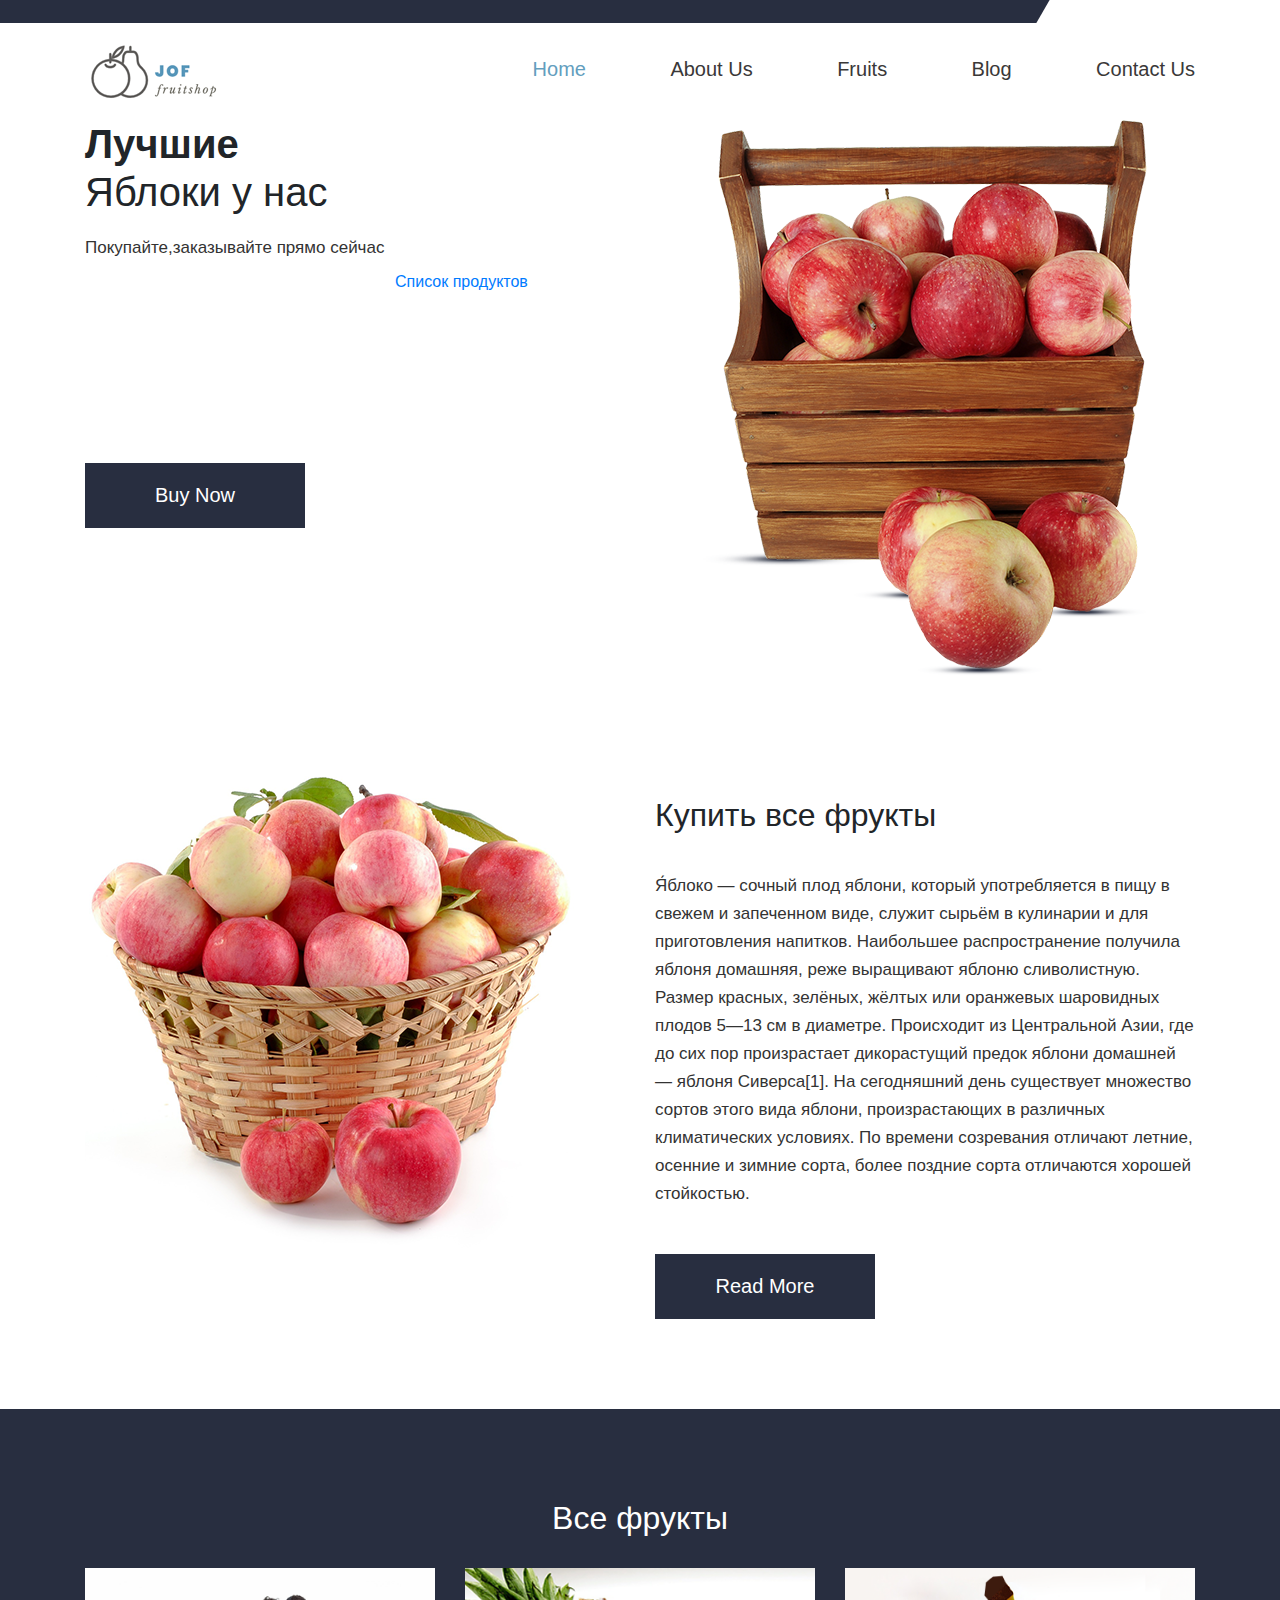
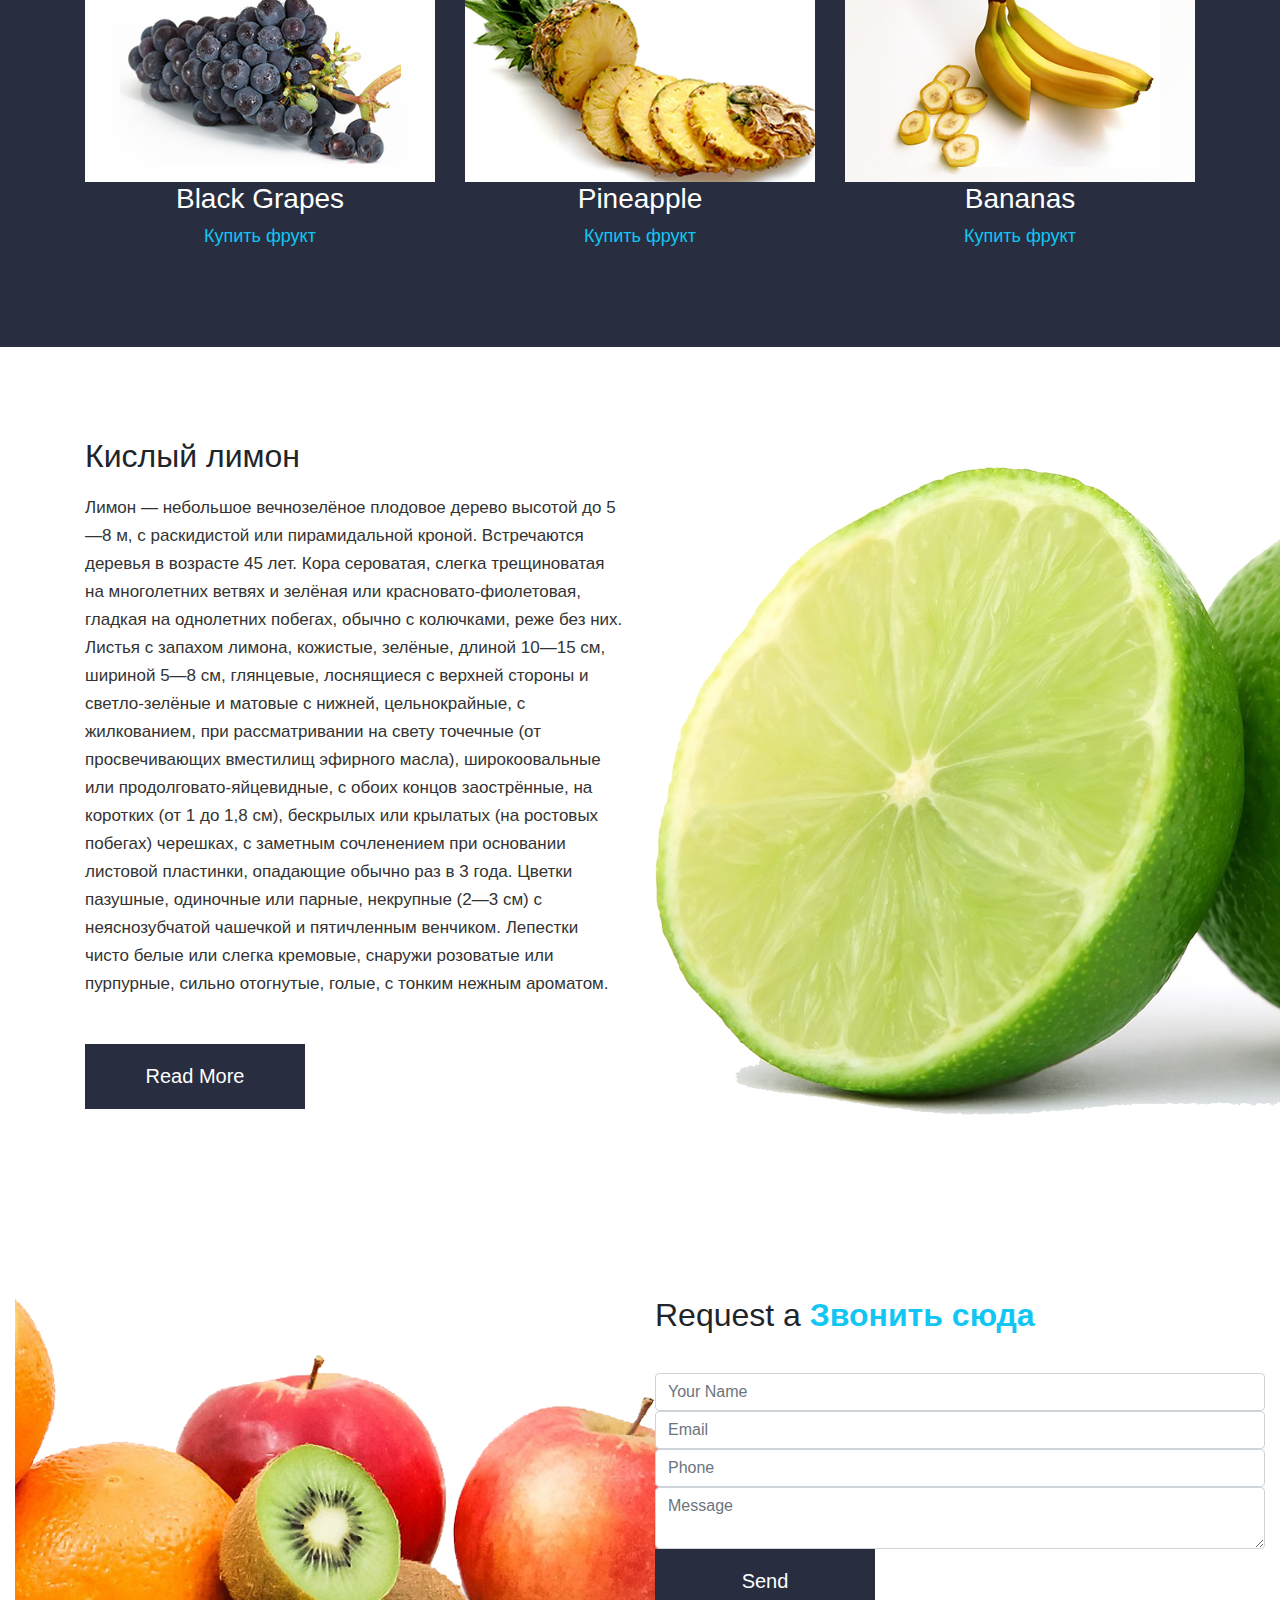
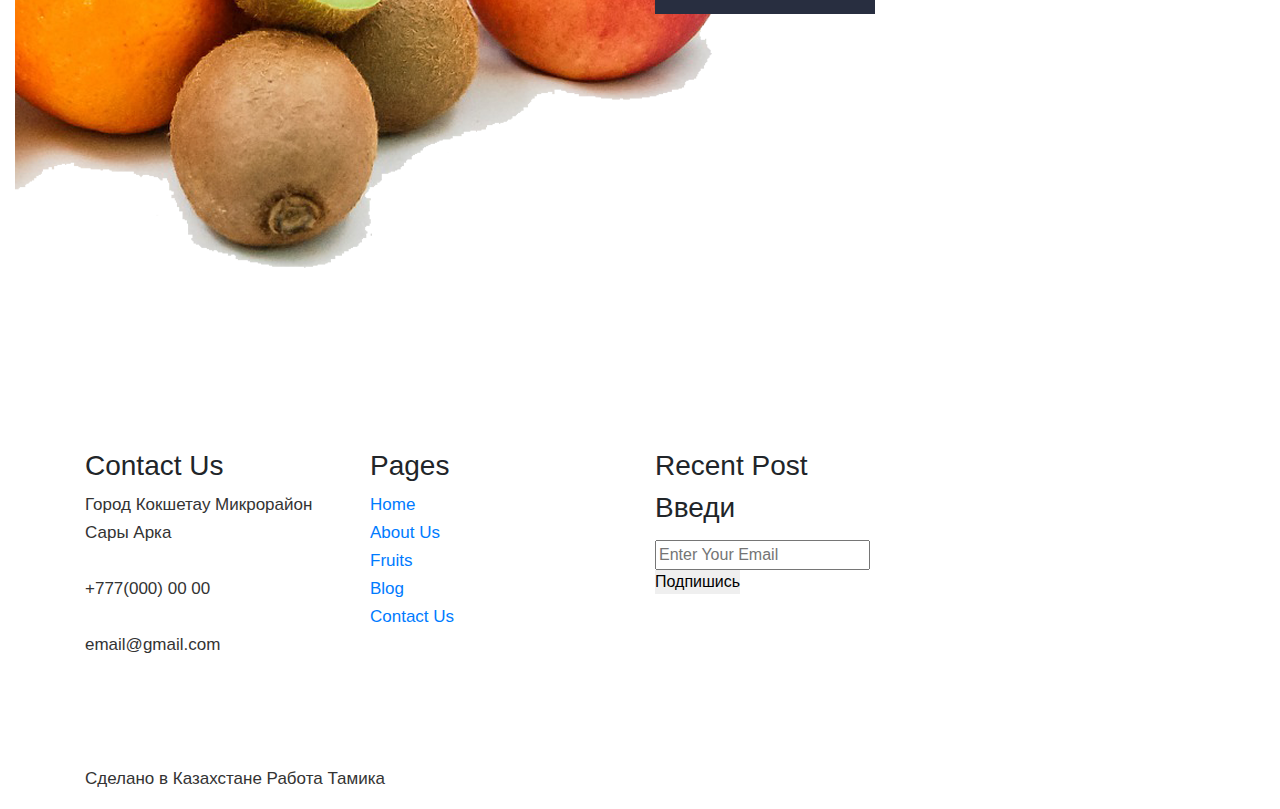
<file: index.html>
<!DOCTYPE html>
<html lang="en">

<head>
    <title>Jof</title>

    <link rel="stylesheet" href="Sk1/css/style.css"> 
</head>
    <header id="home">
        <div class="header">
            <div class="container">
                <div class="row">
                    <div class="col-xl-3 col-lg-3 col-md-3 col-sm-3 col logo_section">
                        <div class="full">
                            <div class="center-desk">
                                <div class="logo"> <a href="index.html"><img src="Sk1/images/logo.png" alt="#"></a> </div>
                            </div>
                        </div>
                    </div>
                    <div class="col-xl-9 col-lg-9 col-md-9 col-sm-9">
                        <div class="menu-area">
                            <div class="limit-box">
                                <nav class="main-menu">
                                    <ul class="menu-area-main">
                                      <li class="active"><a href="#home">Home</a></li>
                                     <li><a href="#about">About Us</a></li>
                                     <li><a href="#fruits">Fruits</a></li>
                                     <li><a href="#blog">Blog</a></li>
                                     <li><a href="#contact">Contact Us</a></li>
                         </ul>
                     </nav>
                 </div>
           </div>
      </div>
   </div>
 </div>
 </div>
        
    </header>
    <section class="slider_section">
        <div class="container">
            <div class="row">
                <div class="col-md-6">
                    <div class="full">
                        <h1><strong class="cur">Лучшие</strong><br>Яблоки у нас</h1>
                            <p>Покупайте,заказывайте прямо сейчас</p>
                            <div class="button_section"><a class="main_bt" href="#">Buy Now</a></div>
                    </div>
                </div>
                <div class="col-md-6">
                    <div class="full text_align_center">
                        <img class="slide_img" src="Sk1/images/slider_img.png" alt="#" /> 
                    </div>
                </div>
            </div>
        </div>
    </section>

    <div id="about" class="about layout_padding">
        <div class="container">
            <div class="row">
                <div class="col-md-6">
                    <img class="img-responsive" src="Sk1/images/about_img.png" alt="#" />
                </div>
                <div class="col-md-6">
                    <div class="heading margin_top_30">
                        <h2>Купить все фрукты</h2>
                    </div>
                    <div class="full margin_top_20">
                        <p>Я́блоко — сочный плод яблони, который употребляется в пищу в свежем и запеченном виде, служит сырьём в кулинарии и для приготовления напитков. Наибольшее распространение получила яблоня домашняя, реже выращивают яблоню сливолистную. Размер красных, зелёных, жёлтых или оранжевых шаровидных плодов 5—13 см в диаметре. Происходит из Центральной Азии, где до сих пор произрастает дикорастущий предок яблони домашней — яблоня Сиверса[1]. На сегодняшний день существует множество сортов этого вида яблони, произрастающих в различных климатических условиях. По времени созревания отличают летние, осенние и зимние сорта, более поздние сорта отличаются хорошей стойкостью.</p>
                    </div>
                    <div class="full margin_top_30">
                        <a class="main_bt" href="#">Read More</a>
                    </div>
                </div>
            </div>
        </div>
    </div>
    
    <div id="fruits" class="section dark_bg layout_padding left_white">
        <div class="container">
            <div class="row">
               <div class="col-md-12">
                    <div class="heading full text_align_center">
                        <h2 class="white_font full text_align_center">Все фрукты</h2>
                    </div>
                </div>
            </div>
            <div class="row">
               <div class="col-md-4 margin_top_30">
                    <div class="full fr">
                        <img class="img-responsive" src="Sk1/images/f1.png" alt="#" />
                    </div>
                    <div class="full text_align_center">
                        <h3 class="white_font">Black Grapes<br><strong class="theme_blue">Купить фрукт</strong></h3>
                    </div>   
                </div>
                <div class="col-md-4 margin_top_30">
                    <div class="full fr">
                        <img class="img-responsive" src="Sk1/images/f2.png" alt="#" />
                    </div>
                    <div class="full text_align_center">
                        <h3 class="white_font">Pineapple<br><strong class="theme_blue">Купить фрукт</strong></h3>
                    </div>
                </div>
                <div class="col-md-4 margin_top_30">
                    <div class="full fr">
                        <img class="img-responsive" src="Sk1/images/f3.png" alt="#" />
                    </div>
                    <div class="full text_align_center">
                        <h3 class="white_font">Bananas<br><strong class="theme_blue">Купить фрукт</strong></h3>
                    </div>
                </div>
            </div>
        </div>
    </div>
    
    <div class="section layout_padding">
        <div class="container">
            <div class="row">
               <div class="col-md-6">
                    <div class="full main_heading_1">
                        <h2>Кислый лимон</h2>
                        <p>Лимон — небольшое вечнозелёное плодовое дерево высотой до 5—8 м, с раскидистой или пирамидальной кроной. Встречаются деревья в возрасте 45 лет.

                            Кора сероватая, слегка трещиноватая на многолетних ветвях и зелёная или красновато-фиолетовая, гладкая на однолетних побегах, обычно с колючками, реже без них.
                            
                            Листья с запахом лимона, кожистые, зелёные, длиной 10—15 см, шириной 5—8 см, глянцевые, лоснящиеся с верхней стороны и светло-зелёные и матовые с нижней, цельнокрайные, с жилкованием, при рассматривании на свету точечные (от просвечивающих вместилищ эфирного масла), широкоовальные или продолговато-яйцевидные, с обоих концов заострённые, на коротких (от 1 до 1,8 см), бескрылых или крылатых (на ростовых побегах) черешках, с заметным сочленением при основании листовой пластинки, опадающие обычно раз в 3 года.
                            
                            Цветки пазушные, одиночные или парные, некрупные (2—3 см) с неяснозубчатой чашечкой и пятичленным венчиком. Лепестки чисто белые или слегка кремовые, снаружи розоватые или пурпурные, сильно отогнутые, голые, с тонким нежным ароматом.</p>
                    </div>   
                    <div class="full margin_top_30">
                        <a class="main_bt" href="#">Read More</a>
                    </div>
                </div>
                <div class="col-md-6 margin_top_30 padding_right_0">
                    <div class="full">
                        <img src="Sk1/images/green_fr.png" alt="#" />
                    </div>
                </div>
            </div>
        </div>
    </div>
    
    <div id="contact" class="section layout_padding">
        <div class="container-fluid">
            <div class="row">
                
                <div class="col-md-6 padding_left_0">
                    <div class="full">
                        <img class="float-left" src="Sk1/images/fruit_img.png" alt="#" />
                    </div>
                </div>

               <div class="col-md-6">
                <div class="heading">
                        <h2>Request a <strong class="theme_blue">Звонить сюда</strong></h2>
                    </div>
                    <div class="full margin_top_20">
                        <form>
                        <div class="row">
                            <div class="col-sm-12">
                               <input class="form-control" placeholder="Your Name" type="text" required="">
                            </div>
                            <div class="col-sm-12">
                               <input class="form-control" placeholder="Email" type="Email" required="">
                            </div>
                            <div class="col-sm-12">
                                <input class="form-control" placeholder="Phone" type="text" required="">
                            </div>
                            <div class="col-sm-12">
                                <textarea class="form-control textarea" placeholder="Message"></textarea>
                            </div>
                        </div>
                        <button class="main_bt">Send</button>
                    </form>
                    </div>   
                    
                </div>
                
            </div>
        </div>
    </div>
    
    <footer>
        <div class="footer layout_padding">
            <div class="container">
                    <div class="row">
                        <div class="col-lg-3 col-md-6 col-sm-12">
                            <h3>Contact Us</h3>
                            <p>Город Кокшетау Микрорайон Сары Арка<br><br>+777(000) 00 00 <br><br>email@gmail.com</p>
                        </div>
                        <div class="col-lg-3 col-md-6 col-sm-12">
                            <h3>Pages</h3>
                            <p>
                              <a href="#home">Home</a><br>
                              <a href="#about">About Us</a><br>
                              <a href="#fruits">Fruits</a><br>
                              <a href="#blog">Blog</a><br>
                              <a href="#contact">Contact Us</a>
                        </div>
                        <div class="col-lg-3 col-md-6 col-sm-12">
                            <h3>Recent Post</h3>
                           
                            <h3>Введи</h3>
                            <p>
                                <form>
                                    <input type="text" name="email" placeholder="Enter Your Email" /> 
                                    <button>Подпишись</button>
                                </form>
                            </p>
                        </div>
                    </div>
            </div>
        </div>
        <div class="copyright">
            <div class="container">
                <p>Сделано в Казахстане Работа Тамика
            </div>
        </div>
        <div class="naav">
            <a href="фруктыыы/fruit.html">Список продуктов</a>
        </div>
    
    
</body>

</html>
</file>
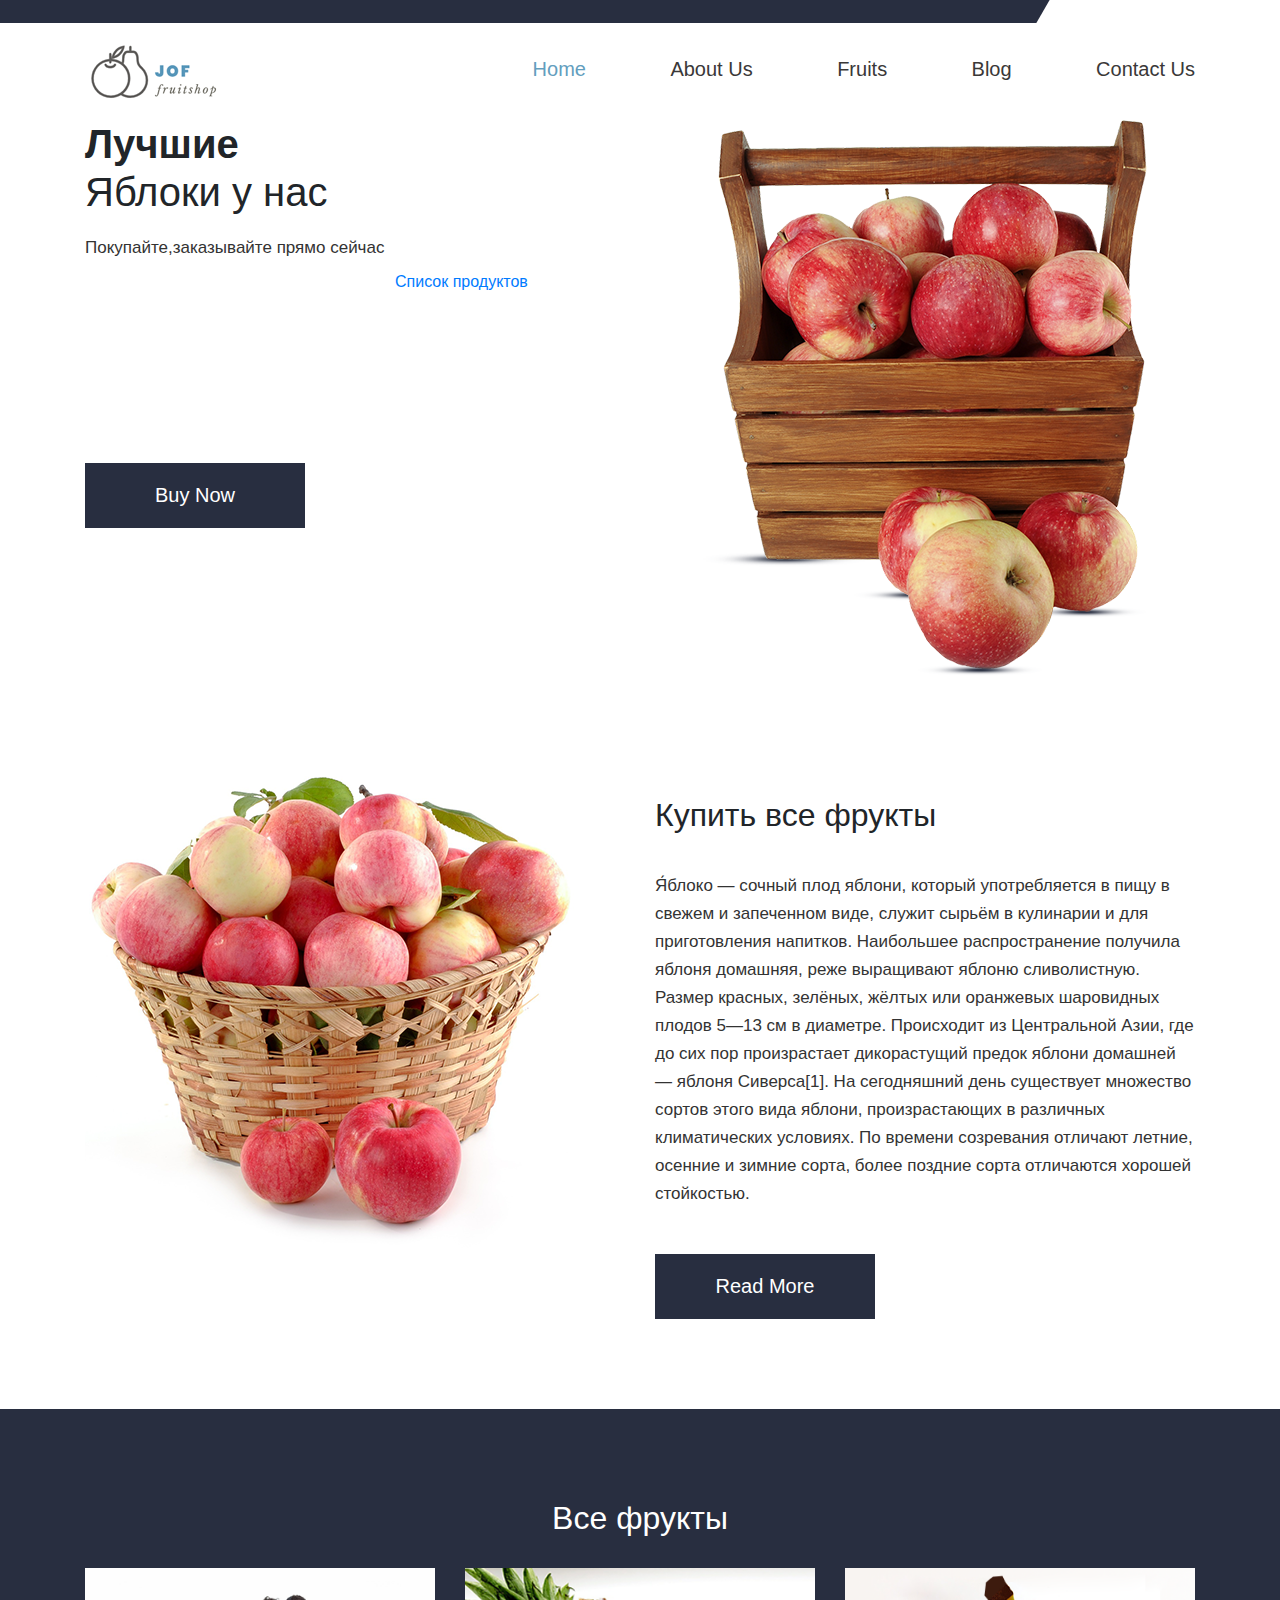
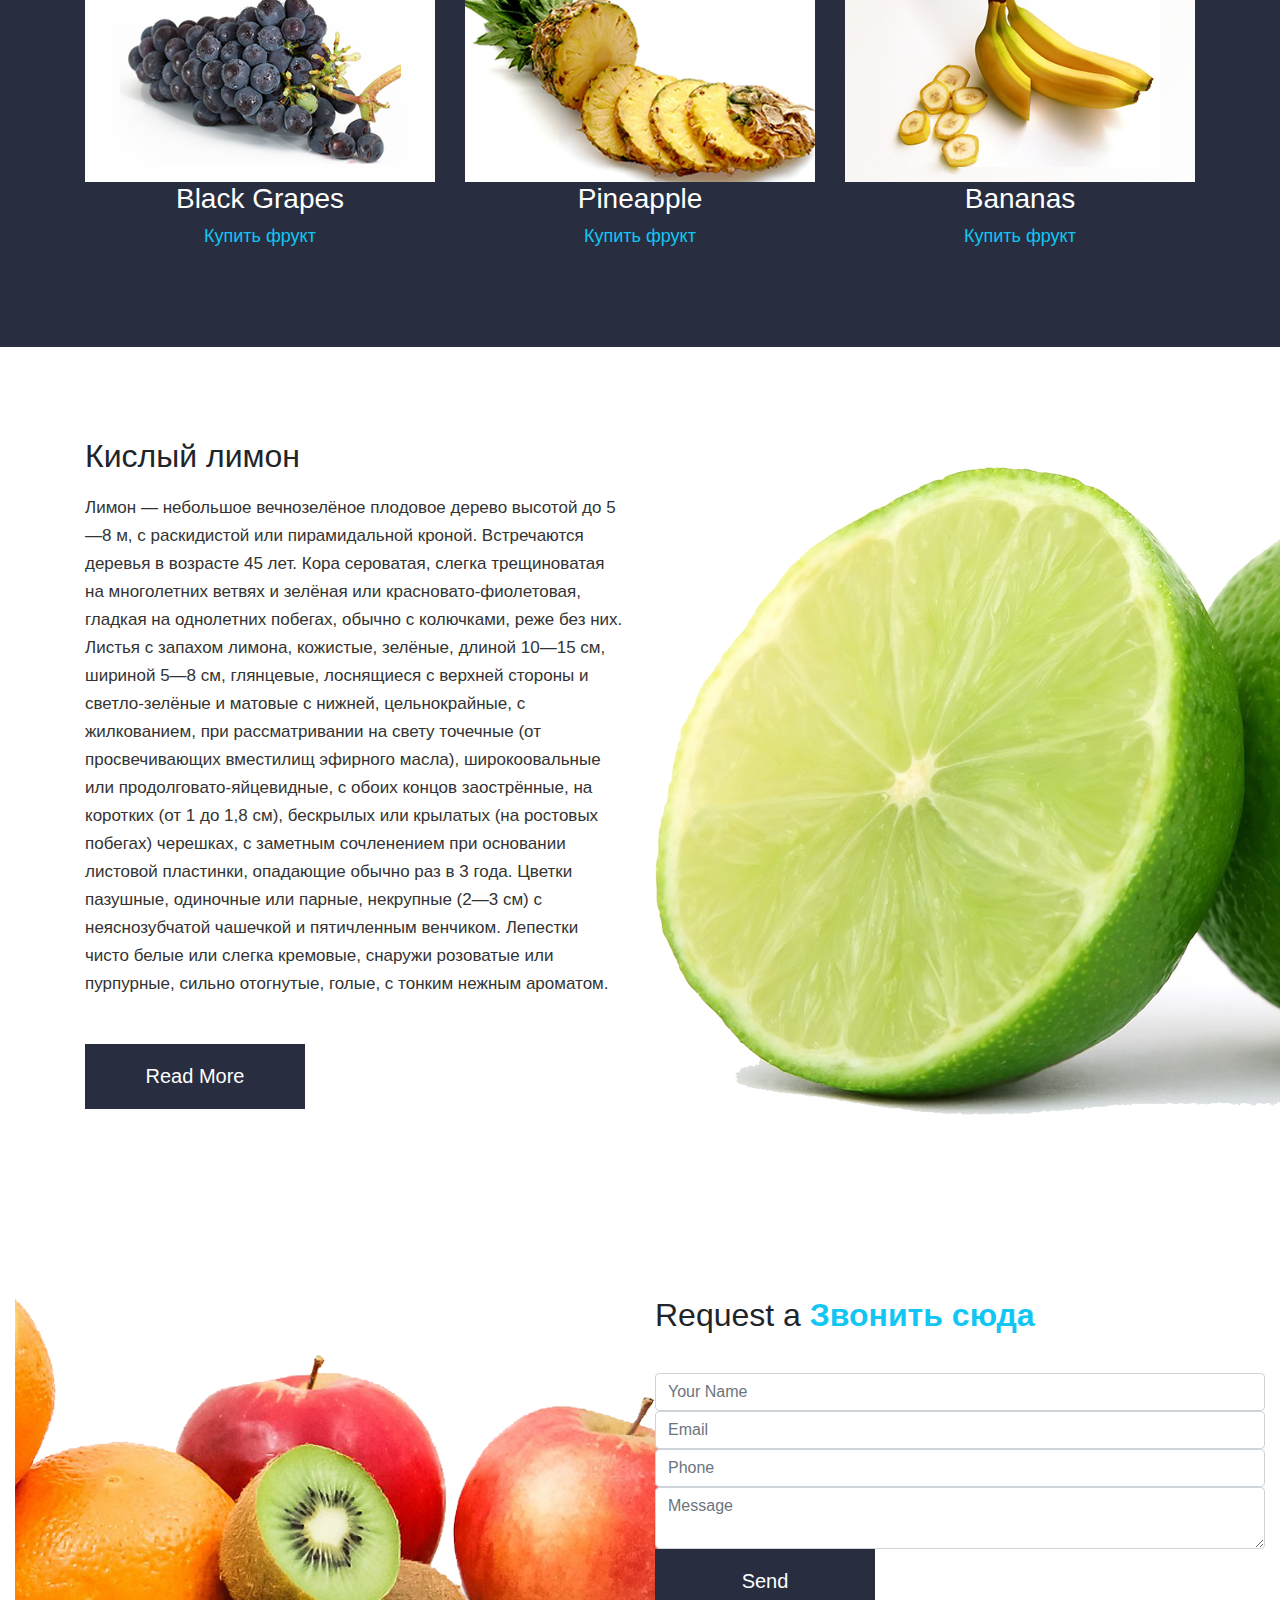
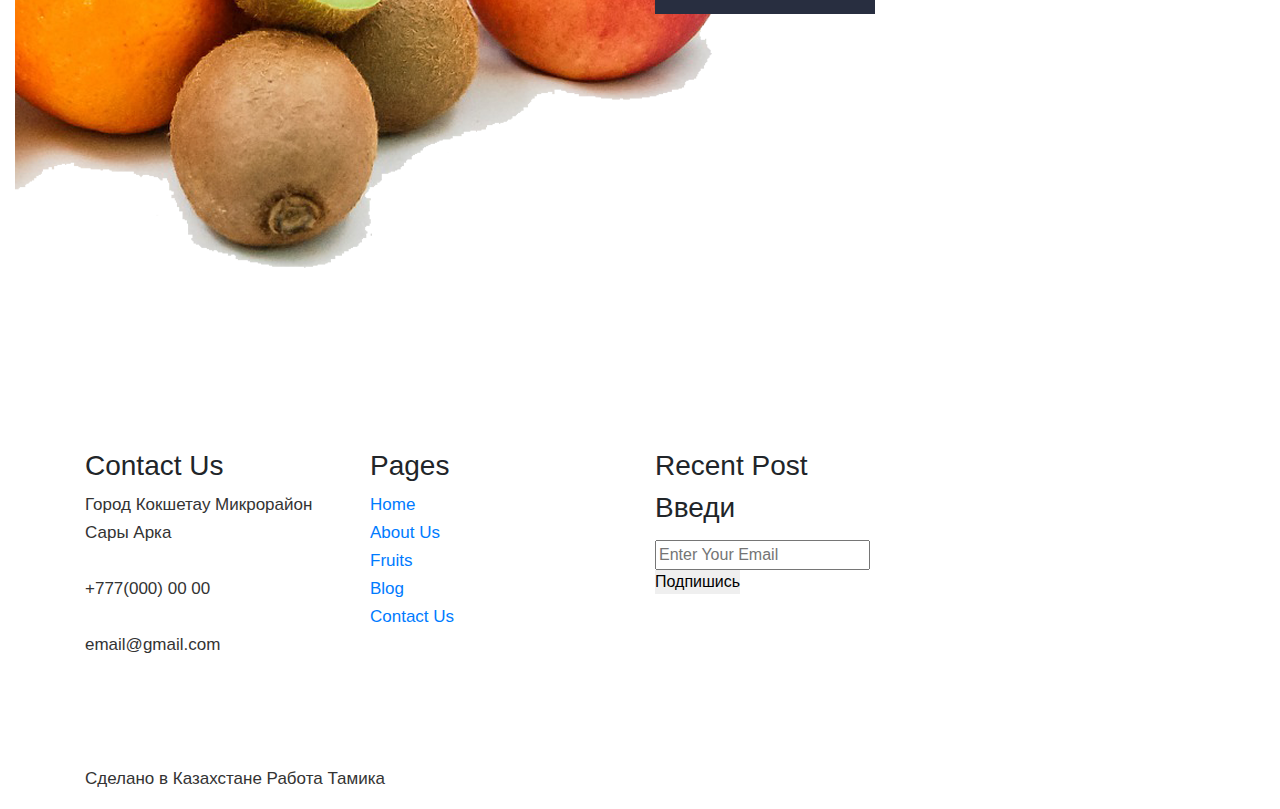
<file: Sk1/index.html>
<!DOCTYPE html>
<html lang="en">

<head>
    <title>Jof</title>

    <link rel="stylesheet" href="css/style.css"> 
</head>
    <header id="home">
        <div class="header">
            <div class="container">
                <div class="row">
                    <div class="col-xl-3 col-lg-3 col-md-3 col-sm-3 col logo_section">
                        <div class="full">
                            <div class="center-desk">
                                <div class="logo"> <a href="index.html"><img src="images/logo.png" alt="#"></a> </div>
                            </div>
                        </div>
                    </div>
                    <div class="col-xl-9 col-lg-9 col-md-9 col-sm-9">
                        <div class="menu-area">
                            <div class="limit-box">
                                <nav class="main-menu">
                                    <ul class="menu-area-main">
                                      <li class="active"><a href="#home">Home</a></li>
                                     <li><a href="#about">About Us</a></li>
                                     <li><a href="#fruits">Fruits</a></li>
                                     <li><a href="#blog">Blog</a></li>
                                     <li><a href="#contact">Contact Us</a></li>
                         </ul>
                     </nav>
                 </div>
           </div>
      </div>
   </div>
 </div>
 </div>
        
    </header>
    <section class="slider_section">
        <div class="container">
            <div class="row">
                <div class="col-md-6">
                    <div class="full">
                        <h1><strong class="cur">Лучшие</strong><br>Яблоки у нас</h1>
                            <p>Покупайте,заказывайте прямо сейчас</p>
                            <div class="button_section"><a class="main_bt" href="#">Buy Now</a></div>
                    </div>
                </div>
                <div class="col-md-6">
                    <div class="full text_align_center">
                        <img class="slide_img" src="images/slider_img.png" alt="#" /> 
                    </div>
                </div>
            </div>
        </div>
    </section>

    <div id="about" class="about layout_padding">
        <div class="container">
            <div class="row">
                <div class="col-md-6">
                    <img class="img-responsive" src="images/about_img.png" alt="#" />
                </div>
                <div class="col-md-6">
                    <div class="heading margin_top_30">
                        <h2>Купить все фрукты</h2>
                    </div>
                    <div class="full margin_top_20">
                        <p>Я́блоко — сочный плод яблони, который употребляется в пищу в свежем и запеченном виде, служит сырьём в кулинарии и для приготовления напитков. Наибольшее распространение получила яблоня домашняя, реже выращивают яблоню сливолистную. Размер красных, зелёных, жёлтых или оранжевых шаровидных плодов 5—13 см в диаметре. Происходит из Центральной Азии, где до сих пор произрастает дикорастущий предок яблони домашней — яблоня Сиверса[1]. На сегодняшний день существует множество сортов этого вида яблони, произрастающих в различных климатических условиях. По времени созревания отличают летние, осенние и зимние сорта, более поздние сорта отличаются хорошей стойкостью.</p>
                    </div>
                    <div class="full margin_top_30">
                        <a class="main_bt" href="#">Read More</a>
                    </div>
                </div>
            </div>
        </div>
    </div>
    
    <div id="fruits" class="section dark_bg layout_padding left_white">
        <div class="container">
            <div class="row">
               <div class="col-md-12">
                    <div class="heading full text_align_center">
                        <h2 class="white_font full text_align_center">Все фрукты</h2>
                    </div>
                </div>
            </div>
            <div class="row">
               <div class="col-md-4 margin_top_30">
                    <div class="full fr">
                        <img class="img-responsive" src="images/f1.png" alt="#" />
                    </div>
                    <div class="full text_align_center">
                        <h3 class="white_font">Black Grapes<br><strong class="theme_blue">Купить фрукт</strong></h3>
                    </div>   
                </div>
                <div class="col-md-4 margin_top_30">
                    <div class="full fr">
                        <img class="img-responsive" src="images/f2.png" alt="#" />
                    </div>
                    <div class="full text_align_center">
                        <h3 class="white_font">Pineapple<br><strong class="theme_blue">Купить фрукт</strong></h3>
                    </div>
                </div>
                <div class="col-md-4 margin_top_30">
                    <div class="full fr">
                        <img class="img-responsive" src="images/f3.png" alt="#" />
                    </div>
                    <div class="full text_align_center">
                        <h3 class="white_font">Bananas<br><strong class="theme_blue">Купить фрукт</strong></h3>
                    </div>
                </div>
            </div>
        </div>
    </div>
    
    <div class="section layout_padding">
        <div class="container">
            <div class="row">
               <div class="col-md-6">
                    <div class="full main_heading_1">
                        <h2>Кислый лимон</h2>
                        <p>Лимон — небольшое вечнозелёное плодовое дерево высотой до 5—8 м, с раскидистой или пирамидальной кроной. Встречаются деревья в возрасте 45 лет.

                            Кора сероватая, слегка трещиноватая на многолетних ветвях и зелёная или красновато-фиолетовая, гладкая на однолетних побегах, обычно с колючками, реже без них.
                            
                            Листья с запахом лимона, кожистые, зелёные, длиной 10—15 см, шириной 5—8 см, глянцевые, лоснящиеся с верхней стороны и светло-зелёные и матовые с нижней, цельнокрайные, с жилкованием, при рассматривании на свету точечные (от просвечивающих вместилищ эфирного масла), широкоовальные или продолговато-яйцевидные, с обоих концов заострённые, на коротких (от 1 до 1,8 см), бескрылых или крылатых (на ростовых побегах) черешках, с заметным сочленением при основании листовой пластинки, опадающие обычно раз в 3 года.
                            
                            Цветки пазушные, одиночные или парные, некрупные (2—3 см) с неяснозубчатой чашечкой и пятичленным венчиком. Лепестки чисто белые или слегка кремовые, снаружи розоватые или пурпурные, сильно отогнутые, голые, с тонким нежным ароматом.</p>
                    </div>   
                    <div class="full margin_top_30">
                        <a class="main_bt" href="#">Read More</a>
                    </div>
                </div>
                <div class="col-md-6 margin_top_30 padding_right_0">
                    <div class="full">
                        <img src="images/green_fr.png" alt="#" />
                    </div>
                </div>
            </div>
        </div>
    </div>
    
    <div id="contact" class="section layout_padding">
        <div class="container-fluid">
            <div class="row">
                
                <div class="col-md-6 padding_left_0">
                    <div class="full">
                        <img class="float-left" src="images/fruit_img.png" alt="#" />
                    </div>
                </div>

               <div class="col-md-6">
                <div class="heading">
                        <h2>Request a <strong class="theme_blue">Звонить сюда</strong></h2>
                    </div>
                    <div class="full margin_top_20">
                        <form>
                        <div class="row">
                            <div class="col-sm-12">
                               <input class="form-control" placeholder="Your Name" type="text" required="">
                            </div>
                            <div class="col-sm-12">
                               <input class="form-control" placeholder="Email" type="Email" required="">
                            </div>
                            <div class="col-sm-12">
                                <input class="form-control" placeholder="Phone" type="text" required="">
                            </div>
                            <div class="col-sm-12">
                                <textarea class="form-control textarea" placeholder="Message"></textarea>
                            </div>
                        </div>
                        <button class="main_bt">Send</button>
                    </form>
                    </div>   
                    
                </div>
                
            </div>
        </div>
    </div>
    
    <footer>
        <div class="footer layout_padding">
            <div class="container">
                    <div class="row">
                        <div class="col-lg-3 col-md-6 col-sm-12">
                            <h3>Contact Us</h3>
                            <p>Город Кокшетау Микрорайон Сары Арка<br><br>+777(000) 00 00 <br><br>email@gmail.com</p>
                        </div>
                        <div class="col-lg-3 col-md-6 col-sm-12">
                            <h3>Pages</h3>
                            <p>
                              <a href="#home">Home</a><br>
                              <a href="#about">About Us</a><br>
                              <a href="#fruits">Fruits</a><br>
                              <a href="#blog">Blog</a><br>
                              <a href="#contact">Contact Us</a>
                        </div>
                        <div class="col-lg-3 col-md-6 col-sm-12">
                            <h3>Recent Post</h3>
                           
                            <h3>Введи</h3>
                            <p>
                                <form>
                                    <input type="text" name="email" placeholder="Enter Your Email" /> 
                                    <button>Подпишись</button>
                                </form>
                            </p>
                        </div>
                    </div>
            </div>
        </div>
        <div class="copyright">
            <div class="container">
                <p>Сделано в Казахстане Работа Тамика
            </div>
        </div>
        <div class="naav">
            <a href="file:///C:/Users/%D0%92%D0%A2%D0%9A/Desktop/%D1%84%D1%80%D1%83%D0%BA%D1%82%D1%8B%D1%8B%D1%8B/fruit.html">Список продуктов</a>
        </div>
    
    
</body>

</html>
</file>
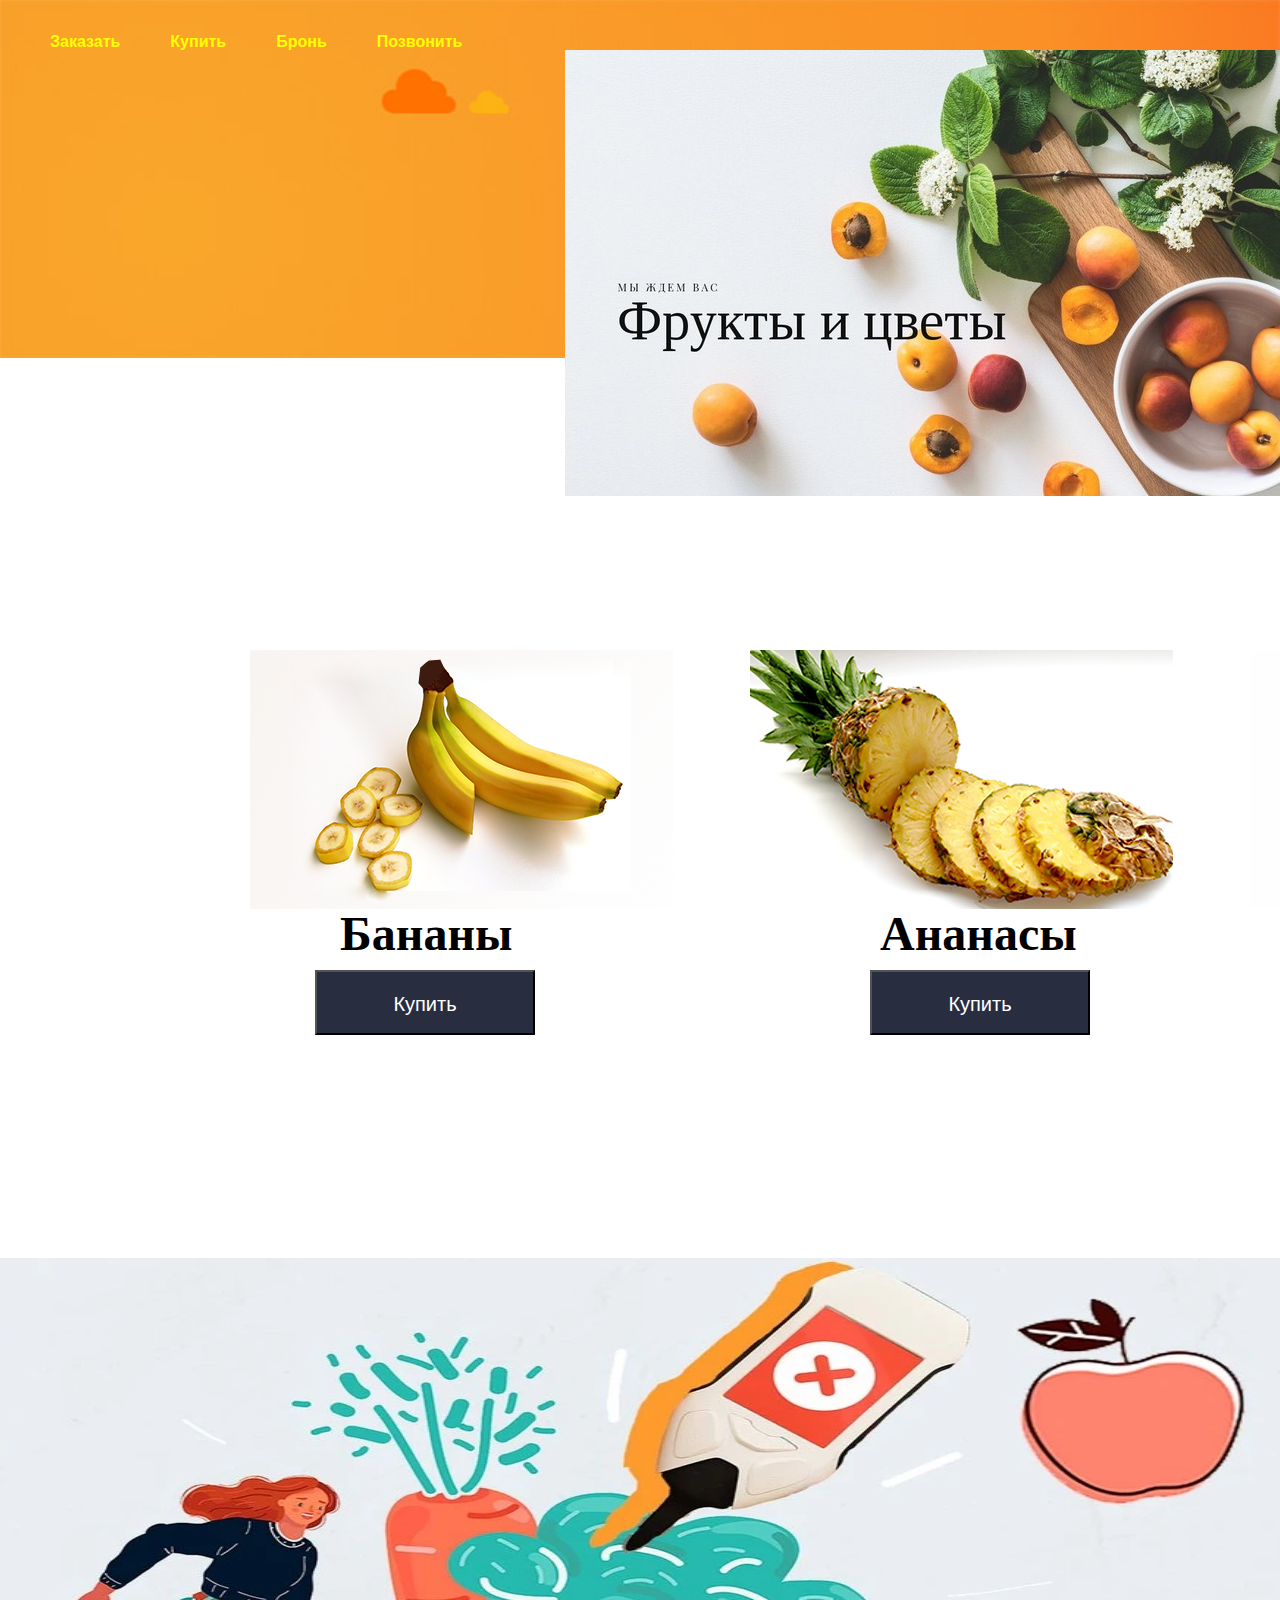
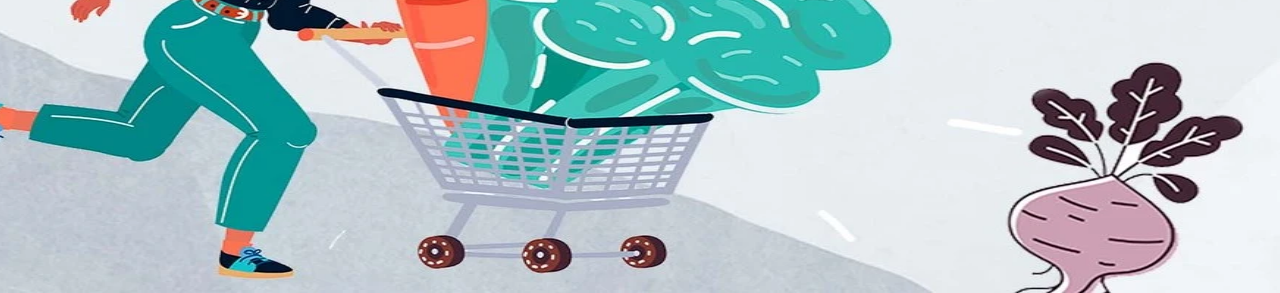
<file: фруктыыы/fruit.html>
<!DOCTYPE html>
<html lang="en">
<head>
    <meta charset="UTF-8">
    <meta name="viewport" content="width=device-width, initial-scale=1.0">
    <title>fruit</title>
    <link rel="stylesheet" href="fruit.css">
</head>
<body>
    <div class="header">
        <div class="conteiner">
            <div class="header_line">
                <div class="header-logo">
                    <div class="nav">
                        <div class="q">
                            <div class="icon">
                                <a href="#p1">Заказать</a><br>
                                <a href="#p2">Купить</a><br>
                                <a href="#p3">Бронь</a><br>
                                <a href="#p4">Позвонить</a><br>
                            </div>
                        <div class="Phone-text">
                            Свяжитесь с нами для бронировнаие
                        </div>
                        <div class="number"><a href="#"> 8(760)71 59 66</div></a>
                    <img src="bgg.jpg" alt="" class="naav">   
                    <img src="f3.png" alt="" class="h1">   
                    <img src="f2.png" alt="" class="h2">   
                    <img src="f1.png" alt="" class="h3">   
                    <p id="p2"><button class="main_bt">Купить</button>
                    <button class="main_bt1">Купить</button>
                    <button class="main_bt2">Купить</button>
                    <div> <strong class="textt"><p>Бананы</p></div>
                        <div> <strong class="texttt"><p>Ананасы</p></div>
                            <div> <strong class="textttt"><p>Винограды</p></div>
                                <img src="dada.jpg" alt="" class="naavv">
                </div>
            </div>
        </div>
    </div>
</body>
</html>
</file>
<file: Sk1/css/style.css>
.naav {
    position: absolute;
    left: 395px;
    top: 270px;

}
html {
  scroll-behavior: smooth;
}
a:hover {
    color: #12c6f4;
    text-decoration: underline;
}
 body {
     color: #666666;
     font-size: 14px;
     font-family: 'poppins', sans-serif;
     line-height: 1.80857;
     font-weight: normal;
     overflow-x: hidden;
}
 a {
     color: #1f1f1f;
     text-decoration: none !important;
     outline: none !important;
     -webkit-transition: all .3s ease-in-out;
     -moz-transition: all .3s ease-in-out;
     -ms-transition: all .3s ease-in-out;
     -o-transition: all .3s ease-in-out;
     transition: all .3s ease-in-out;
}
 h1, h2, h3, h4, h5, h6 {
     letter-spacing: 0;
     font-weight: normal;
     position: relative;
     padding: 0 0 10px 0;
     font-weight: normal;
     line-height: normal;
     color: #111111;
     margin: 0 
}
 h1 {
     font-size: 24px 
}
 h2 {
     font-size: 22px 
}
h3 {
    font-size: 25px;
    margin: 25px 0 0 0;
    padding: 0;
    line-height: 25px;
}
h3 strong {
    font-weight: 300;
    font-size: 18px;
}
 h4 {
     font-size: 16px 
}
h5 {
    font-size: 15px;
    position: relative;
    z-index: 1;
    padding-bottom: 5px;
}
 h6 {
     font-size: 13px 
}
 *, *::after, *::before {
     -webkit-box-sizing: border-box;
     -moz-box-sizing: border-box;
     box-sizing: border-box;
}
 h1 a, h2 a, h3 a, h4 a, h5 a, h6 a {
     color: #212121;
     text-decoration: none!important;
     opacity: 1 
}
 button:focus {
     outline: none;
}
 ul, li, ol {
     margin: 0px;
     padding: 0px;
     list-style: none;
}
p {
    margin: 0px;
    font-weight: 300;
    font-size: 17px;
    line-height: 28px;
    color: #333;
}
 a {
     color: #222222;
     text-decoration: none;
     outline: none !important;
}
 a, .btn {
     text-decoration: none !important;
     outline: none !important;
     -webkit-transition: all .3s ease-in-out;
     -moz-transition: all .3s ease-in-out;
     -ms-transition: all .3s ease-in-out;
     -o-transition: all .3s ease-in-out;
     transition: all .3s ease-in-out;
}
.img-responsive {
     max-width: 100%;
     height: auto;
}
 :focus {
     outline: 0;
}
 .btn-custom {
     margin-top: 20px;
     background-color: transparent !important;
     border: 2px solid #ddd;
     padding: 12px 40px;
     font-size: 16px;
}
 .lead {
     font-size: 18px;
     line-height: 30px;
     color: #767676;
     margin: 0;
     padding: 0;
}
 .form-control:focus {
     border-color: #ffffff !important;
     box-shadow: 0 0 0 .2rem rgba(255, 255, 255, .25);
}
 .navbar-form input {
     border: none !important;
}
 .badge {
     font-weight: 500;
}
 blockquote {
     margin: 20px 0 20px;
     padding: 30px;
}
 button {
     border: 0;
     margin: 0;
     padding: 0;
     cursor: pointer;
}
 .full {
     float: left;
     width: 100%;
}
 .layout_padding {
     padding-top: 90px;
     padding-bottom: 90px;
}
 .layout_padding_2 {
     padding-top: 75px;
     padding-bottom: 75px;
}
 .light_silver {
     background: #f9f9f9;
}
 .theme_bg {
     background: #38c8a8;
}
 .margin_top_30 {
     margin-top: 30px !important;
}
.margin_top_25 {
     margin-top: 25px !important;
}
.margin_top_20 {
     margin-top: 20px !important;
}
.dark_bg {
     background: #282e40;
}
 .full {
     width: 100%;
     float: left;
     margin: 0;
     padding: 0;
}

.white_font {
     color: #fff !important;
}

 .main_heading {
     text-align: center;
     display: flex;
     justify-content: center;
     position: relative;
     margin-bottom: 50px;
}
 .main_heading h2 {
     padding: 0;
     font-size: 48px;
     line-height: 60px;
     font-weight: 400;
     position: relative;
     letter-spacing: -0.5px;
     color: #282e40;
     border-left: solid #38c8a8 10px;
     padding-left: 15px;
}
 .main_heading h2 strong {
     background: #38c8a8;
     color: #fff;
     font-weight: 600;
     padding: 0 15px;
     line-height: 68px;
}
 .white_heading_main h2 {
     color: #fff;
}
 .small_main_heading {
     margin-top: 25px;
     float: left;
     width: 100%;
     border-bottom: solid rgba(0, 0, 0, 0.07) 1px;
     margin-bottom: 25px;
}
 
 .small_main_heading h2 strong {
     color: #38c8a8;
     font-weight: 600;
}
.main_bt {
    background: #282e40;
    color: #fff;
    padding: 0;
    float: left;
    font-size: 20px;
    font-weight: 300;
    border-radius: 0;
    margin-right: 0;
    width: 220px;
    height: 65px;
    text-align: center;
    line-height: 65px;
}
 a.readmore_bt {
     color: #fff;
     font-weight: 300;
     text-decoration: underline !important;
}
 .main_bt:hover, .main_bt:focus {
     background: #5293b7;
     color: #fff;
}
.button_section {
    padding-top: 185px;
    float: left;
}
/**-- list icon --**/
 .ul_list_info_icon ul {
     list-style: none;
}
 .ul_list_info_icon ul li {
     display: inline;
     float: left;
     width: 100%;
}
 .ul_list_info_icon ul li img {
     width: 75px;
}
 .scrollup {
     float: right;
     position: absolute;
     color: #fff;
     right: 20px;
     padding: 0px 5px;
     text-transform: uppercase;
     font-weight: 600;
     background: #38c8a8;
     position: fixed;
     bottom: 20px;
     z-index: 99;
     text-align: center;
     color: #fff;
     cursor: pointer;
     border-radius: 0px;
     opacity: 0;
     backface-visibility: hidden;
     -webkit-backface-visibility: hidden;
     transform: scale(1);
     -moz-transform: scale(1);
     -o-transform: scale(1);
     -webkit-transform: scale(1);
     transition: .2s all ease;
     -moz-transition: .2s all ease;
     -o-transition: .2s all ease;
     -webkit-transition: .2s all ease;
     width: 50px;
     height: 50px;
     border-radius: 100%;
     line-height: 48px;
     font-size: 16px;
}
 .scrollup.b-show_scrollBut {
     opacity: 1;
     visibility: visible;
}
 .top_awro {
     background: #ee4a79 none repeat scroll 0 0;
     cursor: pointer;
     padding: 6px 8px;
     position: fixed;
     bottom: 59px;
     right: 20px;
     display: none;
     height: 45px;
     width: 45px;
     border-radius: 50%;
     text-align: center;
     line-height: 30px;
     transition: all 0.5s ease;
}
 .sale_pro {
     background: #f25252 !important;
}
 .margin_top_50 {
     margin-top: 50px;
}
 .margin_bottom_30_all {
     margin-bottom: 30px;
}
.text_align_center {
    text-align: center !important;
}
.theme_blue {
     color: #12c6f4 !important; 
}

.header {
    background: #fff;
    padding: 21px 0px;
    border-top: solid #282e40 23px;
    position: relative;
}
.header::after {
    content: "";
    display: block;
    width: 250px;
    height: 30px;
    position: absolute;
    right: -15px;
    background: #fff;
    top: -30px;
    transform: skew(-30deg);
}
.logo {
     float: left;
}
 nav.main-menu {
     float: right;
     margin-left: 0;
}
 .menu-area-main li:hover a, .menu-area-main li:focus a {
     color: #639ebe;
}
.menu-area-main li.active a {
    color: #639ebe;
}
 .right_cart_section {
     float: right;
     width: auto;
}
 .right_cart_section ul {
     float: left;
     min-height: auto;
     margin: 0;
     padding: 12px 0 0;
}
 .right_cart_section .cart_icons {
     padding: 18px 0 0;
}
 .main-menu ul > li nth:child(5) a {
     padding-right: 0px;
}
 .right_cart_section ul li {
     float: left;
     font-size: 17px;
     font-weight: 400;
     color: #fff;
     margin-right: 30px;
}
 .right_cart_section ul.cart_update li {
     font-size: 13px;
     color: #ccc;
     line-height: normal;
     margin: 0;
     font-weight: 300;
}
 .right_cart_section ul.cart_update li span {
     font-size: 18px;
     font-weight: 300;
     color: #fff;
     line-height: 21px;
}
 .right_cart_section ul li i {
     margin-right: 10px;
     margin-top: 5px;
     float: left;
     color: #fff;
     font-size: 21px;
}
 .right_cart_section ul li a {
     color: #fff;
}
/*-- end header middle --*/
 .top-bar-info {
     background: #111111;
     padding: 5px 0px;
}
 .top-menu-left {
     float: left;
}
 .top-menu-left li {
     position: relative;
     display: inline-block;
     margin-right: 11px;
     padding-right: 12px;
}
 .top-menu-left li::before {
     content: '';
     position: absolute;
     right: 0;
     top: 9px;
     height: 10px;
     border-right: 1px dotted #999;
}
 .top-menu-left li:last-child::before {
     display: none;
}
 .top-menu-left li:last-child {
     padding: 0px;
     margin: 0px;
}
 .top-menu-left li a {
     color: #ffffff;
     font-size: 12px;
     text-transform: uppercase;
     text-decoration: none;
}
 .top-menu-left li a:hover {
     color: #38c8a8;
}
 .right-dropdown-language {
     float: right;
     margin-left: 12px;
}
 .dropdown-bar .dropdown-link {
     position: absolute;
     z-index: 1009;
     top: 40px;
     left: 0;
     right: auto;
     min-width: 50px;
     padding: 15px;
     background: #ffffff;
     list-style: none;
     border: 2px solid #38c8a8;
     opacity: 0;
     visibility: hidden;
     -webkit-box-shadow: 0 0 10px rgba(0, 0, 0, 0.1);
     box-shadow: 0 0 10px rgba(0, 0, 0, 0.1);
     -webkit-transition: opacity 0.2s ease 0s, visibility 0.2s linear 0s;
     -o-transition: opacity 0.2s ease 0s, visibility 0.2s linear 0s;
     transition: opacity 0.2s ease 0s, visibility 0.2s linear 0s;
     text-align: left;
}
 .dropdown-bar:hover .dropdown-link {
     opacity: 1;
     visibility: visible;
     top: 25px;
}
 .dropdown-bar.right-dropdown-language>a::after {
     font-family: 'FontAwesome';
     content: "\f107";
     text-decoration: none;
     padding-left: 4px;
     color: #ffffff;
}
 .right-dropdown-language>a {
     line-height: 10px;
     padding: 5px 5px;
     cursor: pointer;
}
 .dropdown-bar .dropdown-link li a {
     color: #111111;
     display: block;
     font-size: 12px;
     line-height: 15px;
     padding: 5px 0;
}
 .dropdown-bar .dropdown-link li a:hover {
     color: #38c8a8;
}
 .dropdown-bar .dropdown-link li a img {
     margin-right: 7px;
}
 .dropdown-bar .dropdown-link li.active {
     font-weight: bold;
}
 .right-dropdown-language .dropdown-link {
     min-width: 100px;
     padding: 7px 10px;
     color: #111111;
}
 .dropdown-bar {
     position: relative;
     padding: 0 5px;
     font-size: 13px;
}
 .dropdown-bar .dropdown-link.right-sd {
     left: auto;
     right: 0;
}
 .right-dropdown-currency {
     float: right;
     margin-left: 12px;
}
 .dropdown-bar.right-dropdown-currency>a::after {
     font-family: 'FontAwesome';
     content: "\f107";
     text-decoration: none;
     padding-left: 4px;
     color: #ffffff;
}
 .right-dropdown-currency>a {
     line-height: 10px;
     padding: 5px 5px;
     cursor: pointer;
     color: #ffffff;
}
 .right-dropdown-currency .dropdown-link {
     min-width: 100px;
     padding: 7px 10px;
     color: #111111;
}
 .right-dropdown-currency .dropdown-link {
     min-width: 55px;
     padding: 7px 10px;
}
 .right-dropdown-currency .dropdown-link li a span.symbol {
     margin-right: 7px;
}
 #login-modal .modal-content {
     border-radius: 0px;
}
 #login-modal .modal-content .modal-header {
     background: #38c8a8;
     border-radius: 0;
}
 #login-modal .modal-content .modal-body .form-group input {
     background: #ffffff;
     border: 1px solid #c8c8c8;
     border-radius: 0px;
}
 #login-modal .modal-content .modal-body .form-group input:focus {
     border: 1px solid #c8c8c8 !important;
}
 #login-modal .modal-content form {
     margin-bottom: 10px;
}
 .modal-title {
     padding: 0px;
     color: #ffffff;
     font-size: 18px;
     text-transform: uppercase;
}
 .btn-template-outlined {
     background: #111111;
     color: #ffffff;
     border: none;
     border-radius: 0px;
}
 .btn-template-outlined i {
     padding-right: 10px;
}
 .text-muted {
     padding: 10px 0px;
}
 .slogan-line {
     float: right;
     color: #ffffff;
     font-size: 13px;
}
 .middle-area {
     padding: 30px 0px;
}
 .header-search {
     padding: 3px 0px;
}
 .header-search form {
     position: relative;
     -webkit-box-shadow: 0px 1px 10px -1px rgba(0, 0, 0, 0.2);
     box-shadow: 0px 1px 10px -1px rgba(0, 0, 0, 0.2);
}
 .header-search .btn-group.bootstrap-select {
     position: absolute;
     left: 0px;
     top: 0px;
}
 .header-search input {
     width: 100%;
     min-height: 45px;
     border-radius: 0px;
     border: none;
     padding-left: 15px;
     border: 1px solid #e0e7ed;
}
 .header-search form .search-btn {
     position: absolute;
     right: 0;
     top: 0;
     border: 0;
     color: #fff;
     font-size: 20px;
     padding: 4px 15px;
     border-radius: 0px;
     background-color: #38c8a8;
     cursor: pointer;
}
 .header-search form .search-btn:hover {
     background: #111111;
}
 .cart-box {
     float: right;
     margin-left: 10px;
     position: relative;
}
 .cart-content-box {
     position: absolute;
     z-index: 1009;
     top: 40px;
     left: auto;
     right: 0;
     min-width: 250px;
     max-width: 250px;
     padding: 15px;
     background: #ffffff;
     list-style: none;
     border: 2px solid #38c8a8;
     opacity: 0;
     visibility: hidden;
     -webkit-box-shadow: 0 0 10px rgba(0, 0, 0, 0.1);
     box-shadow: 0 0 10px rgba(0, 0, 0, 0.1);
     text-align: left;
     -webkit-transform: scaleY(0);
     transform: scaleY(0);
     -webkit-transform-origin: 0 0 0;
     transform-origin: 0 0 0;
     -webkit-transition: all 0.3s ease 0s;
     transition: all 0.3s ease 0s;
     transition: all 0.3s ease 0s;
}
 .cart-box:hover .cart-content-box {
     opacity: 1;
     visibility: visible;
     top: 100%;
     -webkit-transform: scaleY(1);
     transform: scaleY(1);
}
 .inner-cart {
     background: #38c8a8;
     border-radius: 2px;
     padding: 0px;
     color: #ffffff;
     position: relative;
     width: 40px;
     height: 40px;
     text-align: center;
}
 .cart-box .inner-cart:hover {
     color: #ffffff;
}
 .line-cart {
     float: left;
     line-height: 40px;
     margin-right: 9px;
}
 .cart-box a {
     display: inline-block;
}
 .cart-box a:hover {
     color: #38c8a8;
}
 .cart-box a span.icon {
     background: #38c8a8;
     width: 30px;
     height: 40px;
     display: inline-block;
     line-height: 40px;
     text-align: center;
     color: #ffffff;
     position: relative;
     border-radius: 2px;
}
 .cart-box a .p-up {
     position: absolute;
     right: -8px;
     top: -8px;
     line-height: initial;
     background: #38c8a8;
     padding: 3px;
     border-radius: 50%;
     width: 17px;
     height: 17px;
     font-size: 12px;
     text-align: center;
     line-height: 10px;
}
 .wish-box {
     float: right;
}
 .wish-box a {
     display: inline-block;
}
 .wish-box a:hover {
     color: #38c8a8;
}
 .wish-box a span.icon {
     background: #38c8a8;
     width: 40px;
     height: 40px;
     display: inline-block;
     line-height: 40px;
     text-align: center;
     color: #ffffff;
     position: relative;
     border-radius: 2px;
}
 .wish-box a span.icon:hover {
     background: #111111;
}
 .cart-content-right {
     padding: 5px 0px;
}
 .cart-content-box .items {
     text-align: center;
}
 .product-media {
     width: 60px;
     float: left;
     position: relative;
}
 .cart-content-box .items:hover .product-media::before {
     transform: scale(1);
     -webkit-transform: scale(1);
     -moz-transform: scale(1);
     -ms-transform: scale(1);
     -o-transform: scale(1);
}
 .product-media::before {
     position: absolute;
     content: '';
     z-index: 2;
     top: 0;
     left: 0;
     width: 100%;
     height: 100%;
     background-color: #38c8a8;
     opacity: 0.4;
     transform: scale(0);
     -webkit-transform: scale(0);
     -moz-transform: scale(0);
     -ms-transform: scale(0);
     -o-transform: scale(0);
     transition: all 0.5s ease;
     -webkit-transition: all 0.5s ease;
     -moz-transition: all 0.5s ease;
     -o-transition: all 0.5s ease;
}
 .cart-content-box .items .item .remove {
     position: absolute;
     right: 0px;
     top: 0px;
     background: #38c8a8;
     color: #ffffff;
     width: 20px;
     height: 20px;
     line-height: 18px;
     border-radius: 2px;
}
 .cart-content-box .items .item {
     margin-bottom: 10px;
     padding-bottom: 10px;
     border-bottom: 1px solid #e0e7ed;
     position: relative;
}
 .cart-content-box .items .item .product-info {
     padding-top: 10px;
     padding-left: 71px;
     text-align: left;
}
 .cart-content-box .items .item .remove:hover {
     background: #111111;
}
 .subtotal {
     text-align: left;
     text-transform: capitalize;
     color: #38c8a8;
     font-weight: 500;
     margin-bottom: 15px;
}
 .subtotal span {
     font-weight: bold;
     color: #111111;
     padding-left: 15px;
     float: right;
}
 .actions .btn-process {
     padding: 5px 16px;
     color: #ffffff;
     font-family: 'Roboto', sans-serif;
     font-size: 14px;
     border-radius: 2px;
     overflow: hidden;
}
 .actions .btn-process:hover {
     color: #ffffff;
}
 .line-cart {
     position: relative;
}
 .wish-box a span.icon span {
     position: absolute;
     right: -8px;
     top: -8px;
     line-height: initial;
     background: #38c8a8;
     padding: 3px;
     border-radius: 50%;
     width: 17px;
     height: 17px;
     font-size: 12px;
}
 .main-menu {
     text-align: center;
}
 .main-menu ul {
     margin: 0;
     list-style-type: none;
}
 .main-menu ul>li {
     display: inline-block;
     position: relative;
}
.main-menu ul > li a {
    padding: 15px 40px;
    line-height: 20px;
    font-size: 20px;
    display: block;
    font-weight: 400;
    color: #3a3838;
}
 .main-menu ul li:last-child a {
     padding-right: 0;
}
 .sub-down li {
     background: #ffffff;
}
 .main-menu ul>li .sub-down li a {
     color: #282e40;
     font-size: 15px;
     text-transform: capitalize;
     font-weight: 300;
     padding: 12px 5px;
     position: relative;
     border-bottom: solid #eee 1px;
}
 .main-menu ul>li>ul {
     opacity: 0;
     position: absolute;
     text-align: left;
     top: 100%;
     -webkit-transform: scaleY(0);
     transform: scaleY(0);
     -webkit-transform-origin: 0 0 0;
     transform-origin: 0 0 0;
     -webkit-transition: all 0.3s ease 0s;
     transition: all 0.3s ease 0s;
     visibility: hidden;
     width: 240px;
     z-index: 999;
     background: #fff;
     -webkit-box-shadow: 0 6px 12px rgba(0, 0, 0, .175);
     box-shadow: 0 6px 12px rgba(0, 0, 0, .175);
}
 .main-menu>ul>li:hover>ul {
     -webkit-transform: scaleY(1);
     transform: scaleY(1);
     visibility: visible;
     opacity: 1;
}
 .main-menu ul>li>ul>li {
     margin: 0px;
     position: relative;
     display: block;
}
 .main-menu ul>li>ul>li:hover>ul {
     -webkit-transform: scaleY(1);
     transform: scaleY(1);
     visibility: visible;
     opacity: 1;
     left: 100%;
     top: 10px;
}
 .main-menu ul>li>ul>li>a {
     background: none !important;
}
 .mean-container .mean-nav {
     margin-top: 0px;
     position: absolute;
     top: 100%;
}
 .main-menu ul>li {
     position: inherit;
     display: inline-block;
     vertical-align: middle;
}
 
 .nav>li {
     position: inherit;
     display: inline-block;
     vertical-align: middle;
}
 .megamenu .sub-down {
     max-width: 1140px;
     width: 100%;
     left: 0;
     margin: 0 auto;
     right: 0;
     padding: 15px 0px;
}
 .simple-down {
     padding: 15px;
}
 .megamenu-categories {
     padding: 10px 0px;
}
 .sub-full.megamenu-categories li {
     display: block;
}
 .megamenu .sub-full.megamenu-categories ol li a {
     padding: 5px 0px;
     font-size: 15px !important;
     font-weight: 500;
}
 .sub-full.megamenu-categories ol li .category-title {
     padding: 15px 0px;
     font-size: 16px;
     font-weight: 600;
     text-transform: uppercase;
}
 .sub-full.megamenu-categories ol li .category-box a {
     padding: 5px 0px;
}
 .menu-add {
     padding: 30px 15px;
}
 .menu-add img {
     width: 100%;
}
 .main-w img {
     width: 100%;
}
 .women-box {
     position: relative;
}
 .women-box::before {
     content: "";
     position: absolute;
     background: rgba(0, 0, 0, 0.3);
     width: 100%;
     height: 100%;
}
 .banner-up-text {
     position: absolute;
     bottom: 10px;
     left: 0px;
     right: 0px;
     text-align: center;
}
 .text-a {
     color: #fff;
     text-transform: uppercase;
     font-size: 40px;
     line-height: 40px;
     font-weight: 700;
}
 .text-b {
     color: #fff;
     font-size: 28px;
     text-transform: uppercase;
     line-height: 30px;
     padding: 20px 0px;
}
 .text-c {
     color: #ffffff;
     font-size: 31px;
     font-weight: 300;
     text-transform: uppercase;
     line-height: 30px;
     padding-bottom: 20px;
}
 .megamenu .sub-full.megamenu-categories .women-box .banner-up-text a {
     background: #111111;
     color: #ffffff !important;
     display: inline-block;
     padding: 10px 16px;
     border-radius: 2px;
     overflow: hidden;
     font-size: 16px;
}
 .sticky-wrapper .sticky-wrapper-header {
     z-index: 20 !important;
     background: #ffffff;
}
 .is-sticky .sticky-wrapper-header .middle-area {
     padding: 10px 0px 
}
 .sticky-wrapper:not(.is-sticky) {
     height: auto !important;
}
 .hover-btn {
     display: inline-block;
     vertical-align: middle;
     -webkit-transform: perspective(1px) translateZ(0);
     transform: perspective(1px) translateZ(0);
     box-shadow: 0 0 1px rgba(0, 0, 0, 0);
     position: relative;
     background: #111111;
     -webkit-transition-property: color;
     transition-property: color;
     -webkit-transition-duration: 0.3s;
     transition-duration: 0.3s;
}
 .hover-btn::before {
     content: "";
     position: absolute;
     z-index: -1;
     top: 0;
     bottom: 0;
     left: 0;
     right: 0;
     background: #38c8a8;
     -webkit-transform: scaleX(0);
     transform: scaleX(0);
     -webkit-transform-origin: 50%;
     transform-origin: 50%;
     -webkit-transition-property: transform;
     transition-property: transform;
     -webkit-transition-duration: 0.3s;
     transition-duration: 0.3s;
     -webkit-transition-timing-function: ease-out;
     transition-timing-function: ease-out;
     display: block !important;
}
 
 .heroslider .slides li {
     height: 600px;
}
 .top-banner-slider .heroslider .slides li::before {
     content: "";
     position: absolute;
     background: rgba(0, 0, 0, 0.4);
     height: 100%;
     width: 100%;
     left: 0px;
     top: 0px;
}
 .top-banner-slider .flex_caption3 {
     position: absolute;
     z-index: 30;
     left: 0;
     right: 0;
     bottom: 50px;
     margin: 0 -15px;
     display: flex;
}
 a.slide_banner {
     position: relative;
     display: inline-block;
     margin: 0 12px 0 15px;
}
 .slide1_banner1 {
     width: 570px;
}
 .slide1_banner2 {
     width: 270px;
}
 .slide1_banner3 {
     width: 270px;
}
 .top-banner-slider .flex_caption1 {
     text-align: center;
     position: absolute;
     z-index: 30;
     left: 0;
     right: 0;
     margin: 0 auto;
     top: 31%;
     max-width: 720px;
     width: 100%;
     text-transform: uppercase;
     color: #333;
}
 .top-banner-slider .flex_caption1 .title1 {
     font-size: 36px;
     font-weight: 300;
     color: #ffffff;
}
 .top-banner-slider .flex_caption1 .title2 {
     font-size: 60px;
     font-weight: 900;
     color: #ffffff;
}
 .top-banner-slider .flex_caption2 {
     text-align: center;
}
 .top-banner-slider .flex_caption2 {
     position: absolute;
     z-index: 30;
     left: 0;
     top: 20%;
     display: table;
     width: 177px;
     height: 177px;
     background-color: #242424;
}
 .top-banner-slider .flex_caption2 .middle {
     display: table-cell;
     vertical-align: middle;
     text-transform: uppercase;
     text-align: center;
     font-weight: 700;
     line-height: 31px;
     font-size: 26px;
     color: #fff;
     transition: all 0.1s ease-in-out;
     -webkit-transition: all 0.1s ease-in-out;
}
 .top-banner-slider .flex_caption2 .middle:hover {
     background: #38c8a8;
}
 .top-banner-slider .flex_caption2 span {
     display: block;
     font-weight: 100;
     line-height: 36px;
     font-size: 34px;
}
 a.slide_banner::before {
     content: '';
     position: absolute;
     left: 0;
     top: 0;
     right: 0;
     bottom: 0;
     opacity: 0;
     border: 2px solid #ffffff;
     transition: all 0.1s ease-in-out;
     -webkit-transition: all 0.1s ease-in-out;
}


















 */:root{--blue:#007bff;--indigo:#6610f2;--purple:#6f42c1;--pink:#e83e8c;--red:#dc3545;--orange:#fd7e14;--yellow:#ffc107;--green:#28a745;--teal:#20c997;--cyan:#17a2b8;--white:#fff;--gray:#6c757d;--gray-dark:#343a40;--primary:#007bff;--secondary:#6c757d;--success:#28a745;--info:#17a2b8;--warning:#ffc107;--danger:#dc3545;--light:#f8f9fa;--dark:#343a40;--breakpoint-xs:0;--breakpoint-sm:576px;--breakpoint-md:768px;--breakpoint-lg:992px;--breakpoint-xl:1200px;--font-family-sans-serif:-apple-system,BlinkMacSystemFont,"Segoe UI",Roboto,"Helvetica Neue",Arial,sans-serif,"Apple Color Emoji","Segoe UI Emoji","Segoe UI Symbol";--font-family-monospace:SFMono-Regular,Menlo,Monaco,Consolas,"Liberation Mono","Courier New",monospace}*,::after,::before{box-sizing:border-box}html{font-family:sans-serif;line-height:1.15;-webkit-text-size-adjust:100%;-ms-text-size-adjust:100%;-ms-overflow-style:scrollbar;-webkit-tap-highlight-color:transparent}@-ms-viewport{width:device-width}article,aside,dialog,figcaption,figure,footer,header,hgroup,main,nav,section{display:block}body{margin:0;font-family:-apple-system,BlinkMacSystemFont,"Segoe UI",Roboto,"Helvetica Neue",Arial,sans-serif,"Apple Color Emoji","Segoe UI Emoji","Segoe UI Symbol";font-size:1rem;font-weight:400;line-height:1.5;color:#212529;text-align:left;background-color:#fff}[tabindex="-1"]:focus{outline:0!important}hr{box-sizing:content-box;height:0;overflow:visible}h1,h2,h3,h4,h5,h6{margin-top:0;margin-bottom:.5rem}p{margin-top:0;margin-bottom:1rem}abbr[data-original-title],abbr[title]{text-decoration:underline;-webkit-text-decoration:underline dotted;text-decoration:underline dotted;cursor:help;border-bottom:0}address{margin-bottom:1rem;font-style:normal;line-height:inherit}dl,ol,ul{margin-top:0;margin-bottom:1rem}ol ol,ol ul,ul ol,ul ul{margin-bottom:0}dt{font-weight:700}dd{margin-bottom:.5rem;margin-left:0}blockquote{margin:0 0 1rem}dfn{font-style:italic}b,strong{font-weight:bolder}small{font-size:80%}sub,sup{position:relative;font-size:75%;line-height:0;vertical-align:baseline}sub{bottom:-.25em}sup{top:-.5em}a{color:#007bff;text-decoration:none;background-color:transparent;-webkit-text-decoration-skip:objects}a:hover{color:#0056b3;text-decoration:underline}a:not([href]):not([tabindex]){color:inherit;text-decoration:none}a:not([href]):not([tabindex]):focus,a:not([href]):not([tabindex]):hover{color:inherit;text-decoration:none}a:not([href]):not([tabindex]):focus{outline:0}code,kbd,pre,samp{font-family:monospace,monospace;font-size:1em}pre{margin-top:0;margin-bottom:1rem;overflow:auto;-ms-overflow-style:scrollbar}figure{margin:0 0 1rem}img{vertical-align:middle;border-style:none}svg:not(:root){overflow:hidden}table{border-collapse:collapse}caption{padding-top:.75rem;padding-bottom:.75rem;color:#6c757d;text-align:left;caption-side:bottom}th{text-align:inherit}label{display:inline-block;margin-bottom:.5rem}button{border-radius:0}button:focus{outline:1px dotted;outline:5px auto -webkit-focus-ring-color}button,input,optgroup,select,textarea{margin:0;font-family:inherit;font-size:inherit;line-height:inherit}button,input{overflow:visible}button,select{text-transform:none}[type=reset],[type=submit],button,html [type=button][type=button]::-moz-focus-inner,[type=reset]::-moz-focus-inner,[type=submit]::-moz-focus-inner,button::-moz-focus-inner{padding:0;border-style:none}input[type=checkbox],input[type=radio]{box-sizing:border-box;padding:0}input[type=date],input[type=datetime-local],input[type=month],input[type=time]textarea{overflow:auto;resize:vertical}fieldset{min-width:0;padding:0;margin:0;border:0}legend{display:block;width:100%;max-width:100%;padding:0;margin-bottom:.5rem;font-size:1.5rem;line-height:inherit;color:inherit;white-space:normal}progress{vertical-align:baseline}[type=number]::-webkit-inner-spin-button,[type=number]::-webkit-outer-spin-button{height:auto}[type=search][type=search]::-webkit-search-cancel-button,[type=search]::-webkit-search-decoration{-webkit-appearance:none}::-webkit-file-upload-button{font:inherit;-webkit-appearance:button}output{display:inline-block}summary{display:list-item;cursor:pointer}template{display:none}[hidden]{display:none!important}.h1,.h2,.h3,.h4,.h5,.h6,h1,h2,h3,h4,h5,h6{margin-bottom:.5rem;font-family:inherit;font-weight:500;line-height:1.2;color:inherit}.h1,h1{font-size:2.5rem}.h2,h2{font-size:2rem}.h3,h3{font-size:1.75rem}.h4,h4{font-size:1.5rem}.h5,h5{font-size:1.25rem}.h6,h6{font-size:1rem}.lead{font-size:1.25rem;font-weight:300}.display-1{font-size:6rem;font-weight:300;line-height:1.2}.display-2{font-size:5.5rem;font-weight:300;line-height:1.2}.display-3{font-size:4.5rem;font-weight:300;line-height:1.2}.display-4{font-size:3.5rem;font-weight:300;line-height:1.2}hr{margin-top:1rem;margin-bottom:1rem;border:0;border-top:1px solid rgba(0,0,0,.1)}.small,small{font-size:80%;font-weight:400}.mark,mark{padding:.2em;background-color:#fcf8e3}.list-unstyled{padding-left:0;list-style:none}.list-inline{padding-left:0;list-style:none}.list-inline-item{display:inline-block}.list-inline-item:not(:last-child){margin-right:.5rem}.initialism{font-size:90%;text-transform:uppercase}.blockquote{margin-bottom:1rem;font-size:1.25rem}.blockquote-footer{display:block;font-size:80%;color:#6c757d}.blockquote-footer::before{content:"\2014 \00A0"}.img-fluid{max-width:100%;height:auto}.img-thumbnail{padding:.25rem;background-color:#fff;border:1px solid #dee2e6;border-radius:.25rem;max-width:100%;height:auto}.figure{display:inline-block}.figure-img{margin-bottom:.5rem;line-height:1}.figure-caption{font-size:90%;color:#6c757d}code,kbd,pre,samp{font-family:SFMono-Regular,Menlo,Monaco,Consolas,"Liberation Mono","Courier New",monospace}code{font-size:87.5%;color:#e83e8c;word-break:break-word}a>code{color:inherit}kbd{padding:.2rem .4rem;font-size:87.5%;color:#fff;background-color:#212529;border-radius:.2rem}kbd kbd{padding:0;font-size:100%;font-weight:700}pre{display:block;font-size:87.5%;color:#212529}pre code{font-size:inherit;color:inherit;word-break:normal}.pre-scrollable{max-height:340px;overflow-y:scroll}.container{width:100%;padding-right:15px;padding-left:15px;margin-right:auto;margin-left:auto}@media (min-width:576px){.container{max-width:540px}}@media (min-width:768px){.container{max-width:720px}}@media (min-width:992px){.container{max-width:960px}}@media (min-width:1200px){.container{max-width:1140px}}.container-fluid{width:100%;padding-right:15px;padding-left:15px;margin-right:auto;margin-left:auto}.row{display:-ms-flexbox;display:flex;-ms-flex-wrap:wrap;flex-wrap:wrap;margin-right:-15px;margin-left:-15px}.no-gutters{margin-right:0;margin-left:0}.no-gutters>.col,.no-gutters>[class*=col-]{padding-right:0;padding-left:0}.col,.col-1,.col-10,.col-11,.col-12,.col-2,.col-3,.col-4,.col-5,.col-6,.col-7,.col-8,.col-9,.col-auto,.col-lg,.col-lg-1,.col-lg-10,.col-lg-11,.col-lg-12,.col-lg-2,.col-lg-3,.col-lg-4,.col-lg-5,.col-lg-6,.col-lg-7,.col-lg-8,.col-lg-9,.col-lg-auto,.col-md,.col-md-1,.col-md-10,.col-md-11,.col-md-12,.col-md-2,.col-md-3,.col-md-4,.col-md-5,.col-md-6,.col-md-7,.col-md-8,.col-md-9,.col-md-auto,.col-sm,.col-sm-1,.col-sm-10,.col-sm-11,.col-sm-12,.col-sm-2,.col-sm-3,.col-sm-4,.col-sm-5,.col-sm-6,.col-sm-7,.col-sm-8,.col-sm-9,.col-sm-auto,.col-xl,.col-xl-1,.col-xl-10,.col-xl-11,.col-xl-12,.col-xl-2,.col-xl-3,.col-xl-4,.col-xl-5,.col-xl-6,.col-xl-7,.col-xl-8,.col-xl-9,.col-xl-auto{position:relative;width:100%;min-height:1px;padding-right:15px;padding-left:15px}.col{-ms-flex-preferred-size:0;flex-basis:0;-ms-flex-positive:1;flex-grow:1;max-width:100%}.col-auto{-ms-flex:0 0 auto;flex:0 0 auto;width:auto;max-width:none}.col-1{-ms-flex:0 0 8.333333%;flex:0 0 8.333333%;max-width:8.333333%}.col-2{-ms-flex:0 0 16.666667%;flex:0 0 16.666667%;max-width:16.666667%}.col-3{-ms-flex:0 0 25%;flex:0 0 25%;max-width:25%}.col-4{-ms-flex:0 0 33.333333%;flex:0 0 33.333333%;max-width:33.333333%}.col-5{-ms-flex:0 0 41.666667%;flex:0 0 41.666667%;max-width:41.666667%}.col-6{-ms-flex:0 0 50%;flex:0 0 50%;max-width:50%}.col-7{-ms-flex:0 0 58.333333%;flex:0 0 58.333333%;max-width:58.333333%}.col-8{-ms-flex:0 0 66.666667%;flex:0 0 66.666667%;max-width:66.666667%}.col-9{-ms-flex:0 0 75%;flex:0 0 75%;max-width:75%}.col-10{-ms-flex:0 0 83.333333%;flex:0 0 83.333333%;max-width:83.333333%}.col-11{-ms-flex:0 0 91.666667%;flex:0 0 91.666667%;max-width:91.666667%}.col-12{-ms-flex:0 0 100%;flex:0 0 100%;max-width:100%}.order-first{-ms-flex-order:-1;order:-1}.order-last{-ms-flex-order:13;order:13}.order-0{-ms-flex-order:0;order:0}.order-1{-ms-flex-order:1;order:1}.order-2{-ms-flex-order:2;order:2}.order-3{-ms-flex-order:3;order:3}.order-4{-ms-flex-order:4;order:4}.order-5{-ms-flex-order:5;order:5}.order-6{-ms-flex-order:6;order:6}.order-7{-ms-flex-order:7;order:7}.order-8{-ms-flex-order:8;order:8}.order-9{-ms-flex-order:9;order:9}.order-10{-ms-flex-order:10;order:10}.order-11{-ms-flex-order:11;order:11}.order-12{-ms-flex-order:12;order:12}.offset-1{margin-left:8.333333%}.offset-2{margin-left:16.666667%}.offset-3{margin-left:25%}.offset-4{margin-left:33.333333%}.offset-5{margin-left:41.666667%}.offset-6{margin-left:50%}.offset-7{margin-left:58.333333%}.offset-8{margin-left:66.666667%}.offset-9{margin-left:75%}.offset-10{margin-left:83.333333%}.offset-11{margin-left:91.666667%}@media (min-width:576px){.col-sm{-ms-flex-preferred-size:0;flex-basis:0;-ms-flex-positive:1;flex-grow:1;max-width:100%}.col-sm-auto{-ms-flex:0 0 auto;flex:0 0 auto;width:auto;max-width:none}.col-sm-1{-ms-flex:0 0 8.333333%;flex:0 0 8.333333%;max-width:8.333333%}.col-sm-2{-ms-flex:0 0 16.666667%;flex:0 0 16.666667%;max-width:16.666667%}.col-sm-3{-ms-flex:0 0 25%;flex:0 0 25%;max-width:25%}.col-sm-4{-ms-flex:0 0 33.333333%;flex:0 0 33.333333%;max-width:33.333333%}.col-sm-5{-ms-flex:0 0 41.666667%;flex:0 0 41.666667%;max-width:41.666667%}.col-sm-6{-ms-flex:0 0 50%;flex:0 0 50%;max-width:50%}.col-sm-7{-ms-flex:0 0 58.333333%;flex:0 0 58.333333%;max-width:58.333333%}.col-sm-8{-ms-flex:0 0 66.666667%;flex:0 0 66.666667%;max-width:66.666667%}.col-sm-9{-ms-flex:0 0 75%;flex:0 0 75%;max-width:75%}.col-sm-10{-ms-flex:0 0 83.333333%;flex:0 0 83.333333%;max-width:83.333333%}.col-sm-11{-ms-flex:0 0 91.666667%;flex:0 0 91.666667%;max-width:91.666667%}.col-sm-12{-ms-flex:0 0 100%;flex:0 0 100%;max-width:100%}.order-sm-first{-ms-flex-order:-1;order:-1}.order-sm-last{-ms-flex-order:13;order:13}.order-sm-0{-ms-flex-order:0;order:0}.order-sm-1{-ms-flex-order:1;order:1}.order-sm-2{-ms-flex-order:2;order:2}.order-sm-3{-ms-flex-order:3;order:3}.order-sm-4{-ms-flex-order:4;order:4}.order-sm-5{-ms-flex-order:5;order:5}.order-sm-6{-ms-flex-order:6;order:6}.order-sm-7{-ms-flex-order:7;order:7}.order-sm-8{-ms-flex-order:8;order:8}.order-sm-9{-ms-flex-order:9;order:9}.order-sm-10{-ms-flex-order:10;order:10}.order-sm-11{-ms-flex-order:11;order:11}.order-sm-12{-ms-flex-order:12;order:12}.offset-sm-0{margin-left:0}.offset-sm-1{margin-left:8.333333%}.offset-sm-2{margin-left:16.666667%}.offset-sm-3{margin-left:25%}.offset-sm-4{margin-left:33.333333%}.offset-sm-5{margin-left:41.666667%}.offset-sm-6{margin-left:50%}.offset-sm-7{margin-left:58.333333%}.offset-sm-8{margin-left:66.666667%}.offset-sm-9{margin-left:75%}.offset-sm-10{margin-left:83.333333%}.offset-sm-11{margin-left:91.666667%}}@media (min-width:768px){.col-md{-ms-flex-preferred-size:0;flex-basis:0;-ms-flex-positive:1;flex-grow:1;max-width:100%}.col-md-auto{-ms-flex:0 0 auto;flex:0 0 auto;width:auto;max-width:none}.col-md-1{-ms-flex:0 0 8.333333%;flex:0 0 8.333333%;max-width:8.333333%}.col-md-2{-ms-flex:0 0 16.666667%;flex:0 0 16.666667%;max-width:16.666667%}.col-md-3{-ms-flex:0 0 25%;flex:0 0 25%;max-width:25%}.col-md-4{-ms-flex:0 0 33.333333%;flex:0 0 33.333333%;max-width:33.333333%}.col-md-5{-ms-flex:0 0 41.666667%;flex:0 0 41.666667%;max-width:41.666667%}.col-md-6{-ms-flex:0 0 50%;flex:0 0 50%;max-width:50%}.col-md-7{-ms-flex:0 0 58.333333%;flex:0 0 58.333333%;max-width:58.333333%}.col-md-8{-ms-flex:0 0 66.666667%;flex:0 0 66.666667%;max-width:66.666667%}.col-md-9{-ms-flex:0 0 75%;flex:0 0 75%;max-width:75%}.col-md-10{-ms-flex:0 0 83.333333%;flex:0 0 83.333333%;max-width:83.333333%}.col-md-11{-ms-flex:0 0 91.666667%;flex:0 0 91.666667%;max-width:91.666667%}.col-md-12{-ms-flex:0 0 100%;flex:0 0 100%;max-width:100%}.order-md-first{-ms-flex-order:-1;order:-1}.order-md-last{-ms-flex-order:13;order:13}.order-md-0{-ms-flex-order:0;order:0}.order-md-1{-ms-flex-order:1;order:1}.order-md-2{-ms-flex-order:2;order:2}.order-md-3{-ms-flex-order:3;order:3}.order-md-4{-ms-flex-order:4;order:4}.order-md-5{-ms-flex-order:5;order:5}.order-md-6{-ms-flex-order:6;order:6}.order-md-7{-ms-flex-order:7;order:7}.order-md-8{-ms-flex-order:8;order:8}.order-md-9{-ms-flex-order:9;order:9}.order-md-10{-ms-flex-order:10;order:10}.order-md-11{-ms-flex-order:11;order:11}.order-md-12{-ms-flex-order:12;order:12}.offset-md-0{margin-left:0}.offset-md-1{margin-left:8.333333%}.offset-md-2{margin-left:16.666667%}.offset-md-3{margin-left:25%}.offset-md-4{margin-left:33.333333%}.offset-md-5{margin-left:41.666667%}.offset-md-6{margin-left:50%}.offset-md-7{margin-left:58.333333%}.offset-md-8{margin-left:66.666667%}.offset-md-9{margin-left:75%}.offset-md-10{margin-left:83.333333%}.offset-md-11{margin-left:91.666667%}}@media (min-width:992px){.col-lg{-ms-flex-preferred-size:0;flex-basis:0;-ms-flex-positive:1;flex-grow:1;max-width:100%}.col-lg-auto{-ms-flex:0 0 auto;flex:0 0 auto;width:auto;max-width:none}.col-lg-1{-ms-flex:0 0 8.333333%;flex:0 0 8.333333%;max-width:8.333333%}.col-lg-2{-ms-flex:0 0 16.666667%;flex:0 0 16.666667%;max-width:16.666667%}.col-lg-3{-ms-flex:0 0 25%;flex:0 0 25%;max-width:25%}.col-lg-4{-ms-flex:0 0 33.333333%;flex:0 0 33.333333%;max-width:33.333333%}.col-lg-5{-ms-flex:0 0 41.666667%;flex:0 0 41.666667%;max-width:41.666667%}.col-lg-6{-ms-flex:0 0 50%;flex:0 0 50%;max-width:50%}.col-lg-7{-ms-flex:0 0 58.333333%;flex:0 0 58.333333%;max-width:58.333333%}.col-lg-8{-ms-flex:0 0 66.666667%;flex:0 0 66.666667%;max-width:66.666667%}.col-lg-9{-ms-flex:0 0 75%;flex:0 0 75%;max-width:75%}.col-lg-10{-ms-flex:0 0 83.333333%;flex:0 0 83.333333%;max-width:83.333333%}.col-lg-11{-ms-flex:0 0 91.666667%;flex:0 0 91.666667%;max-width:91.666667%}.col-lg-12{-ms-flex:0 0 100%;flex:0 0 100%;max-width:100%}.order-lg-first{-ms-flex-order:-1;order:-1}.order-lg-last{-ms-flex-order:13;order:13}.order-lg-0{-ms-flex-order:0;order:0}.order-lg-1{-ms-flex-order:1;order:1}.order-lg-2{-ms-flex-order:2;order:2}.order-lg-3{-ms-flex-order:3;order:3}.order-lg-4{-ms-flex-order:4;order:4}.order-lg-5{-ms-flex-order:5;order:5}.order-lg-6{-ms-flex-order:6;order:6}.order-lg-7{-ms-flex-order:7;order:7}.order-lg-8{-ms-flex-order:8;order:8}.order-lg-9{-ms-flex-order:9;order:9}.order-lg-10{-ms-flex-order:10;order:10}.order-lg-11{-ms-flex-order:11;order:11}.order-lg-12{-ms-flex-order:12;order:12}.offset-lg-0{margin-left:0}.offset-lg-1{margin-left:8.333333%}.offset-lg-2{margin-left:16.666667%}.offset-lg-3{margin-left:25%}.offset-lg-4{margin-left:33.333333%}.offset-lg-5{margin-left:41.666667%}.offset-lg-6{margin-left:50%}.offset-lg-7{margin-left:58.333333%}.offset-lg-8{margin-left:66.666667%}.offset-lg-9{margin-left:75%}.offset-lg-10{margin-left:83.333333%}.offset-lg-11{margin-left:91.666667%}}@media (min-width:1200px){.col-xl{-ms-flex-preferred-size:0;flex-basis:0;-ms-flex-positive:1;flex-grow:1;max-width:100%}.col-xl-auto{-ms-flex:0 0 auto;flex:0 0 auto;width:auto;max-width:none}.col-xl-1{-ms-flex:0 0 8.333333%;flex:0 0 8.333333%;max-width:8.333333%}.col-xl-2{-ms-flex:0 0 16.666667%;flex:0 0 16.666667%;max-width:16.666667%}.col-xl-3{-ms-flex:0 0 25%;flex:0 0 25%;max-width:25%}.col-xl-4{-ms-flex:0 0 33.333333%;flex:0 0 33.333333%;max-width:33.333333%}.col-xl-5{-ms-flex:0 0 41.666667%;flex:0 0 41.666667%;max-width:41.666667%}.col-xl-6{-ms-flex:0 0 50%;flex:0 0 50%;max-width:50%}.col-xl-7{-ms-flex:0 0 58.333333%;flex:0 0 58.333333%;max-width:58.333333%}.col-xl-8{-ms-flex:0 0 66.666667%;flex:0 0 66.666667%;max-width:66.666667%}.col-xl-9{-ms-flex:0 0 75%;flex:0 0 75%;max-width:75%}.col-xl-10{-ms-flex:0 0 83.333333%;flex:0 0 83.333333%;max-width:83.333333%}.col-xl-11{-ms-flex:0 0 91.666667%;flex:0 0 91.666667%;max-width:91.666667%}.col-xl-12{-ms-flex:0 0 100%;flex:0 0 100%;max-width:100%}.order-xl-first{-ms-flex-order:-1;order:-1}.order-xl-last{-ms-flex-order:13;order:13}.order-xl-0{-ms-flex-order:0;order:0}.order-xl-1{-ms-flex-order:1;order:1}.order-xl-2{-ms-flex-order:2;order:2}.order-xl-3{-ms-flex-order:3;order:3}.order-xl-4{-ms-flex-order:4;order:4}.order-xl-5{-ms-flex-order:5;order:5}.order-xl-6{-ms-flex-order:6;order:6}.order-xl-7{-ms-flex-order:7;order:7}.order-xl-8{-ms-flex-order:8;order:8}.order-xl-9{-ms-flex-order:9;order:9}.order-xl-10{-ms-flex-order:10;order:10}.order-xl-11{-ms-flex-order:11;order:11}.order-xl-12{-ms-flex-order:12;order:12}.offset-xl-0{margin-left:0}.offset-xl-1{margin-left:8.333333%}.offset-xl-2{margin-left:16.666667%}.offset-xl-3{margin-left:25%}.offset-xl-4{margin-left:33.333333%}.offset-xl-5{margin-left:41.666667%}.offset-xl-6{margin-left:50%}.offset-xl-7{margin-left:58.333333%}.offset-xl-8{margin-left:66.666667%}.offset-xl-9{margin-left:75%}.offset-xl-10{margin-left:83.333333%}.offset-xl-11{margin-left:91.666667%}}.table{width:100%;max-width:100%;margin-bottom:1rem;background-color:transparent}.table td,.table th{padding:.75rem;vertical-align:top;border-top:1px solid #dee2e6}.table thead th{vertical-align:bottom;border-bottom:2px solid #dee2e6}.table tbody+tbody{border-top:2px solid #dee2e6}.table .table{background-color:#fff}.table-sm td,.table-sm th{padding:.3rem}.table-bordered{border:1px solid #dee2e6}.table-bordered td,.table-bordered th{border:1px solid #dee2e6}.table-bordered thead td,.table-bordered thead th{border-bottom-width:2px}.table-borderless tbody+tbody,.table-borderless td,.table-borderless th,.table-borderless thead th{border:0}.table-striped tbody tr:nth-of-type(odd){background-color:rgba(0,0,0,.05)}.table-hover tbody tr:hover{background-color:rgba(0,0,0,.075)}.table-primary,.table-primary>td,.table-primary>th{background-color:#b8daff}.table-hover .table-primary:hover{background-color:#9fcdff}.table-hover .table-primary:hover>td,.table-hover .table-primary:hover>th{background-color:#9fcdff}.table-secondary,.table-secondary>td,.table-secondary>th{background-color:#d6d8db}.table-hover .table-secondary:hover{background-color:#c8cbcf}.table-hover .table-secondary:hover>td,.table-hover .table-secondary:hover>th{background-color:#c8cbcf}.table-success,.table-success>td,.table-success>th{background-color:#c3e6cb}.table-hover .table-success:hover{background-color:#b1dfbb}.table-hover .table-success:hover>td,.table-hover .table-success:hover>th{background-color:#b1dfbb}.table-info,.table-info>td,.table-info>th{background-color:#bee5eb}.table-hover .table-info:hover{background-color:#abdde5}.table-hover .table-info:hover>td,.table-hover .table-info:hover>th{background-color:#abdde5}.table-warning,.table-warning>td,.table-warning>th{background-color:#ffeeba}.table-hover .table-warning:hover{background-color:#ffe8a1}.table-hover .table-warning:hover>td,.table-hover .table-warning:hover>th{background-color:#ffe8a1}.table-danger,.table-danger>td,.table-danger>th{background-color:#f5c6cb}.table-hover .table-danger:hover{background-color:#f1b0b7}.table-hover .table-danger:hover>td,.table-hover .table-danger:hover>th{background-color:#f1b0b7}.table-light,.table-light>td,.table-light>th{background-color:#fdfdfe}.table-hover .table-light:hover{background-color:#ececf6}.table-hover .table-light:hover>td,.table-hover .table-light:hover>th{background-color:#ececf6}.table-dark,.table-dark>td,.table-dark>th{background-color:#c6c8ca}.table-hover .table-dark:hover{background-color:#b9bbbe}.table-hover .table-dark:hover>td,.table-hover .table-dark:hover>th{background-color:#b9bbbe}.table-active,.table-active>td,.table-active>th{background-color:rgba(0,0,0,.075)}.table-hover .table-active:hover{background-color:rgba(0,0,0,.075)}.table-hover .table-active:hover>td,.table-hover .table-active:hover>th{background-color:rgba(0,0,0,.075)}.table .thead-dark th{color:#fff;background-color:#212529;border-color:#32383e}.table .thead-light th{color:#495057;background-color:#e9ecef;border-color:#dee2e6}.table-dark{color:#fff;background-color:#212529}.table-dark td,.table-dark th,.table-dark thead th{border-color:#32383e}.table-dark.table-bordered{border:0}.table-dark.table-striped tbody tr:nth-of-type(odd){background-color:rgba(255,255,255,.05)}.table-dark.table-hover tbody tr:hover{background-color:rgba(255,255,255,.075)}@media (max-width:575.98px){.table-responsive-sm{display:block;width:100%;overflow-x:auto;-webkit-overflow-scrolling:touch;-ms-overflow-style:-ms-autohiding-scrollbar}.table-responsive-sm>.table-bordered{border:0}}@media (max-width:767.98px){.table-responsive-md{display:block;width:100%;overflow-x:auto;-webkit-overflow-scrolling:touch;-ms-overflow-style:-ms-autohiding-scrollbar}.table-responsive-md>.table-bordered{border:0}}@media (max-width:991.98px){.table-responsive-lg{display:block;width:100%;overflow-x:auto;-webkit-overflow-scrolling:touch;-ms-overflow-style:-ms-autohiding-scrollbar}.table-responsive-lg>.table-bordered{border:0}}@media (max-width:1199.98px){.table-responsive-xl{display:block;width:100%;overflow-x:auto;-webkit-overflow-scrolling:touch;-ms-overflow-style:-ms-autohiding-scrollbar}.table-responsive-xl>.table-bordered{border:0}}.table-responsive{display:block;width:100%;overflow-x:auto;-webkit-overflow-scrolling:touch;-ms-overflow-style:-ms-autohiding-scrollbar}.table-responsive>.table-bordered{border:0}.form-control{display:block;width:100%;padding:.375rem .75rem;font-size:1rem;line-height:1.5;color:#495057;background-color:#fff;background-clip:padding-box;border:1px solid #ced4da;border-radius:.25rem;transition:border-color .15s ease-in-out,box-shadow .15s ease-in-out}@media screen and (prefers-reduced-motion:reduce){.form-control{transition:none}}.form-control::-ms-expand{background-color:transparent;border:0}.form-control:focus{color:#495057;background-color:#fff;border-color:#80bdff;outline:0;box-shadow:0 0 0 .2rem rgba(0,123,255,.25)}.form-control::-webkit-input-placeholder{color:#6c757d;opacity:1}.form-control::-moz-placeholder{color:#6c757d;opacity:1}.form-control:-ms-input-placeholder{color:#6c757d;opacity:1}.form-control::-ms-input-placeholder{color:#6c757d;opacity:1}.form-control::placeholder{color:#6c757d;opacity:1}.form-control:disabled,.form-control[readonly]{background-color:#e9ecef;opacity:1}select.form-control:not([size]):not([multiple]){height:calc(2.25rem + 2px)}select.form-control:focus::-ms-value{color:#495057;background-color:#fff}.form-control-file,.form-control-range{display:block;width:100%}.col-form-label{padding-top:calc(.375rem + 1px);padding-bottom:calc(.375rem + 1px);margin-bottom:0;font-size:inherit;line-height:1.5}.col-form-label-lg{padding-top:calc(.5rem + 1px);padding-bottom:calc(.5rem + 1px);font-size:1.25rem;line-height:1.5}.col-form-label-sm{padding-top:calc(.25rem + 1px);padding-bottom:calc(.25rem + 1px);font-size:.875rem;line-height:1.5}.form-control-plaintext{display:block;width:100%;padding-top:.375rem;padding-bottom:.375rem;margin-bottom:0;line-height:1.5;color:#212529;background-color:transparent;border:solid transparent;border-width:1px 0}.form-control-plaintext.form-control-lg,.form-control-plaintext.form-control-sm,.input-group-lg>.form-control-plaintext.form-control,.input-group-lg>.input-group-append>.form-control-plaintext.btn,.input-group-lg>.input-group-append>.form-control-plaintext.input-group-text,.input-group-lg>.input-group-prepend>.form-control-plaintext.btn,.input-group-lg>.input-group-prepend>.form-control-plaintext.input-group-text,.input-group-sm>.form-control-plaintext.form-control,.input-group-sm>.input-group-append>.form-control-plaintext.btn,.input-group-sm>.input-group-append>.form-control-plaintext.input-group-text,.input-group-sm>.input-group-prepend>.form-control-plaintext.btn,.input-group-sm>.input-group-prepend>.form-control-plaintext.input-group-text{padding-right:0;padding-left:0}.form-control-sm,.input-group-sm>.form-control,.input-group-sm>.input-group-append>.btn,.input-group-sm>.input-group-append>.input-group-text,.input-group-sm>.input-group-prepend>.btn,.input-group-sm>.input-group-prepend>.input-group-text{padding:.25rem .5rem;font-size:.875rem;line-height:1.5;border-radius:.2rem}.input-group-sm>.input-group-append>select.btn:not([size]):not([multiple]),.input-group-sm>.input-group-append>select.input-group-text:not([size]):not([multiple]),.input-group-sm>.input-group-prepend>select.btn:not([size]):not([multiple]),.input-group-sm>.input-group-prepend>select.input-group-text:not([size]):not([multiple]),.input-group-sm>select.form-control:not([size]):not([multiple]),select.form-control-sm:not([size]):not([multiple]){height:calc(1.8125rem + 2px)}.form-control-lg,.input-group-lg>.form-control,.input-group-lg>.input-group-append>.btn,.input-group-lg>.input-group-append>.input-group-text,.input-group-lg>.input-group-prepend>.btn,.input-group-lg>.input-group-prepend>.input-group-text{padding:.5rem 1rem;font-size:1.25rem;line-height:1.5;border-radius:.3rem}.input-group-lg>.input-group-append>select.btn:not([size]):not([multiple]),.input-group-lg>.input-group-append>select.input-group-text:not([size]):not([multiple]),.input-group-lg>.input-group-prepend>select.btn:not([size]):not([multiple]),.input-group-lg>.input-group-prepend>select.input-group-text:not([size]):not([multiple]),.input-group-lg>select.form-control:not([size]):not([multiple]),select.form-control-lg:not([size]):not([multiple]){height:calc(2.875rem + 2px)}.form-group{margin-bottom:1rem}.form-text{display:block;margin-top:.25rem}.form-row{display:-ms-flexbox;display:flex;-ms-flex-wrap:wrap;flex-wrap:wrap;margin-right:-5px;margin-left:-5px}.form-row>.col,.form-row>[class*=col-]{padding-right:5px;padding-left:5px}.form-check{position:relative;display:block;padding-left:1.25rem}.form-check-input{position:absolute;margin-top:.3rem;margin-left:-1.25rem}.form-check-input:disabled~.form-check-label{color:#6c757d}.form-check-label{margin-bottom:0}.form-check-inline{display:-ms-inline-flexbox;display:inline-flex;-ms-flex-align:center;align-items:center;padding-left:0;margin-right:.75rem}.form-check-inline .form-check-input{position:static;margin-top:0;margin-right:.3125rem;margin-left:0}.valid-feedback{display:none;width:100%;margin-top:.25rem;font-size:80%;color:#28a745}.valid-tooltip{position:absolute;top:100%;z-index:5;display:none;max-width:100%;padding:.5rem;margin-top:.1rem;font-size:.875rem;line-height:1;color:#fff;background-color:rgba(40,167,69,.8);border-radius:.2rem}.custom-select.is-valid,.form-control.is-valid,.was-validated .custom-select:valid,.was-validated .form-control:valid{border-color:#28a745}.custom-select.is-valid:focus,.form-control.is-valid:focus,.was-validated .custom-select:valid:focus,.was-validated .form-control:valid:focus{border-color:#28a745;box-shadow:0 0 0 .2rem rgba(40,167,69,.25)}.custom-select.is-valid~.valid-feedback,.custom-select.is-valid~.valid-tooltip,.form-control.is-valid~.valid-feedback,.form-control.is-valid~.valid-tooltip,.was-validated .custom-select:valid~.valid-feedback,.was-validated .custom-select:valid~.valid-tooltip,.was-validated .form-control:valid~.valid-feedback,.was-validated .form-control:valid~.valid-tooltip{display:block}.form-check-input.is-valid~.form-check-label,.was-validated .form-check-input:valid~.form-check-label{color:#28a745}.form-check-input.is-valid~.valid-feedback,.form-check-input.is-valid~.valid-tooltip,.was-validated .form-check-input:valid~.valid-feedback,.was-validated .form-check-input:valid~.valid-tooltip{display:block}.custom-control-input.is-valid~.custom-control-label,.was-validated .custom-control-input:valid~.custom-control-label{color:#28a745}.custom-control-input.is-valid~.custom-control-label::before,.was-validated .custom-control-input:valid~.custom-control-label::before{background-color:#71dd8a}.custom-control-input.is-valid~.valid-feedback,.custom-control-input.is-valid~.valid-tooltip,.was-validated .custom-control-input:valid~.valid-feedback,.was-validated .custom-control-input:valid~.valid-tooltip{display:block}.custom-control-input.is-valid:checked~.custom-control-label::before,.was-validated .custom-control-input:valid:checked~.custom-control-label::before{background-color:#34ce57}.custom-control-input.is-valid:focus~.custom-control-label::before,.was-validated .custom-control-input:valid:focus~.custom-control-label::before{box-shadow:0 0 0 1px #fff,0 0 0 .2rem rgba(40,167,69,.25)}.custom-file-input.is-valid~.custom-file-label,.was-validated .custom-file-input:valid~.custom-file-label{border-color:#28a745}.custom-file-input.is-valid~.custom-file-label::before,.was-validated .custom-file-input:valid~.custom-file-label::before{border-color:inherit}.custom-file-input.is-valid~.valid-feedback,.custom-file-input.is-valid~.valid-tooltip,.was-validated .custom-file-input:valid~.valid-feedback,.was-validated .custom-file-input:valid~.valid-tooltip{display:block}.custom-file-input.is-valid:focus~.custom-file-label,.was-validated .custom-file-input:valid:focus~.custom-file-label{box-shadow:0 0 0 .2rem rgba(40,167,69,.25)}.invalid-feedback{display:none;width:100%;margin-top:.25rem;font-size:80%;color:#dc3545}.invalid-tooltip{position:absolute;top:100%;z-index:5;display:none;max-width:100%;padding:.5rem;margin-top:.1rem;font-size:.875rem;line-height:1;color:#fff;background-color:rgba(220,53,69,.8);border-radius:.2rem}.custom-select.is-invalid,.form-control.is-invalid,.was-validated .custom-select:invalid,.was-validated .form-control:invalid{border-color:#dc3545}.custom-select.is-invalid:focus,.form-control.is-invalid:focus,.was-validated .custom-select:invalid:focus,.was-validated .form-control:invalid:focus{border-color:#dc3545;box-shadow:0 0 0 .2rem rgba(220,53,69,.25)}.custom-select.is-invalid~.invalid-feedback,.custom-select.is-invalid~.invalid-tooltip,.form-control.is-invalid~.invalid-feedback,.form-control.is-invalid~.invalid-tooltip,.was-validated .custom-select:invalid~.invalid-feedback,.was-validated .custom-select:invalid~.invalid-tooltip,.was-validated .form-control:invalid~.invalid-feedback,.was-validated .form-control:invalid~.invalid-tooltip{display:block}.form-check-input.is-invalid~.form-check-label,.was-validated .form-check-input:invalid~.form-check-label{color:#dc3545}.form-check-input.is-invalid~.invalid-feedback,.form-check-input.is-invalid~.invalid-tooltip,.was-validated .form-check-input:invalid~.invalid-feedback,.was-validated .form-check-input:invalid~.invalid-tooltip{display:block}.custom-control-input.is-invalid~.custom-control-label,.was-validated .custom-control-input:invalid~.custom-control-label{color:#dc3545}.custom-control-input.is-invalid~.custom-control-label::before,.was-validated .custom-control-input:invalid~.custom-control-label::before{background-color:#efa2a9}.custom-control-input.is-invalid~.invalid-feedback,.custom-control-input.is-invalid~.invalid-tooltip,.was-validated .custom-control-input:invalid~.invalid-feedback,.was-validated .custom-control-input:invalid~.invalid-tooltip{display:block}.custom-control-input.is-invalid:checked~.custom-control-label::before,.was-validated .custom-control-input:invalid:checked~.custom-control-label::before{background-color:#e4606d}.custom-control-input.is-invalid:focus~.custom-control-label::before,.was-validated .custom-control-input:invalid:focus~.custom-control-label::before{box-shadow:0 0 0 1px #fff,0 0 0 .2rem rgba(220,53,69,.25)}.custom-file-input.is-invalid~.custom-file-label,.was-validated .custom-file-input:invalid~.custom-file-label{border-color:#dc3545}.custom-file-input.is-invalid~.custom-file-label::before,.was-validated .custom-file-input:invalid~.custom-file-label::before{border-color:inherit}.custom-file-input.is-invalid~.invalid-feedback,.custom-file-input.is-invalid~.invalid-tooltip,.was-validated .custom-file-input:invalid~.invalid-feedback,.was-validated .custom-file-input:invalid~.invalid-tooltip{display:block}.custom-file-input.is-invalid:focus~.custom-file-label,.was-validated .custom-file-input:invalid:focus~.custom-file-label{box-shadow:0 0 0 .2rem rgba(220,53,69,.25)}.form-inline{display:-ms-flexbox;display:flex;-ms-flex-flow:row wrap;flex-flow:row wrap;-ms-flex-align:center;align-items:center}.form-inline .form-check{width:100%}@media (min-width:576px){.form-inline label{display:-ms-flexbox;display:flex;-ms-flex-align:center;align-items:center;-ms-flex-pack:center;justify-content:center;margin-bottom:0}.form-inline .form-group{display:-ms-flexbox;display:flex;-ms-flex:0 0 auto;flex:0 0 auto;-ms-flex-flow:row wrap;flex-flow:row wrap;-ms-flex-align:center;align-items:center;margin-bottom:0}.form-inline .form-control{display:inline-block;width:auto;vertical-align:middle}.form-inline .form-control-plaintext{display:inline-block}.form-inline .custom-select,.form-inline .input-group{width:auto}.form-inline .form-check{display:-ms-flexbox;display:flex;-ms-flex-align:center;align-items:center;-ms-flex-pack:center;justify-content:center;width:auto;padding-left:0}.form-inline .form-check-input{position:relative;margin-top:0;margin-right:.25rem;margin-left:0}.form-inline .custom-control{-ms-flex-align:center;align-items:center;-ms-flex-pack:center;justify-content:center}.form-inline .custom-control-label{margin-bottom:0}}.btn{display:inline-block;font-weight:400;text-align:center;white-space:nowrap;vertical-align:middle;-webkit-user-select:none;-moz-user-select:none;-ms-user-select:none;user-select:none;border:1px solid transparent;padding:.375rem .75rem;font-size:1rem;line-height:1.5;border-radius:.25rem;transition:color .15s ease-in-out,background-color .15s ease-in-out,border-color .15s ease-in-out,box-shadow .15s ease-in-out}@media screen and (prefers-reduced-motion:reduce){.btn{transition:none}}.btn:focus,.btn:hover{text-decoration:none}.btn.focus,.btn:focus{outline:0;box-shadow:0 0 0 .2rem rgba(0,123,255,.25)}.btn.disabled,.btn:disabled{opacity:.65}.btn:not(:disabled):not(.disabled){cursor:pointer}.btn:not(:disabled):not(.disabled).active,.btn:not(:disabled):not(.disabled):active{background-image:none}a.btn.disabled,fieldset:disabled a.btn{pointer-events:none}.btn-primary{color:#fff;background-color:#007bff;border-color:#007bff}.btn-primary:hover{color:#fff;background-color:#0069d9;border-color:#0062cc}.btn-primary.focus,.btn-primary:focus{box-shadow:0 0 0 .2rem rgba(0,123,255,.5)}.btn-primary.disabled,.btn-primary:disabled{color:#fff;background-color:#007bff;border-color:#007bff}.btn-primary:not(:disabled):not(.disabled).active,.btn-primary:not(:disabled):not(.disabled):active,.show>.btn-primary.dropdown-toggle{color:#fff;background-color:#0062cc;border-color:#005cbf}.btn-primary:not(:disabled):not(.disabled).active:focus,.btn-primary:not(:disabled):not(.disabled):active:focus,.show>.btn-primary.dropdown-toggle:focus{box-shadow:0 0 0 .2rem rgba(0,123,255,.5)}.btn-secondary{color:#fff;background-color:#6c757d;border-color:#6c757d}.btn-secondary:hover{color:#fff;background-color:#5a6268;border-color:#545b62}.btn-secondary.focus,.btn-secondary:focus{box-shadow:0 0 0 .2rem rgba(108,117,125,.5)}.btn-secondary.disabled,.btn-secondary:disabled{color:#fff;background-color:#6c757d;border-color:#6c757d}.btn-secondary:not(:disabled):not(.disabled).active,.btn-secondary:not(:disabled):not(.disabled):active,.show>.btn-secondary.dropdown-toggle{color:#fff;background-color:#545b62;border-color:#4e555b}.btn-secondary:not(:disabled):not(.disabled).active:focus,.btn-secondary:not(:disabled):not(.disabled):active:focus,.show>.btn-secondary.dropdown-toggle:focus{box-shadow:0 0 0 .2rem rgba(108,117,125,.5)}.btn-success{color:#fff;background-color:#28a745;border-color:#28a745}.btn-success:hover{color:#fff;background-color:#218838;border-color:#1e7e34}.btn-success.focus,.btn-success:focus{box-shadow:0 0 0 .2rem rgba(40,167,69,.5)}.btn-success.disabled,.btn-success:disabled{color:#fff;background-color:#28a745;border-color:#28a745}.btn-success:not(:disabled):not(.disabled).active,.btn-success:not(:disabled):not(.disabled):active,.show>.btn-success.dropdown-toggle{color:#fff;background-color:#1e7e34;border-color:#1c7430}.btn-success:not(:disabled):not(.disabled).active:focus,.btn-success:not(:disabled):not(.disabled):active:focus,.show>.btn-success.dropdown-toggle:focus{box-shadow:0 0 0 .2rem rgba(40,167,69,.5)}.btn-info{color:#fff;background-color:#17a2b8;border-color:#17a2b8}.btn-info:hover{color:#fff;background-color:#138496;border-color:#117a8b}.btn-info.focus,.btn-info:focus{box-shadow:0 0 0 .2rem rgba(23,162,184,.5)}.btn-info.disabled,.btn-info:disabled{color:#fff;background-color:#17a2b8;border-color:#17a2b8}.btn-info:not(:disabled):not(.disabled).active,.btn-info:not(:disabled):not(.disabled):active,.show>.btn-info.dropdown-toggle{color:#fff;background-color:#117a8b;border-color:#10707f}.btn-info:not(:disabled):not(.disabled).active:focus,.btn-info:not(:disabled):not(.disabled):active:focus,.show>.btn-info.dropdown-toggle:focus{box-shadow:0 0 0 .2rem rgba(23,162,184,.5)}.btn-warning{color:#212529;background-color:#ffc107;border-color:#ffc107}.btn-warning:hover{color:#212529;background-color:#e0a800;border-color:#d39e00}.btn-warning.focus,.btn-warning:focus{box-shadow:0 0 0 .2rem rgba(255,193,7,.5)}.btn-warning.disabled,.btn-warning:disabled{color:#212529;background-color:#ffc107;border-color:#ffc107}.btn-warning:not(:disabled):not(.disabled).active,.btn-warning:not(:disabled):not(.disabled):active,.show>.btn-warning.dropdown-toggle{color:#212529;background-color:#d39e00;border-color:#c69500}.btn-warning:not(:disabled):not(.disabled).active:focus,.btn-warning:not(:disabled):not(.disabled):active:focus,.show>.btn-warning.dropdown-toggle:focus{box-shadow:0 0 0 .2rem rgba(255,193,7,.5)}.btn-danger{color:#fff;background-color:#dc3545;border-color:#dc3545}.btn-danger:hover{color:#fff;background-color:#c82333;border-color:#bd2130}.btn-danger.focus,.btn-danger:focus{box-shadow:0 0 0 .2rem rgba(220,53,69,.5)}.btn-danger.disabled,.btn-danger:disabled{color:#fff;background-color:#dc3545;border-color:#dc3545}.btn-danger:not(:disabled):not(.disabled).active,.btn-danger:not(:disabled):not(.disabled):active,.show>.btn-danger.dropdown-toggle{color:#fff;background-color:#bd2130;border-color:#b21f2d}.btn-danger:not(:disabled):not(.disabled).active:focus,.btn-danger:not(:disabled):not(.disabled):active:focus,.show>.btn-danger.dropdown-toggle:focus{box-shadow:0 0 0 .2rem rgba(220,53,69,.5)}.btn-light{color:#212529;background-color:#f8f9fa;border-color:#f8f9fa}.btn-light:hover{color:#212529;background-color:#e2e6ea;border-color:#dae0e5}.btn-light.focus,.btn-light:focus{box-shadow:0 0 0 .2rem rgba(248,249,250,.5)}.btn-light.disabled,.btn-light:disabled{color:#212529;background-color:#f8f9fa;border-color:#f8f9fa}.btn-light:not(:disabled):not(.disabled).active,.btn-light:not(:disabled):not(.disabled):active,.show>.btn-light.dropdown-toggle{color:#212529;background-color:#dae0e5;border-color:#d3d9df}.btn-light:not(:disabled):not(.disabled).active:focus,.btn-light:not(:disabled):not(.disabled):active:focus,.show>.btn-light.dropdown-toggle:focus{box-shadow:0 0 0 .2rem rgba(248,249,250,.5)}.btn-dark{color:#fff;background-color:#343a40;border-color:#343a40}.btn-dark:hover{color:#fff;background-color:#23272b;border-color:#1d2124}.btn-dark.focus,.btn-dark:focus{box-shadow:0 0 0 .2rem rgba(52,58,64,.5)}.btn-dark.disabled,.btn-dark:disabled{color:#fff;background-color:#343a40;border-color:#343a40}.btn-dark:not(:disabled):not(.disabled).active,.btn-dark:not(:disabled):not(.disabled):active,.show>.btn-dark.dropdown-toggle{color:#fff;background-color:#1d2124;border-color:#171a1d}.btn-dark:not(:disabled):not(.disabled).active:focus,.btn-dark:not(:disabled):not(.disabled):active:focus,.show>.btn-dark.dropdown-toggle:focus{box-shadow:0 0 0 .2rem rgba(52,58,64,.5)}.btn-outline-primary{color:#007bff;background-color:transparent;background-image:none;border-color:#007bff}.btn-outline-primary:hover{color:#fff;background-color:#007bff;border-color:#007bff}.btn-outline-primary.focus,.btn-outline-primary:focus{box-shadow:0 0 0 .2rem rgba(0,123,255,.5)}.btn-outline-primary.disabled,.btn-outline-primary:disabled{color:#007bff;background-color:transparent}.btn-outline-primary:not(:disabled):not(.disabled).active,.btn-outline-primary:not(:disabled):not(.disabled):active,.show>.btn-outline-primary.dropdown-toggle{color:#fff;background-color:#007bff;border-color:#007bff}.btn-outline-primary:not(:disabled):not(.disabled).active:focus,.btn-outline-primary:not(:disabled):not(.disabled):active:focus,.show>.btn-outline-primary.dropdown-toggle:focus{box-shadow:0 0 0 .2rem rgba(0,123,255,.5)}.btn-outline-secondary{color:#6c757d;background-color:transparent;background-image:none;border-color:#6c757d}.btn-outline-secondary:hover{color:#fff;background-color:#6c757d;border-color:#6c757d}.btn-outline-secondary.focus,.btn-outline-secondary:focus{box-shadow:0 0 0 .2rem rgba(108,117,125,.5)}.btn-outline-secondary.disabled,.btn-outline-secondary:disabled{color:#6c757d;background-color:transparent}.btn-outline-secondary:not(:disabled):not(.disabled).active,.btn-outline-secondary:not(:disabled):not(.disabled):active,.show>.btn-outline-secondary.dropdown-toggle{color:#fff;background-color:#6c757d;border-color:#6c757d}.btn-outline-secondary:not(:disabled):not(.disabled).active:focus,.btn-outline-secondary:not(:disabled):not(.disabled):active:focus,.show>.btn-outline-secondary.dropdown-toggle:focus{box-shadow:0 0 0 .2rem rgba(108,117,125,.5)}.btn-outline-success{color:#28a745;background-color:transparent;background-image:none;border-color:#28a745}.btn-outline-success:hover{color:#fff;background-color:#28a745;border-color:#28a745}.btn-outline-success.focus,.btn-outline-success:focus{box-shadow:0 0 0 .2rem rgba(40,167,69,.5)}.btn-outline-success.disabled,.btn-outline-success:disabled{color:#28a745;background-color:transparent}.btn-outline-success:not(:disabled):not(.disabled).active,.btn-outline-success:not(:disabled):not(.disabled):active,.show>.btn-outline-success.dropdown-toggle{color:#fff;background-color:#28a745;border-color:#28a745}.btn-outline-success:not(:disabled):not(.disabled).active:focus,.btn-outline-success:not(:disabled):not(.disabled):active:focus,.show>.btn-outline-success.dropdown-toggle:focus{box-shadow:0 0 0 .2rem rgba(40,167,69,.5)}.btn-outline-info{color:#17a2b8;background-color:transparent;background-image:none;border-color:#17a2b8}.btn-outline-info:hover{color:#fff;background-color:#17a2b8;border-color:#17a2b8}.btn-outline-info.focus,.btn-outline-info:focus{box-shadow:0 0 0 .2rem rgba(23,162,184,.5)}.btn-outline-info.disabled,.btn-outline-info:disabled{color:#17a2b8;background-color:transparent}.btn-outline-info:not(:disabled):not(.disabled).active,.btn-outline-info:not(:disabled):not(.disabled):active,.show>.btn-outline-info.dropdown-toggle{color:#fff;background-color:#17a2b8;border-color:#17a2b8}.btn-outline-info:not(:disabled):not(.disabled).active:focus,.btn-outline-info:not(:disabled):not(.disabled):active:focus,.show>.btn-outline-info.dropdown-toggle:focus{box-shadow:0 0 0 .2rem rgba(23,162,184,.5)}.btn-outline-warning{color:#ffc107;background-color:transparent;background-image:none;border-color:#ffc107}.btn-outline-warning:hover{color:#212529;background-color:#ffc107;border-color:#ffc107}.btn-outline-warning.focus,.btn-outline-warning:focus{box-shadow:0 0 0 .2rem rgba(255,193,7,.5)}.btn-outline-warning.disabled,.btn-outline-warning:disabled{color:#ffc107;background-color:transparent}.btn-outline-warning:not(:disabled):not(.disabled).active,.btn-outline-warning:not(:disabled):not(.disabled):active,.show>.btn-outline-warning.dropdown-toggle{color:#212529;background-color:#ffc107;border-color:#ffc107}.btn-outline-warning:not(:disabled):not(.disabled).active:focus,.btn-outline-warning:not(:disabled):not(.disabled):active:focus,.show>.btn-outline-warning.dropdown-toggle:focus{box-shadow:0 0 0 .2rem rgba(255,193,7,.5)}.btn-outline-danger{color:#dc3545;background-color:transparent;background-image:none;border-color:#dc3545}.btn-outline-danger:hover{color:#fff;background-color:#dc3545;border-color:#dc3545}.btn-outline-danger.focus,.btn-outline-danger:focus{box-shadow:0 0 0 .2rem rgba(220,53,69,.5)}.btn-outline-danger.disabled,.btn-outline-danger:disabled{color:#dc3545;background-color:transparent}.btn-outline-danger:not(:disabled):not(.disabled).active,.btn-outline-danger:not(:disabled):not(.disabled):active,.show>.btn-outline-danger.dropdown-toggle{color:#fff;background-color:#dc3545;border-color:#dc3545}.btn-outline-danger:not(:disabled):not(.disabled).active:focus,.btn-outline-danger:not(:disabled):not(.disabled):active:focus,.show>.btn-outline-danger.dropdown-toggle:focus{box-shadow:0 0 0 .2rem rgba(220,53,69,.5)}.btn-outline-light{color:#f8f9fa;background-color:transparent;background-image:none;border-color:#f8f9fa}.btn-outline-light:hover{color:#212529;background-color:#f8f9fa;border-color:#f8f9fa}.btn-outline-light.focus,.btn-outline-light:focus{box-shadow:0 0 0 .2rem rgba(248,249,250,.5)}.btn-outline-light.disabled,.btn-outline-light:disabled{color:#f8f9fa;background-color:transparent}.btn-outline-light:not(:disabled):not(.disabled).active,.btn-outline-light:not(:disabled):not(.disabled):active,.show>.btn-outline-light.dropdown-toggle{color:#212529;background-color:#f8f9fa;border-color:#f8f9fa}.btn-outline-light:not(:disabled):not(.disabled).active:focus,.btn-outline-light:not(:disabled):not(.disabled):active:focus,.show>.btn-outline-light.dropdown-toggle:focus{box-shadow:0 0 0 .2rem rgba(248,249,250,.5)}.btn-outline-dark{color:#343a40;background-color:transparent;background-image:none;border-color:#343a40}.btn-outline-dark:hover{color:#fff;background-color:#343a40;border-color:#343a40}.btn-outline-dark.focus,.btn-outline-dark:focus{box-shadow:0 0 0 .2rem rgba(52,58,64,.5)}.btn-outline-dark.disabled,.btn-outline-dark:disabled{color:#343a40;background-color:transparent}.btn-outline-dark:not(:disabled):not(.disabled).active,.btn-outline-dark:not(:disabled):not(.disabled):active,.show>.btn-outline-dark.dropdown-toggle{color:#fff;background-color:#343a40;border-color:#343a40}.btn-outline-dark:not(:disabled):not(.disabled).active:focus,.btn-outline-dark:not(:disabled):not(.disabled):active:focus,.show>.btn-outline-dark.dropdown-toggle:focus{box-shadow:0 0 0 .2rem rgba(52,58,64,.5)}.btn-link{font-weight:400;color:#007bff;background-color:transparent}.btn-link:hover{color:#0056b3;text-decoration:underline;background-color:transparent;border-color:transparent}.btn-link.focus,.btn-link:focus{text-decoration:underline;border-color:transparent;box-shadow:none}.btn-link.disabled,.btn-link:disabled{color:#6c757d;pointer-events:none}.btn-group-lg>.btn,.btn-lg{padding:.5rem 1rem;font-size:1.25rem;line-height:1.5;border-radius:.3rem}.btn-group-sm>.btn,.btn-sm{padding:.25rem .5rem;font-size:.875rem;line-height:1.5;border-radius:.2rem}.btn-block{display:block;width:100%}.btn-block+.btn-block{margin-top:.5rem}input[type=button].btn-block,input[type=reset].btn-block,input[type=submit].btn-block{width:100%}.fade{transition:opacity .15s linear}@media screen and (prefers-reduced-motion:reduce){.fade{transition:none}}.fade:not(.show){opacity:0}.collapse:not(.show){display:none}.collapsing{position:relative;height:0;overflow:hidden;transition:height .35s ease}@media screen and (prefers-reduced-motion:reduce){.collapsing{transition:none}}.dropdown,.dropleft,.dropright,.dropup{position:relative}.dropdown-toggle::after{display:inline-block;width:0;height:0;margin-left:.255em;vertical-align:.255em;content:"";border-top:.3em solid;border-right:.3em solid transparent;border-bottom:0;border-left:.3em solid transparent}.dropdown-toggle:empty::after{margin-left:0}.dropdown-menu{position:absolute;top:100%;left:0;z-index:1000;display:none;float:left;min-width:10rem;padding:.5rem 0;margin:.125rem 0 0;font-size:1rem;color:#212529;text-align:left;list-style:none;background-color:#fff;background-clip:padding-box;border:1px solid rgba(0,0,0,.15);border-radius:.25rem}.dropdown-menu-right{right:0;left:auto}.dropup .dropdown-menu{top:auto;bottom:100%;margin-top:0;margin-bottom:.125rem}.dropup .dropdown-toggle::after{display:inline-block;width:0;height:0;margin-left:.255em;vertical-align:.255em;content:"";border-top:0;border-right:.3em solid transparent;border-bottom:.3em solid;border-left:.3em solid transparent}.dropup .dropdown-toggle:empty::after{margin-left:0}.dropright .dropdown-menu{top:0;right:auto;left:100%;margin-top:0;margin-left:.125rem}.dropright .dropdown-toggle::after{display:inline-block;width:0;height:0;margin-left:.255em;vertical-align:.255em;content:"";border-top:.3em solid transparent;border-right:0;border-bottom:.3em solid transparent;border-left:.3em solid}.dropright .dropdown-toggle:empty::after{margin-left:0}.dropright .dropdown-toggle::after{vertical-align:0}.dropleft .dropdown-menu{top:0;right:100%;left:auto;margin-top:0;margin-right:.125rem}.dropleft .dropdown-toggle::after{display:inline-block;width:0;height:0;margin-left:.255em;vertical-align:.255em;content:""}.dropleft .dropdown-toggle::after{display:none}.dropleft .dropdown-toggle::before{display:inline-block;width:0;height:0;margin-right:.255em;vertical-align:.255em;content:"";border-top:.3em solid transparent;border-right:.3em solid;border-bottom:.3em solid transparent}.dropleft .dropdown-toggle:empty::after{margin-left:0}.dropleft .dropdown-toggle::before{vertical-align:0}.dropdown-menu[x-placement^=bottom],.dropdown-menu[x-placement^=left],.dropdown-menu[x-placement^=right],.dropdown-menu[x-placement^=top]{right:auto;bottom:auto}.dropdown-divider{height:0;margin:.5rem 0;overflow:hidden;border-top:1px solid #e9ecef}.dropdown-item{display:block;width:100%;padding:.25rem 1.5rem;clear:both;font-weight:400;color:#212529;text-align:inherit;white-space:nowrap;background-color:transparent;border:0}.dropdown-item:focus,.dropdown-item:hover{color:#16181b;text-decoration:none;background-color:#f8f9fa}.dropdown-item.active,.dropdown-item:active{color:#fff;text-decoration:none;background-color:#007bff}.dropdown-item.disabled,.dropdown-item:disabled{color:#6c757d;background-color:transparent}.dropdown-menu.show{display:block}.dropdown-header{display:block;padding:.5rem 1.5rem;margin-bottom:0;font-size:.875rem;color:#6c757d;white-space:nowrap}.dropdown-item-text{display:block;padding:.25rem 1.5rem;color:#212529}.btn-group,.btn-group-vertical{position:relative;display:-ms-inline-flexbox;display:inline-flex;vertical-align:middle}.btn-group-vertical>.btn,.btn-group>.btn{position:relative;-ms-flex:0 1 auto;flex:0 1 auto}.btn-group-vertical>.btn:hover,.btn-group>.btn:hover{z-index:1}.btn-group-vertical>.btn.active,.btn-group-vertical>.btn:active,.btn-group-vertical>.btn:focus,.btn-group>.btn.active,.btn-group>.btn:active,.btn-group>.btn:focus{z-index:1}.btn-group .btn+.btn,.btn-group .btn+.btn-group,.btn-group .btn-group+.btn,.btn-group .btn-group+.btn-group,.btn-group-vertical .btn+.btn,.btn-group-vertical .btn+.btn-group,.btn-group-vertical .btn-group+.btn,.btn-group-vertical .btn-group+.btn-group{margin-left:-1px}.btn-toolbar{display:-ms-flexbox;display:flex;-ms-flex-wrap:wrap;flex-wrap:wrap;-ms-flex-pack:start;justify-content:flex-start}.btn-toolbar .input-group{width:auto}.btn-group>.btn:first-child{margin-left:0}.btn-group>.btn-group:not(:last-child)>.btn,.btn-group>.btn:not(:last-child):not(.dropdown-toggle){border-top-right-radius:0;border-bottom-right-radius:0}.btn-group>.btn-group:not(:first-child)>.btn,.btn-group>.btn:not(:first-child){border-top-left-radius:0;border-bottom-left-radius:0}.dropdown-toggle-split{padding-right:.5625rem;padding-left:.5625rem}.dropdown-toggle-split::after,.dropright .dropdown-toggle-split::after,.dropup .dropdown-toggle-split::after{margin-left:0}.dropleft .dropdown-toggle-split::before{margin-right:0}.btn-group-sm>.btn+.dropdown-toggle-split,.btn-sm+.dropdown-toggle-split{padding-right:.375rem;padding-left:.375rem}.btn-group-lg>.btn+.dropdown-toggle-split,.btn-lg+.dropdown-toggle-split{padding-right:.75rem;padding-left:.75rem}.btn-group-vertical{-ms-flex-direction:column;flex-direction:column;-ms-flex-align:start;align-items:flex-start;-ms-flex-pack:center;justify-content:center}.btn-group-vertical .btn,.btn-group-vertical .btn-group{width:100%}.btn-group-vertical>.btn+.btn,.btn-group-vertical>.btn+.btn-group,.btn-group-vertical>.btn-group+.btn,.btn-group-vertical>.btn-group+.btn-group{margin-top:-1px;margin-left:0}.btn-group-vertical>.btn-group:not(:last-child)>.btn,.btn-group-vertical>.btn:not(:last-child):not(.dropdown-toggle){border-bottom-right-radius:0;border-bottom-left-radius:0}.btn-group-vertical>.btn-group:not(:first-child)>.btn,.btn-group-vertical>.btn:not(:first-child){border-top-left-radius:0;border-top-right-radius:0}.btn-group-toggle>.btn,.btn-group-toggle>.btn-group>.btn{margin-bottom:0}.btn-group-toggle>.btn input[type=checkbox],.btn-group-toggle>.btn input[type=radio],.btn-group-toggle>.btn-group>.btn input[type=checkbox],.btn-group-toggle>.btn-group>.btn input[type=radio]{position:absolute;clip:rect(0,0,0,0);pointer-events:none}.input-group{position:relative;display:-ms-flexbox;display:flex;-ms-flex-wrap:wrap;flex-wrap:wrap;-ms-flex-align:stretch;align-items:stretch;width:100%}.input-group>.custom-file,.input-group>.custom-select,.input-group>.form-control{position:relative;-ms-flex:1 1 auto;flex:1 1 auto;width:1%;margin-bottom:0}.input-group>.custom-file:focus,.input-group>.custom-select:focus,.input-group>.form-control:focus{z-index:3}.input-group>.custom-file+.custom-file,.input-group>.custom-file+.custom-select,.input-group>.custom-file+.form-control,.input-group>.custom-select+.custom-file,.input-group>.custom-select+.custom-select,.input-group>.custom-select+.form-control,.input-group>.form-control+.custom-file,.input-group>.form-control+.custom-select,.input-group>.form-control+.form-control{margin-left:-1px}.input-group>.custom-select:not(:last-child),.input-group>.form-control:not(:last-child){border-top-right-radius:0;border-bottom-right-radius:0}.input-group>.custom-select:not(:first-child),.input-group>.form-control:not(:first-child){border-top-left-radius:0;border-bottom-left-radius:0}.input-group>.custom-file{display:-ms-flexbox;display:flex;-ms-flex-align:center;align-items:center}.input-group>.custom-file:not(:last-child) .custom-file-label,.input-group>.custom-file:not(:last-child) .custom-file-label::after{border-top-right-radius:0;border-bottom-right-radius:0}.input-group>.custom-file:not(:first-child) .custom-file-label,.input-group>.custom-file:not(:first-child) .custom-file-label::after{border-top-left-radius:0;border-bottom-left-radius:0}.input-group-append,.input-group-prepend{display:-ms-flexbox;display:flex}.input-group-append .btn,.input-group-prepend .btn{position:relative;z-index:2}.input-group-append .btn+.btn,.input-group-append .btn+.input-group-text,.input-group-append .input-group-text+.btn,.input-group-append .input-group-text+.input-group-text,.input-group-prepend .btn+.btn,.input-group-prepend .btn+.input-group-text,.input-group-prepend .input-group-text+.btn,.input-group-prepend .input-group-text+.input-group-text{margin-left:-1px}.input-group-prepend{margin-right:-1px}.input-group-append{margin-left:-1px}.input-group-text{display:-ms-flexbox;display:flex;-ms-flex-align:center;align-items:center;padding:.375rem .75rem;margin-bottom:0;font-size:1rem;font-weight:400;line-height:1.5;color:#495057;text-align:center;white-space:nowrap;background-color:#e9ecef;border:1px solid #ced4da;border-radius:.25rem}.input-group-text input[type=checkbox],.input-group-text input[type=radio]{margin-top:0}.input-group>.input-group-append:last-child>.btn:not(:last-child):not(.dropdown-toggle),.input-group>.input-group-append:last-child>.input-group-text:not(:last-child),.input-group>.input-group-append:not(:last-child)>.btn,.input-group>.input-group-append:not(:last-child)>.input-group-text,.input-group>.input-group-prepend>.btn,.input-group>.input-group-prepend>.input-group-text{border-top-right-radius:0;border-bottom-right-radius:0}.input-group>.input-group-append>.btn,.input-group>.input-group-append>.input-group-text,.input-group>.input-group-prepend:first-child>.btn:not(:first-child),.input-group>.input-group-prepend:first-child>.input-group-text:not(:first-child),.input-group>.input-group-prepend:not(:first-child)>.btn,.input-group>.input-group-prepend:not(:first-child)>.input-group-text{border-top-left-radius:0;border-bottom-left-radius:0}.custom-control{position:relative;display:block;min-height:1.5rem;padding-left:1.5rem}.custom-control-inline{display:-ms-inline-flexbox;display:inline-flex;margin-right:1rem}.custom-control-input{position:absolute;z-index:-1;opacity:0}.custom-control-input:checked~.custom-control-label::before{color:#fff;background-color:#007bff}.custom-control-input:focus~.custom-control-label::before{box-shadow:0 0 0 1px #fff,0 0 0 .2rem rgba(0,123,255,.25)}.custom-control-input:active~.custom-control-label::before{color:#fff;background-color:#b3d7ff}.custom-control-input:disabled~.custom-control-label{color:#6c757d}.custom-control-input:disabled~.custom-control-label::before{background-color:#e9ecef}.custom-control-label{margin-bottom:0}.custom-control-label::before{position:absolute;top:.25rem;left:0;display:block;width:1rem;height:1rem;pointer-events:none;content:"";-webkit-user-select:none;-moz-user-select:none;-ms-user-select:none;user-select:none;background-color:#dee2e6}.custom-control-label::after{position:absolute;top:.25rem;left:0;display:block;width:1rem;height:1rem;content:"";background-repeat:no-repeat;background-position:center center;background-size:50% 50%}.custom-checkbox .custom-control-label::before{border-radius:.25rem}.custom-checkbox .custom-control-input:checked~.custom-control-label::before{background-color:#007bff}.custom-checkbox .custom-control-input:checked~.custom-control-label::after{background-image:url("data:image/svg+xml;charset=utf8,%3Csvg xmlns='http://www.w3.org/2000/svg' viewBox='0 0 8 8'%3E%3Cpath fill='%23fff' d='M6.564.75l-3.59 3.612-1.538-1.55L0 4.26 2.974 7.25 8 2.193z'/%3E%3C/svg%3E")}.custom-checkbox .custom-control-input:indeterminate~.custom-control-label::before{background-color:#007bff}.custom-checkbox .custom-control-input:indeterminate~.custom-control-label::after{background-image:url("data:image/svg+xml;charset=utf8,%3Csvg xmlns='http://www.w3.org/2000/svg' viewBox='0 0 4 4'%3E%3Cpath stroke='%23fff' d='M0 2h4'/%3E%3C/svg%3E")}.custom-checkbox .custom-control-input:disabled:checked~.custom-control-label::before{background-color:rgba(0,123,255,.5)}.custom-checkbox .custom-control-input:disabled:indeterminate~.custom-control-label::before{background-color:rgba(0,123,255,.5)}.custom-radio .custom-control-label::before{border-radius:50%}.custom-radio .custom-control-input:checked~.custom-control-label::before{background-color:#007bff}.custom-radio .custom-control-input:checked~.custom-control-label::after{background-image:url("data:image/svg+xml;charset=utf8,%3Csvg xmlns='http://www.w3.org/2000/svg' viewBox='-4 -4 8 8'%3E%3Ccircle r='3' fill='%23fff'/%3E%3C/svg%3E")}.custom-radio .custom-control-input:disabled:checked~.custom-control-label::before{background-color:rgba(0,123,255,.5)}.custom-select{display:inline-block;width:100%;height:calc(2.25rem + 2px);padding:.375rem 1.75rem .375rem .75rem;line-height:1.5;color:#495057;vertical-align:middle;background:#fff url("data:image/svg+xml;charset=utf8,%3Csvg xmlns='http://www.w3.org/2000/svg' viewBox='0 0 4 5'%3E%3Cpath fill='%23343a40' d='M2 0L0 2h4zm0 5L0 3h4z'/%3E%3C/svg%3E") no-repeat right .75rem center;background-size:8px 10px;border:1px solid #ced4da;border-radius:.25rem;-webkit-appearance:none;-moz-appearance:none;appearance:none}.custom-select:focus{border-color:#80bdff;outline:0;box-shadow:inset 0 1px 2px rgba(0,0,0,.075),0 0 5px rgba(128,189,255,.5)}.custom-select:focus::-ms-value{color:#495057;background-color:#fff}.custom-select[multiple],.custom-select[size]:not([size="1"]){height:auto;padding-right:.75rem;background-image:none}.custom-select:disabled{color:#6c757d;background-color:#e9ecef}.custom-select::-ms-expand{opacity:0}.custom-select-sm{height:calc(1.8125rem + 2px);padding-top:.375rem;padding-bottom:.375rem;font-size:75%}.custom-select-lg{height:calc(2.875rem + 2px);padding-top:.375rem;padding-bottom:.375rem;font-size:125%}.custom-file{position:relative;display:inline-block;width:100%;height:calc(2.25rem + 2px);margin-bottom:0}.custom-file-input{position:relative;z-index:2;width:100%;height:calc(2.25rem + 2px);margin:0;opacity:0}.custom-file-input:focus~.custom-file-label{border-color:#80bdff;box-shadow:0 0 0 .2rem rgba(0,123,255,.25)}.custom-file-input:focus~.custom-file-label::after{border-color:#80bdff}.custom-file-input:lang(en)~.custom-file-label::after{content:"Browse"}.custom-file-label{position:absolute;top:0;right:0;left:0;z-index:1;height:calc(2.25rem + 2px);padding:.375rem .75rem;line-height:1.5;color:#495057;background-color:#fff;border:1px solid #ced4da;border-radius:.25rem}.custom-file-label::after{position:absolute;top:0;right:0;bottom:0;z-index:3;display:block;height:calc(calc(2.25rem + 2px) - 1px * 2);padding:.375rem .75rem;line-height:1.5;color:#495057;content:"Browse";background-color:#e9ecef;border-left:1px solid #ced4da;border-radius:0 .25rem .25rem 0}.custom-range{width:100%;padding-left:0;background-color:transparent;-webkit-appearance:none;-moz-appearance:none;appearance:none}.custom-range:focus{outline:0}.custom-range::-moz-focus-outer{border:0}.custom-range::-webkit-slider-thumb{width:1rem;height:1rem;margin-top:-.25rem;background-color:#007bff;border:0;border-radius:1rem;-webkit-appearance:none;appearance:none}.custom-range::-webkit-slider-thumb:focus{outline:0;box-shadow:0 0 0 1px #fff,0 0 0 .2rem rgba(0,123,255,.25)}.custom-range::-webkit-slider-thumb:active{background-color:#b3d7ff}.custom-range::-webkit-slider-runnable-track{width:100%;height:.5rem;color:transparent;cursor:pointer;background-color:#dee2e6;border-color:transparent;border-radius:1rem}.custom-range::-moz-range-thumb{width:1rem;height:1rem;background-color:#007bff;border:0;border-radius:1rem;-moz-appearance:none;appearance:none}.custom-range::-moz-range-thumb:focus{outline:0;box-shadow:0 0 0 1px #fff,0 0 0 .2rem rgba(0,123,255,.25)}.custom-range::-moz-range-thumb:active{background-color:#b3d7ff}.custom-range::-moz-range-track{width:100%;height:.5rem;color:transparent;cursor:pointer;background-color:#dee2e6;border-color:transparent;border-radius:1rem}.custom-range::-ms-thumb{width:1rem;height:1rem;background-color:#007bff;border:0;border-radius:1rem;appearance:none}.custom-range::-ms-thumb:focus{outline:0;box-shadow:0 0 0 1px #fff,0 0 0 .2rem rgba(0,123,255,.25)}.custom-range::-ms-thumb:active{background-color:#b3d7ff}.custom-range::-ms-track{width:100%;height:.5rem;color:transparent;cursor:pointer;background-color:transparent;border-color:transparent;border-width:.5rem}.custom-range::-ms-fill-lower{background-color:#dee2e6;border-radius:1rem}.custom-range::-ms-fill-upper{margin-right:15px;background-color:#dee2e6;border-radius:1rem}.nav{display:-ms-flexbox;display:flex;-ms-flex-wrap:wrap;flex-wrap:wrap;padding-left:0;margin-bottom:0;list-style:none}.nav-link{display:block;padding:.5rem 1rem}.nav-link:focus,.nav-link:hover{text-decoration:none}.nav-link.disabled{color:#6c757d}.nav-tabs{border-bottom:1px solid #dee2e6}.nav-tabs .nav-item{margin-bottom:-1px}.nav-tabs .nav-link{border:1px solid transparent;border-top-left-radius:.25rem;border-top-right-radius:.25rem}.nav-tabs .nav-link:focus,.nav-tabs .nav-link:hover{border-color:#e9ecef #e9ecef #dee2e6}.nav-tabs .nav-link.disabled{color:#6c757d;background-color:transparent;border-color:transparent}.nav-tabs .nav-item.show .nav-link,.nav-tabs .nav-link.active{color:#495057;background-color:#fff;border-color:#dee2e6 #dee2e6 #fff}.nav-tabs .dropdown-menu{margin-top:-1px;border-top-left-radius:0;border-top-right-radius:0}.nav-pills .nav-link{border-radius:.25rem}.nav-pills .nav-link.active,.nav-pills .show>.nav-link{color:#fff;background-color:#007bff}.nav-fill .nav-item{-ms-flex:1 1 auto;flex:1 1 auto;text-align:center}.nav-justified .nav-item{-ms-flex-preferred-size:0;flex-basis:0;-ms-flex-positive:1;flex-grow:1;text-align:center}.tab-content>.tab-pane{display:none}.tab-content>.active{display:block}.navbar{position:relative;display:-ms-flexbox;display:flex;-ms-flex-wrap:wrap;flex-wrap:wrap;-ms-flex-align:center;align-items:center;-ms-flex-pack:justify;justify-content:space-between;padding:.5rem 1rem}.navbar>.container,.navbar>.container-fluid{display:-ms-flexbox;display:flex;-ms-flex-wrap:wrap;flex-wrap:wrap;-ms-flex-align:center;align-items:center;-ms-flex-pack:justify;justify-content:space-between}.navbar-brand{display:inline-block;padding-top:.3125rem;padding-bottom:.3125rem;margin-right:1rem;font-size:1.25rem;line-height:inherit;white-space:nowrap}.navbar-brand:focus,.navbar-brand:hover{text-decoration:none}.navbar-nav{display:-ms-flexbox;display:flex;-ms-flex-direction:column;flex-direction:column;padding-left:0;margin-bottom:0;list-style:none}.navbar-nav .nav-link{padding-right:0;padding-left:0}.navbar-nav .dropdown-menu{position:static;float:none}.navbar-text{display:inline-block;padding-top:.5rem;padding-bottom:.5rem}.navbar-collapse{-ms-flex-preferred-size:100%;flex-basis:100%;-ms-flex-positive:1;flex-grow:1;-ms-flex-align:center;align-items:center}.navbar-toggler{padding:.25rem .75rem;font-size:1.25rem;line-height:1;background-color:transparent;border:1px solid transparent;border-radius:.25rem}.navbar-toggler:focus,.navbar-toggler:hover{text-decoration:none}.navbar-toggler:not(:disabled):not(.disabled){cursor:pointer}.navbar-toggler-icon{display:inline-block;width:1.5em;height:1.5em;vertical-align:middle;content:"";background:no-repeat center center;background-size:100% 100%}@media (max-width:575.98px){.navbar-expand-sm>.container,.navbar-expand-sm>.container-fluid{padding-right:0;padding-left:0}}@media (min-width:576px){.navbar-expand-sm{-ms-flex-flow:row nowrap;flex-flow:row nowrap;-ms-flex-pack:start;justify-content:flex-start}.navbar-expand-sm .navbar-nav{-ms-flex-direction:row;flex-direction:row}.navbar-expand-sm .navbar-nav .dropdown-menu{position:absolute}.navbar-expand-sm .navbar-nav .nav-link{padding-right:.5rem;padding-left:.5rem}.navbar-expand-sm>.container,.navbar-expand-sm>.container-fluid{-ms-flex-wrap:nowrap;flex-wrap:nowrap}.navbar-expand-sm .navbar-collapse{display:-ms-flexbox!important;display:flex!important;-ms-flex-preferred-size:auto;flex-basis:auto}.navbar-expand-sm .navbar-toggler{display:none}}@media (max-width:767.98px){.navbar-expand-md>.container,.navbar-expand-md>.container-fluid{padding-right:0;padding-left:0}}@media (min-width:768px){.navbar-expand-md{-ms-flex-flow:row nowrap;flex-flow:row nowrap;-ms-flex-pack:start;justify-content:flex-start}.navbar-expand-md .navbar-nav{-ms-flex-direction:row;flex-direction:row}.navbar-expand-md .navbar-nav .dropdown-menu{position:absolute}.navbar-expand-md .navbar-nav .nav-link{padding-right:.5rem;padding-left:.5rem}.navbar-expand-md>.container,.navbar-expand-md>.container-fluid{-ms-flex-wrap:nowrap;flex-wrap:nowrap}.navbar-expand-md .navbar-collapse{display:-ms-flexbox!important;display:flex!important;-ms-flex-preferred-size:auto;flex-basis:auto}.navbar-expand-md .navbar-toggler{display:none}}@media (max-width:991.98px){.navbar-expand-lg>.container,.navbar-expand-lg>.container-fluid{padding-right:0;padding-left:0}}@media (min-width:992px){.navbar-expand-lg{-ms-flex-flow:row nowrap;flex-flow:row nowrap;-ms-flex-pack:start;justify-content:flex-start}.navbar-expand-lg .navbar-nav{-ms-flex-direction:row;flex-direction:row}.navbar-expand-lg .navbar-nav .dropdown-menu{position:absolute}.navbar-expand-lg .navbar-nav .nav-link{padding-right:.5rem;padding-left:.5rem}.navbar-expand-lg>.container,.navbar-expand-lg>.container-fluid{-ms-flex-wrap:nowrap;flex-wrap:nowrap}.navbar-expand-lg .navbar-collapse{display:-ms-flexbox!important;display:flex!important;-ms-flex-preferred-size:auto;flex-basis:auto}.navbar-expand-lg .navbar-toggler{display:none}}@media (max-width:1199.98px){.navbar-expand-xl>.container,.navbar-expand-xl>.container-fluid{padding-right:0;padding-left:0}}@media (min-width:1200px){.navbar-expand-xl{-ms-flex-flow:row nowrap;flex-flow:row nowrap;-ms-flex-pack:start;justify-content:flex-start}.navbar-expand-xl .navbar-nav{-ms-flex-direction:row;flex-direction:row}.navbar-expand-xl .navbar-nav .dropdown-menu{position:absolute}.navbar-expand-xl .navbar-nav .nav-link{padding-right:.5rem;padding-left:.5rem}.navbar-expand-xl>.container,.navbar-expand-xl>.container-fluid{-ms-flex-wrap:nowrap;flex-wrap:nowrap}.navbar-expand-xl .navbar-collapse{display:-ms-flexbox!important;display:flex!important;-ms-flex-preferred-size:auto;flex-basis:auto}.navbar-expand-xl .navbar-toggler{display:none}}.navbar-expand{-ms-flex-flow:row nowrap;flex-flow:row nowrap;-ms-flex-pack:start;justify-content:flex-start}.navbar-expand>.container,.navbar-expand>.container-fluid{padding-right:0;padding-left:0}.navbar-expand .navbar-nav{-ms-flex-direction:row;flex-direction:row}.navbar-expand .navbar-nav .dropdown-menu{position:absolute}.navbar-expand .navbar-nav .nav-link{padding-right:.5rem;padding-left:.5rem}.navbar-expand>.container,.navbar-expand>.container-fluid{-ms-flex-wrap:nowrap;flex-wrap:nowrap}.navbar-expand .navbar-collapse{display:-ms-flexbox!important;display:flex!important;-ms-flex-preferred-size:auto;flex-basis:auto}.navbar-expand .navbar-toggler{display:none}.navbar-light .navbar-brand{color:rgba(0,0,0,.9)}.navbar-light .navbar-brand:focus,.navbar-light .navbar-brand:hover{color:rgba(0,0,0,.9)}.navbar-light .navbar-nav .nav-link{color:rgba(0,0,0,.5)}.navbar-light .navbar-nav .nav-link:focus,.navbar-light .navbar-nav .nav-link:hover{color:rgba(0,0,0,.7)}.navbar-light .navbar-nav .nav-link.disabled{color:rgba(0,0,0,.3)}.navbar-light .navbar-nav .active>.nav-link,.navbar-light .navbar-nav .nav-link.active,.navbar-light .navbar-nav .nav-link.show,.navbar-light .navbar-nav .show>.nav-link{color:rgba(0,0,0,.9)}.navbar-light .navbar-toggler{color:rgba(0,0,0,.5);border-color:rgba(0,0,0,.1)}.navbar-light .navbar-toggler-icon{background-image:url("data:image/svg+xml;charset=utf8,%3Csvg viewBox='0 0 30 30' xmlns='http://www.w3.org/2000/svg'%3E%3Cpath stroke='rgba(0, 0, 0, 0.5)' stroke-width='2' stroke-linecap='round' stroke-miterlimit='10' d='M4 7h22M4 15h22M4 23h22'/%3E%3C/svg%3E")}.navbar-light .navbar-text{color:rgba(0,0,0,.5)}.navbar-light .navbar-text a{color:rgba(0,0,0,.9)}.navbar-light .navbar-text a:focus,.navbar-light .navbar-text a:hover{color:rgba(0,0,0,.9)}.navbar-dark .navbar-brand{color:#fff}.navbar-dark .navbar-brand:focus,.navbar-dark .navbar-brand:hover{color:#fff}.navbar-dark .navbar-nav .nav-link{color:rgba(255,255,255,.5)}.navbar-dark .navbar-nav .nav-link:focus,.navbar-dark .navbar-nav .nav-link:hover{color:rgba(255,255,255,.75)}.navbar-dark .navbar-nav .nav-link.disabled{color:rgba(255,255,255,.25)}.navbar-dark .navbar-nav .active>.nav-link,.navbar-dark .navbar-nav .nav-link.active,.navbar-dark .navbar-nav .nav-link.show,.navbar-dark .navbar-nav .show>.nav-link{color:#fff}.navbar-dark .navbar-toggler{color:rgba(255,255,255,.5);border-color:rgba(255,255,255,.1)}.navbar-dark .navbar-toggler-icon{background-image:url("data:image/svg+xml;charset=utf8,%3Csvg viewBox='0 0 30 30' xmlns='http://www.w3.org/2000/svg'%3E%3Cpath stroke='rgba(255, 255, 255, 0.5)' stroke-width='2' stroke-linecap='round' stroke-miterlimit='10' d='M4 7h22M4 15h22M4 23h22'/%3E%3C/svg%3E")}.navbar-dark .navbar-text{color:rgba(255,255,255,.5)}.navbar-dark .navbar-text a{color:#fff}.navbar-dark .navbar-text a:focus,.navbar-dark .navbar-text a:hover{color:#fff}.card{position:relative;display:-ms-flexbox;display:flex;-ms-flex-direction:column;flex-direction:column;min-width:0;word-wrap:break-word;background-color:#fff;background-clip:border-box;border:1px solid rgba(0,0,0,.125);border-radius:.25rem}.card>hr{margin-right:0;margin-left:0}.card>.list-group:first-child .list-group-item:first-child{border-top-left-radius:.25rem;border-top-right-radius:.25rem}.card>.list-group:last-child .list-group-item:last-child{border-bottom-right-radius:.25rem;border-bottom-left-radius:.25rem}.card-body{-ms-flex:1 1 auto;flex:1 1 auto;padding:1.25rem}.card-title{margin-bottom:.75rem}.card-subtitle{margin-top:-.375rem;margin-bottom:0}.card-text:last-child{margin-bottom:0}.card-link:hover{text-decoration:none}.card-link+.card-link{margin-left:1.25rem}.card-header{padding:.75rem 1.25rem;margin-bottom:0;background-color:rgba(0,0,0,.03);border-bottom:1px solid rgba(0,0,0,.125)}.card-header:first-child{border-radius:calc(.25rem - 1px) calc(.25rem - 1px) 0 0}.card-header+.list-group .list-group-item:first-child{border-top:0}.card-footer{padding:.75rem 1.25rem;background-color:rgba(0,0,0,.03);border-top:1px solid rgba(0,0,0,.125)}.card-footer:last-child{border-radius:0 0 calc(.25rem - 1px) calc(.25rem - 1px)}.card-header-tabs{margin-right:-.625rem;margin-bottom:-.75rem;margin-left:-.625rem;border-bottom:0}.card-header-pills{margin-right:-.625rem;margin-left:-.625rem}.card-img-overlay{position:absolute;top:0;right:0;bottom:0;left:0;padding:1.25rem}.card-img{width:100%;border-radius:calc(.25rem - 1px)}.card-img-top{width:100%;border-top-left-radius:calc(.25rem - 1px);border-top-right-radius:calc(.25rem - 1px)}.card-img-bottom{width:100%;border-bottom-right-radius:calc(.25rem - 1px);border-bottom-left-radius:calc(.25rem - 1px)}.card-deck{display:-ms-flexbox;display:flex;-ms-flex-direction:column;flex-direction:column}.card-deck .card{margin-bottom:15px}@media (min-width:576px){.card-deck{-ms-flex-flow:row wrap;flex-flow:row wrap;margin-right:-15px;margin-left:-15px}.card-deck .card{display:-ms-flexbox;display:flex;-ms-flex:1 0 0%;flex:1 0 0%;-ms-flex-direction:column;flex-direction:column;margin-right:15px;margin-bottom:0;margin-left:15px}}.card-group{display:-ms-flexbox;display:flex;-ms-flex-direction:column;flex-direction:column}.card-group>.card{margin-bottom:15px}@media (min-width:576px){.card-group{-ms-flex-flow:row wrap;flex-flow:row wrap}.card-group>.card{-ms-flex:1 0 0%;flex:1 0 0%;margin-bottom:0}.card-group>.card+.card{margin-left:0;border-left:0}.card-group>.card:first-child{border-top-right-radius:0;border-bottom-right-radius:0}.card-group>.card:first-child .card-header,.card-group>.card:first-child .card-img-top{border-top-right-radius:0}.card-group>.card:first-child .card-footer,.card-group>.card:first-child .card-img-bottom{border-bottom-right-radius:0}.card-group>.card:last-child{border-top-left-radius:0;border-bottom-left-radius:0}.card-group>.card:last-child .card-header,.card-group>.card:last-child .card-img-top{border-top-left-radius:0}.card-group>.card:last-child .card-footer,.card-group>.card:last-child .card-img-bottom{border-bottom-left-radius:0}.card-group>.card:only-child{border-radius:.25rem}.card-group>.card:only-child .card-header,.card-group>.card:only-child .card-img-top{border-top-left-radius:.25rem;border-top-right-radius:.25rem}.card-group>.card:only-child .card-footer,.card-group>.card:only-child .card-img-bottom{border-bottom-right-radius:.25rem;border-bottom-left-radius:.25rem}.card-group>.card:not(:first-child):not(:last-child):not(:only-child){border-radius:0}.card-group>.card:not(:first-child):not(:last-child):not(:only-child) .card-footer,.card-group>.card:not(:first-child):not(:last-child):not(:only-child) .card-header,.card-group>.card:not(:first-child):not(:last-child):not(:only-child) .card-img-bottom,.card-group>.card:not(:first-child):not(:last-child):not(:only-child) .card-img-top{border-radius:0}}.card-columns .card{margin-bottom:.75rem}@media (min-width:576px){.card-columns{-webkit-column-count:3;-moz-column-count:3;column-count:3;-webkit-column-gap:1.25rem;-moz-column-gap:1.25rem;column-gap:1.25rem;orphans:1;widows:1}.card-columns .card{display:inline-block;width:100%}}.accordion .card:not(:first-of-type):not(:last-of-type){border-bottom:0;border-radius:0}.accordion .card:not(:first-of-type) .card-header:first-child{border-radius:0}.accordion .card:first-of-type{border-bottom:0;border-bottom-right-radius:0;border-bottom-left-radius:0}.accordion .card:last-of-type{border-top-left-radius:0;border-top-right-radius:0}.breadcrumb{display:-ms-flexbox;display:flex;-ms-flex-wrap:wrap;flex-wrap:wrap;padding:.75rem 1rem;margin-bottom:1rem;list-style:none;background-color:#e9ecef;border-radius:.25rem}.breadcrumb-item+.breadcrumb-item{padding-left:.5rem}.breadcrumb-item+.breadcrumb-item::before{display:inline-block;padding-right:.5rem;color:#6c757d;content:"/"}.breadcrumb-item+.breadcrumb-item:hover::before{text-decoration:underline}.breadcrumb-item+.breadcrumb-item:hover::before{text-decoration:none}.breadcrumb-item.active{color:#6c757d}.pagination{display:-ms-flexbox;display:flex;padding-left:0;list-style:none;border-radius:.25rem}.page-link{position:relative;display:block;padding:.5rem .75rem;margin-left:-1px;line-height:1.25;color:#007bff;background-color:#fff;border:1px solid #dee2e6}.page-link:hover{z-index:2;color:#0056b3;text-decoration:none;background-color:#e9ecef;border-color:#dee2e6}.page-link:focus{z-index:2;outline:0;box-shadow:0 0 0 .2rem rgba(0,123,255,.25)}.page-link:not(:disabled):not(.disabled){cursor:pointer}.page-item:first-child .page-link{margin-left:0;border-top-left-radius:.25rem;border-bottom-left-radius:.25rem}.page-item:last-child .page-link{border-top-right-radius:.25rem;border-bottom-right-radius:.25rem}.page-item.active .page-link{z-index:1;color:#fff;background-color:#007bff;border-color:#007bff}.page-item.disabled .page-link{color:#6c757d;pointer-events:none;cursor:auto;background-color:#fff;border-color:#dee2e6}.pagination-lg .page-link{padding:.75rem 1.5rem;font-size:1.25rem;line-height:1.5}.pagination-lg .page-item:first-child .page-link{border-top-left-radius:.3rem;border-bottom-left-radius:.3rem}.pagination-lg .page-item:last-child .page-link{border-top-right-radius:.3rem;border-bottom-right-radius:.3rem}.pagination-sm .page-link{padding:.25rem .5rem;font-size:.875rem;line-height:1.5}.pagination-sm .page-item:first-child .page-link{border-top-left-radius:.2rem;border-bottom-left-radius:.2rem}.pagination-sm .page-item:last-child .page-link{border-top-right-radius:.2rem;border-bottom-right-radius:.2rem}.badge{display:inline-block;padding:.25em .4em;font-size:75%;font-weight:700;line-height:1;text-align:center;white-space:nowrap;vertical-align:baseline;border-radius:.25rem}.badge:empty{display:none}.btn .badge{position:relative;top:-1px}.badge-pill{padding-right:.6em;padding-left:.6em;border-radius:10rem}.badge-primary{color:#fff;background-color:#007bff}.badge-primary[href]:focus,.badge-primary[href]:hover{color:#fff;text-decoration:none;background-color:#0062cc}.badge-secondary{color:#fff;background-color:#6c757d}.badge-secondary[href]:focus,.badge-secondary[href]:hover{color:#fff;text-decoration:none;background-color:#545b62}.badge-success{color:#fff;background-color:#28a745}.badge-success[href]:focus,.badge-success[href]:hover{color:#fff;text-decoration:none;background-color:#1e7e34}.badge-info{color:#fff;background-color:#17a2b8}.badge-info[href]:focus,.badge-info[href]:hover{color:#fff;text-decoration:none;background-color:#117a8b}.badge-warning{color:#212529;background-color:#ffc107}.badge-warning[href]:focus,.badge-warning[href]:hover{color:#212529;text-decoration:none;background-color:#d39e00}.badge-danger{color:#fff;background-color:#dc3545}.badge-danger[href]:focus,.badge-danger[href]:hover{color:#fff;text-decoration:none;background-color:#bd2130}.badge-light{color:#212529;background-color:#f8f9fa}.badge-light[href]:focus,.badge-light[href]:hover{color:#212529;text-decoration:none;background-color:#dae0e5}.badge-dark{color:#fff;background-color:#343a40}.badge-dark[href]:focus,.badge-dark[href]:hover{color:#fff;text-decoration:none;background-color:#1d2124}.jumbotron{padding:2rem 1rem;margin-bottom:2rem;background-color:#e9ecef;border-radius:.3rem}@media (min-width:576px){.jumbotron{padding:4rem 2rem}}.jumbotron-fluid{padding-right:0;padding-left:0;border-radius:0}.alert{position:relative;padding:.75rem 1.25rem;margin-bottom:1rem;border:1px solid transparent;border-radius:.25rem}.alert-heading{color:inherit}.alert-link{font-weight:700}.alert-dismissible{padding-right:4rem}.alert-dismissible .close{position:absolute;top:0;right:0;padding:.75rem 1.25rem;color:inherit}.alert-primary{color:#004085;background-color:#cce5ff;border-color:#b8daff}.alert-primary hr{border-top-color:#9fcdff}.alert-primary .alert-link{color:#002752}.alert-secondary{color:#383d41;background-color:#e2e3e5;border-color:#d6d8db}.alert-secondary hr{border-top-color:#c8cbcf}.alert-secondary .alert-link{color:#202326}.alert-success{color:#155724;background-color:#d4edda;border-color:#c3e6cb}.alert-success hr{border-top-color:#b1dfbb}.alert-success .alert-link{color:#0b2e13}.alert-info{color:#0c5460;background-color:#d1ecf1;border-color:#bee5eb}.alert-info hr{border-top-color:#abdde5}.alert-info .alert-link{color:#062c33}.alert-warning{color:#856404;background-color:#fff3cd;border-color:#ffeeba}.alert-warning hr{border-top-color:#ffe8a1}.alert-warning .alert-link{color:#533f03}.alert-danger{color:#721c24;background-color:#f8d7da;border-color:#f5c6cb}.alert-danger hr{border-top-color:#f1b0b7}.alert-danger .alert-link{color:#491217}.alert-light{color:#818182;background-color:#fefefe;border-color:#fdfdfe}.alert-light hr{border-top-color:#ececf6}.alert-light .alert-link{color:#686868}.alert-dark{color:#1b1e21;background-color:#d6d8d9;border-color:#c6c8ca}.alert-dark hr{border-top-color:#b9bbbe}.alert-dark .alert-link{color:#040505}@-webkit-keyframes progress-bar-stripes{from{background-position:1rem 0}to{background-position:0 0}}@keyframes progress-bar-stripes{from{background-position:1rem 0}to{background-position:0 0}}.progress{display:-ms-flexbox;display:flex;height:1rem;overflow:hidden;font-size:.75rem;background-color:#e9ecef;border-radius:.25rem}.progress-bar{display:-ms-flexbox;display:flex;-ms-flex-direction:column;flex-direction:column;-ms-flex-pack:center;justify-content:center;color:#fff;text-align:center;white-space:nowrap;background-color:#007bff;transition:width .6s ease}@media screen and (prefers-reduced-motion:reduce){.progress-bar{transition:none}}.progress-bar-striped{background-image:linear-gradient(45deg,rgba(255,255,255,.15) 25%,transparent 25%,transparent 50%,rgba(255,255,255,.15) 50%,rgba(255,255,255,.15) 75%,transparent 75%,transparent);background-size:1rem 1rem}.progress-bar-animated{-webkit-animation:progress-bar-stripes 1s linear infinite;animation:progress-bar-stripes 1s linear infinite}.media{display:-ms-flexbox;display:flex;-ms-flex-align:start;align-items:flex-start}.media-body{-ms-flex:1;flex:1}.list-group{display:-ms-flexbox;display:flex;-ms-flex-direction:column;flex-direction:column;padding-left:0;margin-bottom:0}.list-group-item-action{width:100%;color:#495057;text-align:inherit}.list-group-item-action:focus,.list-group-item-action:hover{color:#495057;text-decoration:none;background-color:#f8f9fa}.list-group-item-action:active{color:#212529;background-color:#e9ecef}.list-group-item{position:relative;display:block;padding:.75rem 1.25rem;margin-bottom:-1px;background-color:#fff;border:1px solid rgba(0,0,0,.125)}.list-group-item:first-child{border-top-left-radius:.25rem;border-top-right-radius:.25rem}.list-group-item:last-child{margin-bottom:0;border-bottom-right-radius:.25rem;border-bottom-left-radius:.25rem}.list-group-item:focus,.list-group-item:hover{z-index:1;text-decoration:none}.list-group-item.disabled,.list-group-item:disabled{color:#6c757d;background-color:#fff}.list-group-item.active{z-index:2;color:#fff;background-color:#007bff;border-color:#007bff}.list-group-flush .list-group-item{border-right:0;border-left:0;border-radius:0}.list-group-flush:first-child .list-group-item:first-child{border-top:0}.list-group-flush:last-child .list-group-item:last-child{border-bottom:0}.list-group-item-primary{color:#004085;background-color:#b8daff}.list-group-item-primary.list-group-item-action:focus,.list-group-item-primary.list-group-item-action:hover{color:#004085;background-color:#9fcdff}.list-group-item-primary.list-group-item-action.active{color:#fff;background-color:#004085;border-color:#004085}.list-group-item-secondary{color:#383d41;background-color:#d6d8db}.list-group-item-secondary.list-group-item-action:focus,.list-group-item-secondary.list-group-item-action:hover{color:#383d41;background-color:#c8cbcf}.list-group-item-secondary.list-group-item-action.active{color:#fff;background-color:#383d41;border-color:#383d41}.list-group-item-success{color:#155724;background-color:#c3e6cb}.list-group-item-success.list-group-item-action:focus,.list-group-item-success.list-group-item-action:hover{color:#155724;background-color:#b1dfbb}.list-group-item-success.list-group-item-action.active{color:#fff;background-color:#155724;border-color:#155724}.list-group-item-info{color:#0c5460;background-color:#bee5eb}.list-group-item-info.list-group-item-action:focus,.list-group-item-info.list-group-item-action:hover{color:#0c5460;background-color:#abdde5}.list-group-item-info.list-group-item-action.active{color:#fff;background-color:#0c5460;border-color:#0c5460}.list-group-item-warning{color:#856404;background-color:#ffeeba}.list-group-item-warning.list-group-item-action:focus,.list-group-item-warning.list-group-item-action:hover{color:#856404;background-color:#ffe8a1}.list-group-item-warning.list-group-item-action.active{color:#fff;background-color:#856404;border-color:#856404}.list-group-item-danger{color:#721c24;background-color:#f5c6cb}.list-group-item-danger.list-group-item-action:focus,.list-group-item-danger.list-group-item-action:hover{color:#721c24;background-color:#f1b0b7}.list-group-item-danger.list-group-item-action.active{color:#fff;background-color:#721c24;border-color:#721c24}.list-group-item-light{color:#818182;background-color:#fdfdfe}.list-group-item-light.list-group-item-action:focus,.list-group-item-light.list-group-item-action:hover{color:#818182;background-color:#ececf6}.list-group-item-light.list-group-item-action.active{color:#fff;background-color:#818182;border-color:#818182}.list-group-item-dark{color:#1b1e21;background-color:#c6c8ca}.list-group-item-dark.list-group-item-action:focus,.list-group-item-dark.list-group-item-action:hover{color:#1b1e21;background-color:#b9bbbe}.list-group-item-dark.list-group-item-action.active{color:#fff;background-color:#1b1e21;border-color:#1b1e21}.close{float:right;font-size:1.5rem;font-weight:700;line-height:1;color:#000;text-shadow:0 1px 0 #fff;opacity:.5}.close:focus,.close:hover{color:#000;text-decoration:none;opacity:.75}.close:not(:disabled):notmodal-open{overflow:hidden}.modal{position:fixed;top:0;right:0;bottom:0;left:0;z-index:1050;display:none;overflow:hidden;outline:0}.modal-open .modal{overflow-x:hidden;overflow-y:auto}.modal-dialog{position:relative;width:auto;margin:.5rem;pointer-events:none}.modal.fade .modal-dialog{transition:-webkit-transform .3s ease-out;transition:transform .3s ease-out;transition:transform .3s ease-out,-webkit-transform .3s ease-out;-webkit-transform:translate(0,-25%);transform:translate(0,-25%)}@media screen and (prefers-reduced-motion:reduce){.modal.fade .modal-dialog{transition:none}}.modal.show .modal-dialog{-webkit-transform:translate(0,0);transform:translate(0,0)}.modal-dialog-centered{display:-ms-flexbox;display:flex;-ms-flex-align:center;align-items:center;min-height:calc(100% - (.5rem * 2))}.modal-content{position:relative;display:-ms-flexbox;display:flex;-ms-flex-direction:column;flex-direction:column;width:100%;pointer-events:auto;background-color:#fff;background-clip:padding-box;border:1px solid rgba(0,0,0,.2);border-radius:.3rem;outline:0}.modal-backdrop{position:fixed;top:0;right:0;bottom:0;left:0;z-index:1040;background-color:#000}.modal-backdrop.fade{opacity:0}.modal-backdrop.show{opacity:.5}.modal-header{display:-ms-flexbox;display:flex;-ms-flex-align:start;align-items:flex-start;-ms-flex-pack:justify;justify-content:space-between;padding:1rem;border-bottom:1px solid #e9ecef;border-top-left-radius:.3rem;border-top-right-radius:.3rem}.modal-header .close{padding:1rem;margin:-1rem -1rem -1rem auto}.modal-title{margin-bottom:0;line-height:1.5}.modal-body{position:relative;-ms-flex:1 1 auto;flex:1 1 auto;padding:1rem}.modal-footer{display:-ms-flexbox;display:flex;-ms-flex-align:center;align-items:center;-ms-flex-pack:end;justify-content:flex-end;padding:1rem;border-top:1px solid #e9ecef}.modal-footer>:not(:first-child){margin-left:.25rem}.modal-footer>:not(:last-child){margin-right:.25rem}.modal-scrollbar-measure{position:absolute;top:-9999px;width:50px;height:50px;overflow:scroll}@media (min-width:576px){.modal-dialog{max-width:500px;margin:1.75rem auto}.modal-dialog-centered{min-height:calc(100% - (1.75rem * 2))}.modal-sm{max-width:300px}}@media (min-width:992px){.modal-lg{max-width:800px}}.tooltip{position:absolute;z-index:1070;display:block;margin:0;font-family:-apple-system,BlinkMacSystemFont,"Segoe UI",Roboto,"Helvetica Neue",Arial,sans-serif,"Apple Color Emoji","Segoe UI Emoji","Segoe UI Symbol";font-style:normal;font-weight:400;line-height:1.5;text-align:left;text-align:start;text-decoration:none;text-shadow:none;text-transform:none;letter-spacing:normal;word-break:normal;word-spacing:normal;white-space:normal;line-break:auto;font-size:.875rem;word-wrap:break-word;opacity:0}.tooltip.show{opacity:.9}.tooltip .arrow{position:absolute;display:block;width:.8rem;height:.4rem}.tooltip .arrow::before{position:absolute;content:"";border-color:transparent;border-style:solid}.bs-tooltip-auto[x-placement^=top],.bs-tooltip-top{padding:.4rem 0}.bs-tooltip-auto[x-placement^=top] .arrow,.bs-tooltip-top .arrow{bottom:0}.bs-tooltip-auto[x-placement^=top] .arrow::before,.bs-tooltip-top .arrow::before{top:0;border-width:.4rem .4rem 0;border-top-color:#000}.bs-tooltip-auto[x-placement^=right],.bs-tooltip-right{padding:0 .4rem}.bs-tooltip-auto[x-placement^=right] .arrow,.bs-tooltip-right .arrow{left:0;width:.4rem;height:.8rem}.bs-tooltip-auto[x-placement^=right] .arrow::before,.bs-tooltip-right .arrow::before{right:0;border-width:.4rem .4rem .4rem 0;border-right-color:#000}.bs-tooltip-auto[x-placement^=bottom],.bs-tooltip-bottom{padding:.4rem 0}.bs-tooltip-auto[x-placement^=bottom] .arrow,.bs-tooltip-bottom .arrow{top:0}.bs-tooltip-auto[x-placement^=bottom] .arrow::before,.bs-tooltip-bottom .arrow::before{bottom:0;border-width:0 .4rem .4rem;border-bottom-color:#000}.bs-tooltip-auto[x-placement^=left],.bs-tooltip-left{padding:0 .4rem}.bs-tooltip-auto[x-placement^=left] .arrow,.bs-tooltip-left .arrow{right:0;width:.4rem;height:.8rem}.bs-tooltip-auto[x-placement^=left] .arrow::before,.bs-tooltip-left .arrow::before{left:0;border-width:.4rem 0 .4rem .4rem;border-left-color:#000}.tooltip-inner{max-width:200px;padding:.25rem .5rem;color:#fff;text-align:center;background-color:#000;border-radius:.25rem}.popover{position:absolute;top:0;left:0;z-index:1060;display:block;max-width:276px;font-family:-apple-system,BlinkMacSystemFont,"Segoe UI",Roboto,"Helvetica Neue",Arial,sans-serif,"Apple Color Emoji","Segoe UI Emoji","Segoe UI Symbol";font-style:normal;font-weight:400;line-height:1.5;text-align:left;text-align:start;text-decoration:none;text-shadow:none;text-transform:none;letter-spacing:normal;word-break:normal;word-spacing:normal;white-space:normal;line-break:auto;font-size:.875rem;word-wrap:break-word;background-color:#fff;background-clip:padding-box;border:1px solid rgba(0,0,0,.2);border-radius:.3rem}.popover .arrow{position:absolute;display:block;width:1rem;height:.5rem;margin:0 .3rem}.popover .arrow::after,.popover .arrow::before{position:absolute;display:block;content:"";border-color:transparent;border-style:solid}.bs-popover-auto[x-placement^=top],.bs-popover-top{margin-bottom:.5rem}.bs-popover-auto[x-placement^=top] .arrow,.bs-popover-top .arrow{bottom:calc((.5rem + 1px) * -1)}.bs-popover-auto[x-placement^=top] .arrow::after,.bs-popover-auto[x-placement^=top] .arrow::before,.bs-popover-top .arrow::after,.bs-popover-top .arrow::before{border-width:.5rem .5rem 0}.bs-popover-auto[x-placement^=top] .arrow::before,.bs-popover-top .arrow::before{bottom:0;border-top-color:rgba(0,0,0,.25)}.bs-popover-auto[x-placement^=top] .arrow::after,.bs-popover-top .arrow::after{bottom:1px;border-top-color:#fff}.bs-popover-auto[x-placement^=right],.bs-popover-right{margin-left:.5rem}.bs-popover-auto[x-placement^=right] .arrow,.bs-popover-right .arrow{left:calc((.5rem + 1px) * -1);width:.5rem;height:1rem;margin:.3rem 0}.bs-popover-auto[x-placement^=right] .arrow::after,.bs-popover-auto[x-placement^=right] .arrow::before,.bs-popover-right .arrow::after,.bs-popover-right .arrow::before{border-width:.5rem .5rem .5rem 0}.bs-popover-auto[x-placement^=right] .arrow::before,.bs-popover-right .arrow::before{left:0;border-right-color:rgba(0,0,0,.25)}.bs-popover-auto[x-placement^=right] .arrow::after,.bs-popover-right .arrow::after{left:1px;border-right-color:#fff}.bs-popover-auto[x-placement^=bottom],.bs-popover-bottom{margin-top:.5rem}.bs-popover-auto[x-placement^=bottom] .arrow,.bs-popover-bottom .arrow{top:calc((.5rem + 1px) * -1)}.bs-popover-auto[x-placement^=bottom] .arrow::after,.bs-popover-auto[x-placement^=bottom] .arrow::before,.bs-popover-bottom .arrow::after,.bs-popover-bottom .arrow::before{border-width:0 .5rem .5rem .5rem}.bs-popover-auto[x-placement^=bottom] .arrow::before,.bs-popover-bottom .arrow::before{top:0;border-bottom-color:rgba(0,0,0,.25)}.bs-popover-auto[x-placement^=bottom] .arrow::after,.bs-popover-bottom .arrow::after{top:1px;border-bottom-color:#fff}.bs-popover-auto[x-placement^=bottom] .popover-header::before,.bs-popover-bottom .popover-header::before{position:absolute;top:0;left:50%;display:block;width:1rem;margin-left:-.5rem;content:"";border-bottom:1px solid #f7f7f7}.bs-popover-auto[x-placement^=left],.bs-popover-left{margin-right:.5rem}.bs-popover-auto[x-placement^=left] .arrow,.bs-popover-left .arrow{right:calc((.5rem + 1px) * -1);width:.5rem;height:1rem;margin:.3rem 0}.bs-popover-auto[x-placement^=left] .arrow::after,.bs-popover-auto[x-placement^=left] .arrow::before,.bs-popover-left .arrow::after,.bs-popover-left .arrow::before{border-width:.5rem 0 .5rem .5rem}.bs-popover-auto[x-placement^=left] .arrow::before,.bs-popover-left .arrow::before{right:0;border-left-color:rgba(0,0,0,.25)}.bs-popover-auto[x-placement^=left] .arrow::after,.bs-popover-left .arrow::after{right:1px;border-left-color:#fff}.popover-header{padding:.5rem .75rem;margin-bottom:0;font-size:1rem;color:inherit;background-color:#f7f7f7;border-bottom:1px solid #ebebeb;border-top-left-radius:calc(.3rem - 1px);border-top-right-radius:calc(.3rem - 1px)}.popover-header:empty{display:none}.popover-body{padding:.5rem .75rem;color:#212529}.carousel{position:relative}.carousel-inner{position:relative;width:100%;overflow:hidden}.carousel-item{position:relative;display:none;-ms-flex-align:center;align-items:center;width:100%;transition:-webkit-transform .6s ease;transition:transform .6s ease;transition:transform .6s ease,-webkit-transform .6s ease;-webkit-backface-visibility:hidden;backface-visibility:hidden;-webkit-perspective:1000px;perspective:1000px}@media screen and (prefers-reduced-motion:reduce){.carousel-item{transition:none}}.carousel-item-next,.carousel-item-prev,.carousel-item.active{display:block}.carousel-item-next,.carousel-item-prev{position:absolute;top:0}.carousel-item-next.carousel-item-left,.carousel-item-prev.carousel-item-right{-webkit-transform:translateX(0);transform:translateX(0)}@supports ((-webkit-transform-style:preserve-3d) or (transform-style:preserve-3d)){.carousel-item-next.carousel-item-left,.carousel-item-prev.carousel-item-right{-webkit-transform:translate3d(0,0,0);transform:translate3d(0,0,0)}}.active.carousel-item-right,.carousel-item-next{-webkit-transform:translateX(100%);transform:translateX(100%)}@supports ((-webkit-transform-style:preserve-3d) or (transform-style:preserve-3d)){.active.carousel-item-right,.carousel-item-next{-webkit-transform:translate3d(100%,0,0);transform:translate3d(100%,0,0)}}.active.carousel-item-left,.carousel-item-prev{-webkit-transform:translateX(-100%);transform:translateX(-100%)}@supports ((-webkit-transform-style:preserve-3d) or (transform-style:preserve-3d)){.active.carousel-item-left,.carousel-item-prev{-webkit-transform:translate3d(-100%,0,0);transform:translate3d(-100%,0,0)}}.carousel-fade .carousel-item{opacity:0;transition-duration:.6s;transition-property:opacity}.carousel-fade .carousel-item-next.carousel-item-left,.carousel-fade .carousel-item-prev.carousel-item-right,.carousel-fade .carousel-item.active{opacity:1}.carousel-fade .active.carousel-item-left,.carousel-fade .active.carousel-item-right{opacity:0}.carousel-fade .active.carousel-item-left,.carousel-fade .active.carousel-item-prev,.carousel-fade .carousel-item-next,.carousel-fade .carousel-item-prev,.carousel-fade .carousel-item.active{-webkit-transform:translateX(0);transform:translateX(0)}@supports ((-webkit-transform-style:preserve-3d) or (transform-style:preserve-3d)){.carousel-fade .active.carousel-item-left,.carousel-fade .active.carousel-item-prev,.carousel-fade .carousel-item-next,.carousel-fade .carousel-item-prev,.carousel-fade .carousel-item.active{-webkit-transform:translate3d(0,0,0);transform:translate3d(0,0,0)}}.carousel-control-next,.carousel-control-prev{position:absolute;top:0;bottom:0;display:-ms-flexbox;display:flex;-ms-flex-align:center;align-items:center;-ms-flex-pack:center;justify-content:center;width:15%;color:#fff;text-align:center;opacity:.5}.carousel-control-next:focus,.carousel-control-next:hover,.carousel-control-prev:focus,.carousel-control-prev:hover{color:#fff;text-decoration:none;outline:0;opacity:.9}.carousel-control-prev{left:0}.carousel-control-next{right:0}.carousel-control-next-icon,.carousel-control-prev-icon{display:inline-block;width:20px;height:20px;background:transparent no-repeat center center;background-size:100% 100%}.carousel-control-prev-icon{background-image:url("data:image/svg+xml;charset=utf8,%3Csvg xmlns='http://www.w3.org/2000/svg' fill='%23fff' viewBox='0 0 8 8'%3E%3Cpath d='M5.25 0l-4 4 4 4 1.5-1.5-2.5-2.5 2.5-2.5-1.5-1.5z'/%3E%3C/svg%3E")}.carousel-control-next-icon{background-image:url("data:image/svg+xml;charset=utf8,%3Csvg xmlns='http://www.w3.org/2000/svg' fill='%23fff' viewBox='0 0 8 8'%3E%3Cpath d='M2.75 0l-1.5 1.5 2.5 2.5-2.5 2.5 1.5 1.5 4-4-4-4z'/%3E%3C/svg%3E")}.carousel-indicators{position:absolute;right:0;bottom:10px;left:0;z-index:15;display:-ms-flexbox;display:flex;-ms-flex-pack:center;justify-content:center;padding-left:0;margin-right:15%;margin-left:15%;list-style:none}.carousel-indicators li{position:relative;-ms-flex:0 1 auto;flex:0 1 auto;width:30px;height:3px;margin-right:3px;margin-left:3px;text-indent:-999px;background-color:rgba(255,255,255,.5)}.carousel-indicators li::before{position:absolute;top:-10px;left:0;display:inline-block;width:100%;height:10px;content:""}.carousel-indicators li::after{position:absolute;bottom:-10px;left:0;display:inline-block;width:100%;height:10px;content:""}.carousel-indicators .active{background-color:#fff}.carousel-caption{position:absolute;right:15%;bottom:20px;left:15%;z-index:10;padding-top:20px;padding-bottom:20px;color:#fff;text-align:center}.align-baseline{vertical-align:baseline!important}.align-top{vertical-align:top!important}.align-middle{vertical-align:middle!important}.align-bottom{vertical-align:bottom!important}.align-text-bottom{vertical-align:text-bottom!important}.align-text-top{vertical-align:text-top!important}.bg-primary{background-color:#007bff!important}a.bg-primary:focus,a.bg-primary:hover,button.bg-primary:focus,button.bg-primary:hover{background-color:#0062cc!important}.bg-secondary{background-color:#6c757d!important}a.bg-secondary:focus,a.bg-secondary:hover,button.bg-secondary:focus,button.bg-secondary:hover{background-color:#545b62!important}.bg-success{background-color:#28a745!important}a.bg-success:focus,a.bg-success:hover,button.bg-success:focus,button.bg-success:hover{background-color:#1e7e34!important}.bg-info{background-color:#17a2b8!important}a.bg-info:focus,a.bg-info:hover,button.bg-info:focus,button.bg-info:hover{background-color:#117a8b!important}.bg-warning{background-color:#ffc107!important}a.bg-warning:focus,a.bg-warning:hover,button.bg-warning:focus,button.bg-warning:hover{background-color:#d39e00!important}.bg-danger{background-color:#dc3545!important}a.bg-danger:focus,a.bg-danger:hover,button.bg-danger:focus,button.bg-danger:hover{background-color:#bd2130!important}.bg-light{background-color:#f8f9fa!important}a.bg-light:focus,a.bg-light:hover,button.bg-light:focus,button.bg-light:hover{background-color:#dae0e5!important}.bg-dark{background-color:#343a40!important}a.bg-dark:focus,a.bg-dark:hover,button.bg-dark:focus,button.bg-dark:hover{background-color:#1d2124!important}.bg-white{background-color:#fff!important}.bg-transparent{background-color:transparent!important}.border{border:1px solid #dee2e6!important}.border-top{border-top:1px solid #dee2e6!important}.border-right{border-right:1px solid #dee2e6!important}.border-bottom{border-bottom:1px solid #dee2e6!important}.border-left{border-left:1px solid #dee2e6!important}.border-0{border:0!important}.border-top-0{border-top:0!important}.border-right-0{border-right:0!important}.border-bottom-0{border-bottom:0!important}.border-left-0{border-left:0!important}.border-primary{border-color:#007bff!important}.border-secondary{border-color:#6c757d!important}.border-success{border-color:#28a745!important}.border-info{border-color:#17a2b8!important}.border-warning{border-color:#ffc107!important}.border-danger{border-color:#dc3545!important}.border-light{border-color:#f8f9fa!important}.border-dark{border-color:#343a40!important}.border-white{border-color:#fff!important}.rounded{border-radius:.25rem!important}.rounded-top{border-top-left-radius:.25rem!important;border-top-right-radius:.25rem!important}.rounded-right{border-top-right-radius:.25rem!important;border-bottom-right-radius:.25rem!important}.rounded-bottom{border-bottom-right-radius:.25rem!important;border-bottom-left-radius:.25rem!important}.rounded-left{border-top-left-radius:.25rem!important;border-bottom-left-radius:.25rem!important}.rounded-circle{border-radius:50%!important}.rounded-0{border-radius:0!important}.clearfix::after{display:block;clear:both;content:""}.d-none{display:none!important}.d-inline{display:inline!important}.d-inline-block{display:inline-block!important}.d-block{display:block!important}.d-table{display:table!important}.d-table-row{display:table-row!important}.d-table-cell{display:table-cell!important}.d-flex{display:-ms-flexbox!important;display:flex!important}.d-inline-flex{display:-ms-inline-flexbox!important;display:inline-flex!important}@media (min-width:576px){.d-sm-none{display:none!important}.d-sm-inline{display:inline!important}.d-sm-inline-block{display:inline-block!important}.d-sm-block{display:block!important}.d-sm-table{display:table!important}.d-sm-table-row{display:table-row!important}.d-sm-table-cell{display:table-cell!important}.d-sm-flex{display:-ms-flexbox!important;display:flex!important}.d-sm-inline-flex{display:-ms-inline-flexbox!important;display:inline-flex!important}}@media (min-width:768px){.d-md-none{display:none!important}.d-md-inline{display:inline!important}.d-md-inline-block{display:inline-block!important}.d-md-block{display:block!important}.d-md-table{display:table!important}.d-md-table-row{display:table-row!important}.d-md-table-cell{display:table-cell!important}.d-md-flex{display:-ms-flexbox!important;display:flex!important}.d-md-inline-flex{display:-ms-inline-flexbox!important;display:inline-flex!important}}@media (min-width:992px){.d-lg-none{display:none!important}.d-lg-inline{display:inline!important}.d-lg-inline-block{display:inline-block!important}.d-lg-block{display:block!important}.d-lg-table{display:table!important}.d-lg-table-row{display:table-row!important}.d-lg-table-cell{display:table-cell!important}.d-lg-flex{display:-ms-flexbox!important;display:flex!important}.d-lg-inline-flex{display:-ms-inline-flexbox!important;display:inline-flex!important}}@media (min-width:1200px){.d-xl-none{display:none!important}.d-xl-inline{display:inline!important}.d-xl-inline-block{display:inline-block!important}.d-xl-block{display:block!important}.d-xl-table{display:table!important}.d-xl-table-row{display:table-row!important}.d-xl-table-cell{display:table-cell!important}.d-xl-flex{display:-ms-flexbox!important;display:flex!important}.d-xl-inline-flex{display:-ms-inline-flexbox!important;display:inline-flex!important}}@media print{.d-print-none{display:none!important}.d-print-inline{display:inline!important}.d-print-inline-block{display:inline-block!important}.d-print-block{display:block!important}.d-print-table{display:table!important}.d-print-table-row{display:table-row!important}.d-print-table-cell{display:table-cell!important}.d-print-flex{display:-ms-flexbox!important;display:flex!important}.d-print-inline-flex{display:-ms-inline-flexbox!important;display:inline-flex!important}}.embed-responsive{position:relative;display:block;width:100%;padding:0;overflow:hidden}.embed-responsive::before{display:block;content:""}.embed-responsive .embed-responsive-item,.embed-responsive embed,.embed-responsive iframe,.embed-responsive object,.embed-responsive video{position:absolute;top:0;bottom:0;left:0;width:100%;height:100%;border:0}.embed-responsive-21by9::before{padding-top:42.857143%}.embed-responsive-16by9::before{padding-top:56.25%}.embed-responsive-4by3::before{padding-top:75%}.embed-responsive-1by1::before{padding-top:100%}.flex-row{-ms-flex-direction:row!important;flex-direction:row!important}.flex-column{-ms-flex-direction:column!important;flex-direction:column!important}.flex-row-reverse{-ms-flex-direction:row-reverse!important;flex-direction:row-reverse!important}.flex-column-reverse{-ms-flex-direction:column-reverse!important;flex-direction:column-reverse!important}.flex-wrap{-ms-flex-wrap:wrap!important;flex-wrap:wrap!important}.flex-nowrap{-ms-flex-wrap:nowrap!important;flex-wrap:nowrap!important}.flex-wrap-reverse{-ms-flex-wrap:wrap-reverse!important;flex-wrap:wrap-reverse!important}.flex-fill{-ms-flex:1 1 auto!important;flex:1 1 auto!important}.flex-grow-0{-ms-flex-positive:0!important;flex-grow:0!important}.flex-grow-1{-ms-flex-positive:1!important;flex-grow:1!important}.flex-shrink-0{-ms-flex-negative:0!important;flex-shrink:0!important}.flex-shrink-1{-ms-flex-negative:1!important;flex-shrink:1!important}.justify-content-start{-ms-flex-pack:start!important;justify-content:flex-start!important}.justify-content-end{-ms-flex-pack:end!important;justify-content:flex-end!important}.justify-content-center{-ms-flex-pack:center!important;justify-content:center!important}.justify-content-between{-ms-flex-pack:justify!important;justify-content:space-between!important}.justify-content-around{-ms-flex-pack:distribute!important;justify-content:space-around!important}.align-items-start{-ms-flex-align:start!important;align-items:flex-start!important}.align-items-end{-ms-flex-align:end!important;align-items:flex-end!important}.align-items-center{-ms-flex-align:center!important;align-items:center!important}.align-items-baseline{-ms-flex-align:baseline!important;align-items:baseline!important}.align-items-stretch{-ms-flex-align:stretch!important;align-items:stretch!important}.align-content-start{-ms-flex-line-pack:start!important;align-content:flex-start!important}.align-content-end{-ms-flex-line-pack:end!important;align-content:flex-end!important}.align-content-center{-ms-flex-line-pack:center!important;align-content:center!important}.align-content-between{-ms-flex-line-pack:justify!important;align-content:space-between!important}.align-content-around{-ms-flex-line-pack:distribute!important;align-content:space-around!important}.align-content-stretch{-ms-flex-line-pack:stretch!important;align-content:stretch!important}.align-self-auto{-ms-flex-item-align:auto!important;align-self:auto!important}.align-self-start{-ms-flex-item-align:start!important;align-self:flex-start!important}.align-self-end{-ms-flex-item-align:end!important;align-self:flex-end!important}.align-self-center{-ms-flex-item-align:center!important;align-self:center!important}.align-self-baseline{-ms-flex-item-align:baseline!important;align-self:baseline!important}.align-self-stretch{-ms-flex-item-align:stretch!important;align-self:stretch!important}@media (min-width:576px){.flex-sm-row{-ms-flex-direction:row!important;flex-direction:row!important}.flex-sm-column{-ms-flex-direction:column!important;flex-direction:column!important}.flex-sm-row-reverse{-ms-flex-direction:row-reverse!important;flex-direction:row-reverse!important}.flex-sm-column-reverse{-ms-flex-direction:column-reverse!important;flex-direction:column-reverse!important}.flex-sm-wrap{-ms-flex-wrap:wrap!important;flex-wrap:wrap!important}.flex-sm-nowrap{-ms-flex-wrap:nowrap!important;flex-wrap:nowrap!important}.flex-sm-wrap-reverse{-ms-flex-wrap:wrap-reverse!important;flex-wrap:wrap-reverse!important}.flex-sm-fill{-ms-flex:1 1 auto!important;flex:1 1 auto!important}.flex-sm-grow-0{-ms-flex-positive:0!important;flex-grow:0!important}.flex-sm-grow-1{-ms-flex-positive:1!important;flex-grow:1!important}.flex-sm-shrink-0{-ms-flex-negative:0!important;flex-shrink:0!important}.flex-sm-shrink-1{-ms-flex-negative:1!important;flex-shrink:1!important}.justify-content-sm-start{-ms-flex-pack:start!important;justify-content:flex-start!important}.justify-content-sm-end{-ms-flex-pack:end!important;justify-content:flex-end!important}.justify-content-sm-center{-ms-flex-pack:center!important;justify-content:center!important}.justify-content-sm-between{-ms-flex-pack:justify!important;justify-content:space-between!important}.justify-content-sm-around{-ms-flex-pack:distribute!important;justify-content:space-around!important}.align-items-sm-start{-ms-flex-align:start!important;align-items:flex-start!important}.align-items-sm-end{-ms-flex-align:end!important;align-items:flex-end!important}.align-items-sm-center{-ms-flex-align:center!important;align-items:center!important}.align-items-sm-baseline{-ms-flex-align:baseline!important;align-items:baseline!important}.align-items-sm-stretch{-ms-flex-align:stretch!important;align-items:stretch!important}.align-content-sm-start{-ms-flex-line-pack:start!important;align-content:flex-start!important}.align-content-sm-end{-ms-flex-line-pack:end!important;align-content:flex-end!important}.align-content-sm-center{-ms-flex-line-pack:center!important;align-content:center!important}.align-content-sm-between{-ms-flex-line-pack:justify!important;align-content:space-between!important}.align-content-sm-around{-ms-flex-line-pack:distribute!important;align-content:space-around!important}.align-content-sm-stretch{-ms-flex-line-pack:stretch!important;align-content:stretch!important}.align-self-sm-auto{-ms-flex-item-align:auto!important;align-self:auto!important}.align-self-sm-start{-ms-flex-item-align:start!important;align-self:flex-start!important}.align-self-sm-end{-ms-flex-item-align:end!important;align-self:flex-end!important}.align-self-sm-center{-ms-flex-item-align:center!important;align-self:center!important}.align-self-sm-baseline{-ms-flex-item-align:baseline!important;align-self:baseline!important}.align-self-sm-stretch{-ms-flex-item-align:stretch!important;align-self:stretch!important}}@media (min-width:768px){.flex-md-row{-ms-flex-direction:row!important;flex-direction:row!important}.flex-md-column{-ms-flex-direction:column!important;flex-direction:column!important}.flex-md-row-reverse{-ms-flex-direction:row-reverse!important;flex-direction:row-reverse!important}.flex-md-column-reverse{-ms-flex-direction:column-reverse!important;flex-direction:column-reverse!important}.flex-md-wrap{-ms-flex-wrap:wrap!important;flex-wrap:wrap!important}.flex-md-nowrap{-ms-flex-wrap:nowrap!important;flex-wrap:nowrap!important}.flex-md-wrap-reverse{-ms-flex-wrap:wrap-reverse!important;flex-wrap:wrap-reverse!important}.flex-md-fill{-ms-flex:1 1 auto!important;flex:1 1 auto!important}.flex-md-grow-0{-ms-flex-positive:0!important;flex-grow:0!important}.flex-md-grow-1{-ms-flex-positive:1!important;flex-grow:1!important}.flex-md-shrink-0{-ms-flex-negative:0!important;flex-shrink:0!important}.flex-md-shrink-1{-ms-flex-negative:1!important;flex-shrink:1!important}.justify-content-md-start{-ms-flex-pack:start!important;justify-content:flex-start!important}.justify-content-md-end{-ms-flex-pack:end!important;justify-content:flex-end!important}.justify-content-md-center{-ms-flex-pack:center!important;justify-content:center!important}.justify-content-md-between{-ms-flex-pack:justify!important;justify-content:space-between!important}.justify-content-md-around{-ms-flex-pack:distribute!important;justify-content:space-around!important}.align-items-md-start{-ms-flex-align:start!important;align-items:flex-start!important}.align-items-md-end{-ms-flex-align:end!important;align-items:flex-end!important}.align-items-md-center{-ms-flex-align:center!important;align-items:center!important}.align-items-md-baseline{-ms-flex-align:baseline!important;align-items:baseline!important}.align-items-md-stretch{-ms-flex-align:stretch!important;align-items:stretch!important}.align-content-md-start{-ms-flex-line-pack:start!important;align-content:flex-start!important}.align-content-md-end{-ms-flex-line-pack:end!important;align-content:flex-end!important}.align-content-md-center{-ms-flex-line-pack:center!important;align-content:center!important}.align-content-md-between{-ms-flex-line-pack:justify!important;align-content:space-between!important}.align-content-md-around{-ms-flex-line-pack:distribute!important;align-content:space-around!important}.align-content-md-stretch{-ms-flex-line-pack:stretch!important;align-content:stretch!important}.align-self-md-auto{-ms-flex-item-align:auto!important;align-self:auto!important}.align-self-md-start{-ms-flex-item-align:start!important;align-self:flex-start!important}.align-self-md-end{-ms-flex-item-align:end!important;align-self:flex-end!important}.align-self-md-center{-ms-flex-item-align:center!important;align-self:center!important}.align-self-md-baseline{-ms-flex-item-align:baseline!important;align-self:baseline!important}.align-self-md-stretch{-ms-flex-item-align:stretch!important;align-self:stretch!important}}@media (min-width:992px){.flex-lg-row{-ms-flex-direction:row!important;flex-direction:row!important}.flex-lg-column{-ms-flex-direction:column!important;flex-direction:column!important}.flex-lg-row-reverse{-ms-flex-direction:row-reverse!important;flex-direction:row-reverse!important}.flex-lg-column-reverse{-ms-flex-direction:column-reverse!important;flex-direction:column-reverse!important}.flex-lg-wrap{-ms-flex-wrap:wrap!important;flex-wrap:wrap!important}.flex-lg-nowrap{-ms-flex-wrap:nowrap!important;flex-wrap:nowrap!important}.flex-lg-wrap-reverse{-ms-flex-wrap:wrap-reverse!important;flex-wrap:wrap-reverse!important}.flex-lg-fill{-ms-flex:1 1 auto!important;flex:1 1 auto!important}.flex-lg-grow-0{-ms-flex-positive:0!important;flex-grow:0!important}.flex-lg-grow-1{-ms-flex-positive:1!important;flex-grow:1!important}.flex-lg-shrink-0{-ms-flex-negative:0!important;flex-shrink:0!important}.flex-lg-shrink-1{-ms-flex-negative:1!important;flex-shrink:1!important}.justify-content-lg-start{-ms-flex-pack:start!important;justify-content:flex-start!important}.justify-content-lg-end{-ms-flex-pack:end!important;justify-content:flex-end!important}.justify-content-lg-center{-ms-flex-pack:center!important;justify-content:center!important}.justify-content-lg-between{-ms-flex-pack:justify!important;justify-content:space-between!important}.justify-content-lg-around{-ms-flex-pack:distribute!important;justify-content:space-around!important}.align-items-lg-start{-ms-flex-align:start!important;align-items:flex-start!important}.align-items-lg-end{-ms-flex-align:end!important;align-items:flex-end!important}.align-items-lg-center{-ms-flex-align:center!important;align-items:center!important}.align-items-lg-baseline{-ms-flex-align:baseline!important;align-items:baseline!important}.align-items-lg-stretch{-ms-flex-align:stretch!important;align-items:stretch!important}.align-content-lg-start{-ms-flex-line-pack:start!important;align-content:flex-start!important}.align-content-lg-end{-ms-flex-line-pack:end!important;align-content:flex-end!important}.align-content-lg-center{-ms-flex-line-pack:center!important;align-content:center!important}.align-content-lg-between{-ms-flex-line-pack:justify!important;align-content:space-between!important}.align-content-lg-around{-ms-flex-line-pack:distribute!important;align-content:space-around!important}.align-content-lg-stretch{-ms-flex-line-pack:stretch!important;align-content:stretch!important}.align-self-lg-auto{-ms-flex-item-align:auto!important;align-self:auto!important}.align-self-lg-start{-ms-flex-item-align:start!important;align-self:flex-start!important}.align-self-lg-end{-ms-flex-item-align:end!important;align-self:flex-end!important}.align-self-lg-center{-ms-flex-item-align:center!important;align-self:center!important}.align-self-lg-baseline{-ms-flex-item-align:baseline!important;align-self:baseline!important}.align-self-lg-stretch{-ms-flex-item-align:stretch!important;align-self:stretch!important}}@media (min-width:1200px){.flex-xl-row{-ms-flex-direction:row!important;flex-direction:row!important}.flex-xl-column{-ms-flex-direction:column!important;flex-direction:column!important}.flex-xl-row-reverse{-ms-flex-direction:row-reverse!important;flex-direction:row-reverse!important}.flex-xl-column-reverse{-ms-flex-direction:column-reverse!important;flex-direction:column-reverse!important}.flex-xl-wrap{-ms-flex-wrap:wrap!important;flex-wrap:wrap!important}.flex-xl-nowrap{-ms-flex-wrap:nowrap!important;flex-wrap:nowrap!important}.flex-xl-wrap-reverse{-ms-flex-wrap:wrap-reverse!important;flex-wrap:wrap-reverse!important}.flex-xl-fill{-ms-flex:1 1 auto!important;flex:1 1 auto!important}.flex-xl-grow-0{-ms-flex-positive:0!important;flex-grow:0!important}.flex-xl-grow-1{-ms-flex-positive:1!important;flex-grow:1!important}.flex-xl-shrink-0{-ms-flex-negative:0!important;flex-shrink:0!important}.flex-xl-shrink-1{-ms-flex-negative:1!important;flex-shrink:1!important}.justify-content-xl-start{-ms-flex-pack:start!important;justify-content:flex-start!important}.justify-content-xl-end{-ms-flex-pack:end!important;justify-content:flex-end!important}.justify-content-xl-center{-ms-flex-pack:center!important;justify-content:center!important}.justify-content-xl-between{-ms-flex-pack:justify!important;justify-content:space-between!important}.justify-content-xl-around{-ms-flex-pack:distribute!important;justify-content:space-around!important}.align-items-xl-start{-ms-flex-align:start!important;align-items:flex-start!important}.align-items-xl-end{-ms-flex-align:end!important;align-items:flex-end!important}.align-items-xl-center{-ms-flex-align:center!important;align-items:center!important}.align-items-xl-baseline{-ms-flex-align:baseline!important;align-items:baseline!important}.align-items-xl-stretch{-ms-flex-align:stretch!important;align-items:stretch!important}.align-content-xl-start{-ms-flex-line-pack:start!important;align-content:flex-start!important}.align-content-xl-end{-ms-flex-line-pack:end!important;align-content:flex-end!important}.align-content-xl-center{-ms-flex-line-pack:center!important;align-content:center!important}.align-content-xl-between{-ms-flex-line-pack:justify!important;align-content:space-between!important}.align-content-xl-around{-ms-flex-line-pack:distribute!important;align-content:space-around!important}.align-content-xl-stretch{-ms-flex-line-pack:stretch!important;align-content:stretch!important}.align-self-xl-auto{-ms-flex-item-align:auto!important;align-self:auto!important}.align-self-xl-start{-ms-flex-item-align:start!important;align-self:flex-start!important}.align-self-xl-end{-ms-flex-item-align:end!important;align-self:flex-end!important}.align-self-xl-center{-ms-flex-item-align:center!important;align-self:center!important}.align-self-xl-baseline{-ms-flex-item-align:baseline!important;align-self:baseline!important}.align-self-xl-stretch{-ms-flex-item-align:stretch!important;align-self:stretch!important}}.float-left{float:left!important}.float-right{float:right!important}.float-none{float:none!important}@media (min-width:576px){.float-sm-left{float:left!important}.float-sm-right{float:right!important}.float-sm-none{float:none!important}}@media (min-width:768px){.float-md-left{float:left!important}.float-md-right{float:right!important}.float-md-none{float:none!important}}@media (min-width:992px){.float-lg-left{float:left!important}.float-lg-right{float:right!important}.float-lg-none{float:none!important}}@media (min-width:1200px){.float-xl-left{float:left!important}.float-xl-right{float:right!important}.float-xl-none{float:none!important}}.position-static{position:static!important}.position-relative{position:relative!important}.position-absolute{position:absolute!important}.position-fixed{position:fixed!important}.position-sticky{position:-webkit-sticky!important;position:sticky!important}.fixed-top{position:fixed;top:0;right:0;left:0;z-index:1030}.fixed-bottom{position:fixed;right:0;bottom:0;left:0;z-index:1030}@supports ((position:-webkit-sticky) or (position:sticky)){.sticky-top{position:-webkit-sticky;position:sticky;top:0;z-index:1020}}.sr-only{position:absolute;width:1px;height:1px;padding:0;overflow:hidden;clip:rect(0,0,0,0);white-space:nowrap;border:0}.sr-only-focusable:active,.sr-only-focusable:focus{position:static;width:auto;height:auto;overflow:visible;clip:auto;white-space:normal}.shadow-sm{box-shadow:0 .125rem .25rem rgba(0,0,0,.075)!important}.shadow{box-shadow:0 .5rem 1rem rgba(0,0,0,.15)!important}.shadow-lg{box-shadow:0 1rem 3rem rgba(0,0,0,.175)!important}.shadow-none{box-shadow:none!important}.w-25{width:25%!important}.w-50{width:50%!important}.w-75{width:75%!important}.w-100{width:100%!important}.w-auto{width:auto!important}.h-25{height:25%!important}.h-50{height:50%!important}.h-75{height:75%!important}.h-100{height:100%!important}.h-auto{height:auto!important}.mw-100{max-width:100%!important}.mh-100{max-height:100%!important}.m-0{margin:0!important}.mt-0,.my-0{margin-top:0!important}.mr-0,.mx-0{margin-right:0!important}.mb-0,.my-0{margin-bottom:0!important}.ml-0,.mx-0{margin-left:0!important}.m-1{margin:.25rem!important}.mt-1,.my-1{margin-top:.25rem!important}.mr-1,.mx-1{margin-right:.25rem!important}.mb-1,.my-1{margin-bottom:.25rem!important}.ml-1,.mx-1{margin-left:.25rem!important}.m-2{margin:.5rem!important}.mt-2,.my-2{margin-top:.5rem!important}.mr-2,.mx-2{margin-right:.5rem!important}.mb-2,.my-2{margin-bottom:.5rem!important}.ml-2,.mx-2{margin-left:.5rem!important}.m-3{margin:1rem!important}.mt-3,.my-3{margin-top:1rem!important}.mr-3,.mx-3{margin-right:1rem!important}.mb-3,.my-3{margin-bottom:1rem!important}.ml-3,.mx-3{margin-left:1rem!important}.m-4{margin:1.5rem!important}.mt-4,.my-4{margin-top:1.5rem!important}.mr-4,.mx-4{margin-right:1.5rem!important}.mb-4,.my-4{margin-bottom:1.5rem!important}.ml-4,.mx-4{margin-left:1.5rem!important}.m-5{margin:3rem!important}.mt-5,.my-5{margin-top:3rem!important}.mr-5,.mx-5{margin-right:3rem!important}.mb-5,.my-5{margin-bottom:3rem!important}.ml-5,.mx-5{margin-left:3rem!important}.p-0{padding:0!important}.pt-0,.py-0{padding-top:0!important}.pr-0,.px-0{padding-right:0!important}.pb-0,.py-0{padding-bottom:0!important}.pl-0,.px-0{padding-left:0!important}.p-1{padding:.25rem!important}.pt-1,.py-1{padding-top:.25rem!important}.pr-1,.px-1{padding-right:.25rem!important}.pb-1,.py-1{padding-bottom:.25rem!important}.pl-1,.px-1{padding-left:.25rem!important}.p-2{padding:.5rem!important}.pt-2,.py-2{padding-top:.5rem!important}.pr-2,.px-2{padding-right:.5rem!important}.pb-2,.py-2{padding-bottom:.5rem!important}.pl-2,.px-2{padding-left:.5rem!important}.p-3{padding:1rem!important}.pt-3,.py-3{padding-top:1rem!important}.pr-3,.px-3{padding-right:1rem!important}.pb-3,.py-3{padding-bottom:1rem!important}.pl-3,.px-3{padding-left:1rem!important}.p-4{padding:1.5rem!important}.pt-4,.py-4{padding-top:1.5rem!important}.pr-4,.px-4{padding-right:1.5rem!important}.pb-4,.py-4{padding-bottom:1.5rem!important}.pl-4,.px-4{padding-left:1.5rem!important}.p-5{padding:3rem!important}.pt-5,.py-5{padding-top:3rem!important}.pr-5,.px-5{padding-right:3rem!important}.pb-5,.py-5{padding-bottom:3rem!important}.pl-5,.px-5{padding-left:3rem!important}.m-auto{margin:auto!important}.mt-auto,.my-auto{margin-top:auto!important}.mr-auto,.mx-auto{margin-right:auto!important}.mb-auto,.my-auto{margin-bottom:auto!important}.ml-auto,.mx-auto{margin-left:auto!important}@media (min-width:576px){.m-sm-0{margin:0!important}.mt-sm-0,.my-sm-0{margin-top:0!important}.mr-sm-0,.mx-sm-0{margin-right:0!important}.mb-sm-0,.my-sm-0{margin-bottom:0!important}.ml-sm-0,.mx-sm-0{margin-left:0!important}.m-sm-1{margin:.25rem!important}.mt-sm-1,.my-sm-1{margin-top:.25rem!important}.mr-sm-1,.mx-sm-1{margin-right:.25rem!important}.mb-sm-1,.my-sm-1{margin-bottom:.25rem!important}.ml-sm-1,.mx-sm-1{margin-left:.25rem!important}.m-sm-2{margin:.5rem!important}.mt-sm-2,.my-sm-2{margin-top:.5rem!important}.mr-sm-2,.mx-sm-2{margin-right:.5rem!important}.mb-sm-2,.my-sm-2{margin-bottom:.5rem!important}.ml-sm-2,.mx-sm-2{margin-left:.5rem!important}.m-sm-3{margin:1rem!important}.mt-sm-3,.my-sm-3{margin-top:1rem!important}.mr-sm-3,.mx-sm-3{margin-right:1rem!important}.mb-sm-3,.my-sm-3{margin-bottom:1rem!important}.ml-sm-3,.mx-sm-3{margin-left:1rem!important}.m-sm-4{margin:1.5rem!important}.mt-sm-4,.my-sm-4{margin-top:1.5rem!important}.mr-sm-4,.mx-sm-4{margin-right:1.5rem!important}.mb-sm-4,.my-sm-4{margin-bottom:1.5rem!important}.ml-sm-4,.mx-sm-4{margin-left:1.5rem!important}.m-sm-5{margin:3rem!important}.mt-sm-5,.my-sm-5{margin-top:3rem!important}.mr-sm-5,.mx-sm-5{margin-right:3rem!important}.mb-sm-5,.my-sm-5{margin-bottom:3rem!important}.ml-sm-5,.mx-sm-5{margin-left:3rem!important}.p-sm-0{padding:0!important}.pt-sm-0,.py-sm-0{padding-top:0!important}.pr-sm-0,.px-sm-0{padding-right:0!important}.pb-sm-0,.py-sm-0{padding-bottom:0!important}.pl-sm-0,.px-sm-0{padding-left:0!important}.p-sm-1{padding:.25rem!important}.pt-sm-1,.py-sm-1{padding-top:.25rem!important}.pr-sm-1,.px-sm-1{padding-right:.25rem!important}.pb-sm-1,.py-sm-1{padding-bottom:.25rem!important}.pl-sm-1,.px-sm-1{padding-left:.25rem!important}.p-sm-2{padding:.5rem!important}.pt-sm-2,.py-sm-2{padding-top:.5rem!important}.pr-sm-2,.px-sm-2{padding-right:.5rem!important}.pb-sm-2,.py-sm-2{padding-bottom:.5rem!important}.pl-sm-2,.px-sm-2{padding-left:.5rem!important}.p-sm-3{padding:1rem!important}.pt-sm-3,.py-sm-3{padding-top:1rem!important}.pr-sm-3,.px-sm-3{padding-right:1rem!important}.pb-sm-3,.py-sm-3{padding-bottom:1rem!important}.pl-sm-3,.px-sm-3{padding-left:1rem!important}.p-sm-4{padding:1.5rem!important}.pt-sm-4,.py-sm-4{padding-top:1.5rem!important}.pr-sm-4,.px-sm-4{padding-right:1.5rem!important}.pb-sm-4,.py-sm-4{padding-bottom:1.5rem!important}.pl-sm-4,.px-sm-4{padding-left:1.5rem!important}.p-sm-5{padding:3rem!important}.pt-sm-5,.py-sm-5{padding-top:3rem!important}.pr-sm-5,.px-sm-5{padding-right:3rem!important}.pb-sm-5,.py-sm-5{padding-bottom:3rem!important}.pl-sm-5,.px-sm-5{padding-left:3rem!important}.m-sm-auto{margin:auto!important}.mt-sm-auto,.my-sm-auto{margin-top:auto!important}.mr-sm-auto,.mx-sm-auto{margin-right:auto!important}.mb-sm-auto,.my-sm-auto{margin-bottom:auto!important}.ml-sm-auto,.mx-sm-auto{margin-left:auto!important}}@media (min-width:768px){.m-md-0{margin:0!important}.mt-md-0,.my-md-0{margin-top:0!important}.mr-md-0,.mx-md-0{margin-right:0!important}.mb-md-0,.my-md-0{margin-bottom:0!important}.ml-md-0,.mx-md-0{margin-left:0!important}.m-md-1{margin:.25rem!important}.mt-md-1,.my-md-1{margin-top:.25rem!important}.mr-md-1,.mx-md-1{margin-right:.25rem!important}.mb-md-1,.my-md-1{margin-bottom:.25rem!important}.ml-md-1,.mx-md-1{margin-left:.25rem!important}.m-md-2{margin:.5rem!important}.mt-md-2,.my-md-2{margin-top:.5rem!important}.mr-md-2,.mx-md-2{margin-right:.5rem!important}.mb-md-2,.my-md-2{margin-bottom:.5rem!important}.ml-md-2,.mx-md-2{margin-left:.5rem!important}.m-md-3{margin:1rem!important}.mt-md-3,.my-md-3{margin-top:1rem!important}.mr-md-3,.mx-md-3{margin-right:1rem!important}.mb-md-3,.my-md-3{margin-bottom:1rem!important}.ml-md-3,.mx-md-3{margin-left:1rem!important}.m-md-4{margin:1.5rem!important}.mt-md-4,.my-md-4{margin-top:1.5rem!important}.mr-md-4,.mx-md-4{margin-right:1.5rem!important}.mb-md-4,.my-md-4{margin-bottom:1.5rem!important}.ml-md-4,.mx-md-4{margin-left:1.5rem!important}.m-md-5{margin:3rem!important}.mt-md-5,.my-md-5{margin-top:3rem!important}.mr-md-5,.mx-md-5{margin-right:3rem!important}.mb-md-5,.my-md-5{margin-bottom:3rem!important}.ml-md-5,.mx-md-5{margin-left:3rem!important}.p-md-0{padding:0!important}.pt-md-0,.py-md-0{padding-top:0!important}.pr-md-0,.px-md-0{padding-right:0!important}.pb-md-0,.py-md-0{padding-bottom:0!important}.pl-md-0,.px-md-0{padding-left:0!important}.p-md-1{padding:.25rem!important}.pt-md-1,.py-md-1{padding-top:.25rem!important}.pr-md-1,.px-md-1{padding-right:.25rem!important}.pb-md-1,.py-md-1{padding-bottom:.25rem!important}.pl-md-1,.px-md-1{padding-left:.25rem!important}.p-md-2{padding:.5rem!important}.pt-md-2,.py-md-2{padding-top:.5rem!important}.pr-md-2,.px-md-2{padding-right:.5rem!important}.pb-md-2,.py-md-2{padding-bottom:.5rem!important}.pl-md-2,.px-md-2{padding-left:.5rem!important}.p-md-3{padding:1rem!important}.pt-md-3,.py-md-3{padding-top:1rem!important}.pr-md-3,.px-md-3{padding-right:1rem!important}.pb-md-3,.py-md-3{padding-bottom:1rem!important}.pl-md-3,.px-md-3{padding-left:1rem!important}.p-md-4{padding:1.5rem!important}.pt-md-4,.py-md-4{padding-top:1.5rem!important}.pr-md-4,.px-md-4{padding-right:1.5rem!important}.pb-md-4,.py-md-4{padding-bottom:1.5rem!important}.pl-md-4,.px-md-4{padding-left:1.5rem!important}.p-md-5{padding:3rem!important}.pt-md-5,.py-md-5{padding-top:3rem!important}.pr-md-5,.px-md-5{padding-right:3rem!important}.pb-md-5,.py-md-5{padding-bottom:3rem!important}.pl-md-5,.px-md-5{padding-left:3rem!important}.m-md-auto{margin:auto!important}.mt-md-auto,.my-md-auto{margin-top:auto!important}.mr-md-auto,.mx-md-auto{margin-right:auto!important}.mb-md-auto,.my-md-auto{margin-bottom:auto!important}.ml-md-auto,.mx-md-auto{margin-left:auto!important}}@media (min-width:992px){.m-lg-0{margin:0!important}.mt-lg-0,.my-lg-0{margin-top:0!important}.mr-lg-0,.mx-lg-0{margin-right:0!important}.mb-lg-0,.my-lg-0{margin-bottom:0!important}.ml-lg-0,.mx-lg-0{margin-left:0!important}.m-lg-1{margin:.25rem!important}.mt-lg-1,.my-lg-1{margin-top:.25rem!important}.mr-lg-1,.mx-lg-1{margin-right:.25rem!important}.mb-lg-1,.my-lg-1{margin-bottom:.25rem!important}.ml-lg-1,.mx-lg-1{margin-left:.25rem!important}.m-lg-2{margin:.5rem!important}.mt-lg-2,.my-lg-2{margin-top:.5rem!important}.mr-lg-2,.mx-lg-2{margin-right:.5rem!important}.mb-lg-2,.my-lg-2{margin-bottom:.5rem!important}.ml-lg-2,.mx-lg-2{margin-left:.5rem!important}.m-lg-3{margin:1rem!important}.mt-lg-3,.my-lg-3{margin-top:1rem!important}.mr-lg-3,.mx-lg-3{margin-right:1rem!important}.mb-lg-3,.my-lg-3{margin-bottom:1rem!important}.ml-lg-3,.mx-lg-3{margin-left:1rem!important}.m-lg-4{margin:1.5rem!important}.mt-lg-4,.my-lg-4{margin-top:1.5rem!important}.mr-lg-4,.mx-lg-4{margin-right:1.5rem!important}.mb-lg-4,.my-lg-4{margin-bottom:1.5rem!important}.ml-lg-4,.mx-lg-4{margin-left:1.5rem!important}.m-lg-5{margin:3rem!important}.mt-lg-5,.my-lg-5{margin-top:3rem!important}.mr-lg-5,.mx-lg-5{margin-right:3rem!important}.mb-lg-5,.my-lg-5{margin-bottom:3rem!important}.ml-lg-5,.mx-lg-5{margin-left:3rem!important}.p-lg-0{padding:0!important}.pt-lg-0,.py-lg-0{padding-top:0!important}.pr-lg-0,.px-lg-0{padding-right:0!important}.pb-lg-0,.py-lg-0{padding-bottom:0!important}.pl-lg-0,.px-lg-0{padding-left:0!important}.p-lg-1{padding:.25rem!important}.pt-lg-1,.py-lg-1{padding-top:.25rem!important}.pr-lg-1,.px-lg-1{padding-right:.25rem!important}.pb-lg-1,.py-lg-1{padding-bottom:.25rem!important}.pl-lg-1,.px-lg-1{padding-left:.25rem!important}.p-lg-2{padding:.5rem!important}.pt-lg-2,.py-lg-2{padding-top:.5rem!important}.pr-lg-2,.px-lg-2{padding-right:.5rem!important}.pb-lg-2,.py-lg-2{padding-bottom:.5rem!important}.pl-lg-2,.px-lg-2{padding-left:.5rem!important}.p-lg-3{padding:1rem!important}.pt-lg-3,.py-lg-3{padding-top:1rem!important}.pr-lg-3,.px-lg-3{padding-right:1rem!important}.pb-lg-3,.py-lg-3{padding-bottom:1rem!important}.pl-lg-3,.px-lg-3{padding-left:1rem!important}.p-lg-4{padding:1.5rem!important}.pt-lg-4,.py-lg-4{padding-top:1.5rem!important}.pr-lg-4,.px-lg-4{padding-right:1.5rem!important}.pb-lg-4,.py-lg-4{padding-bottom:1.5rem!important}.pl-lg-4,.px-lg-4{padding-left:1.5rem!important}.p-lg-5{padding:3rem!important}.pt-lg-5,.py-lg-5{padding-top:3rem!important}.pr-lg-5,.px-lg-5{padding-right:3rem!important}.pb-lg-5,.py-lg-5{padding-bottom:3rem!important}.pl-lg-5,.px-lg-5{padding-left:3rem!important}.m-lg-auto{margin:auto!important}.mt-lg-auto,.my-lg-auto{margin-top:auto!important}.mr-lg-auto,.mx-lg-auto{margin-right:auto!important}.mb-lg-auto,.my-lg-auto{margin-bottom:auto!important}.ml-lg-auto,.mx-lg-auto{margin-left:auto!important}}@media (min-width:1200px){.m-xl-0{margin:0!important}.mt-xl-0,.my-xl-0{margin-top:0!important}.mr-xl-0,.mx-xl-0{margin-right:0!important}.mb-xl-0,.my-xl-0{margin-bottom:0!important}.ml-xl-0,.mx-xl-0{margin-left:0!important}.m-xl-1{margin:.25rem!important}.mt-xl-1,.my-xl-1{margin-top:.25rem!important}.mr-xl-1,.mx-xl-1{margin-right:.25rem!important}.mb-xl-1,.my-xl-1{margin-bottom:.25rem!important}.ml-xl-1,.mx-xl-1{margin-left:.25rem!important}.m-xl-2{margin:.5rem!important}.mt-xl-2,.my-xl-2{margin-top:.5rem!important}.mr-xl-2,.mx-xl-2{margin-right:.5rem!important}.mb-xl-2,.my-xl-2{margin-bottom:.5rem!important}.ml-xl-2,.mx-xl-2{margin-left:.5rem!important}.m-xl-3{margin:1rem!important}.mt-xl-3,.my-xl-3{margin-top:1rem!important}.mr-xl-3,.mx-xl-3{margin-right:1rem!important}.mb-xl-3,.my-xl-3{margin-bottom:1rem!important}.ml-xl-3,.mx-xl-3{margin-left:1rem!important}.m-xl-4{margin:1.5rem!important}.mt-xl-4,.my-xl-4{margin-top:1.5rem!important}.mr-xl-4,.mx-xl-4{margin-right:1.5rem!important}.mb-xl-4,.my-xl-4{margin-bottom:1.5rem!important}.ml-xl-4,.mx-xl-4{margin-left:1.5rem!important}.m-xl-5{margin:3rem!important}.mt-xl-5,.my-xl-5{margin-top:3rem!important}.mr-xl-5,.mx-xl-5{margin-right:3rem!important}.mb-xl-5,.my-xl-5{margin-bottom:3rem!important}.ml-xl-5,.mx-xl-5{margin-left:3rem!important}.p-xl-0{padding:0!important}.pt-xl-0,.py-xl-0{padding-top:0!important}.pr-xl-0,.px-xl-0{padding-right:0!important}.pb-xl-0,.py-xl-0{padding-bottom:0!important}.pl-xl-0,.px-xl-0{padding-left:0!important}.p-xl-1{padding:.25rem!important}.pt-xl-1,.py-xl-1{padding-top:.25rem!important}.pr-xl-1,.px-xl-1{padding-right:.25rem!important}.pb-xl-1,.py-xl-1{padding-bottom:.25rem!important}.pl-xl-1,.px-xl-1{padding-left:.25rem!important}.p-xl-2{padding:.5rem!important}.pt-xl-2,.py-xl-2{padding-top:.5rem!important}.pr-xl-2,.px-xl-2{padding-right:.5rem!important}.pb-xl-2,.py-xl-2{padding-bottom:.5rem!important}.pl-xl-2,.px-xl-2{padding-left:.5rem!important}.p-xl-3{padding:1rem!important}.pt-xl-3,.py-xl-3{padding-top:1rem!important}.pr-xl-3,.px-xl-3{padding-right:1rem!important}.pb-xl-3,.py-xl-3{padding-bottom:1rem!important}.pl-xl-3,.px-xl-3{padding-left:1rem!important}.p-xl-4{padding:1.5rem!important}.pt-xl-4,.py-xl-4{padding-top:1.5rem!important}.pr-xl-4,.px-xl-4{padding-right:1.5rem!important}.pb-xl-4,.py-xl-4{padding-bottom:1.5rem!important}.pl-xl-4,.px-xl-4{padding-left:1.5rem!important}.p-xl-5{padding:3rem!important}.pt-xl-5,.py-xl-5{padding-top:3rem!important}.pr-xl-5,.px-xl-5{padding-right:3rem!important}.pb-xl-5,.py-xl-5{padding-bottom:3rem!important}.pl-xl-5,.px-xl-5{padding-left:3rem!important}.m-xl-auto{margin:auto!important}.mt-xl-auto,.my-xl-auto{margin-top:auto!important}.mr-xl-auto,.mx-xl-auto{margin-right:auto!important}.mb-xl-auto,.my-xl-auto{margin-bottom:auto!important}.ml-xl-auto,.mx-xl-auto{margin-left:auto!important}}.text-monospace{font-family:SFMono-Regular,Menlo,Monaco,Consolas,"Liberation Mono","Courier New",monospace}.text-justify{text-align:justify!important}.text-nowrap{white-space:nowrap!important}.text-truncate{overflow:hidden;text-overflow:ellipsis;white-space:nowrap}.text-left{text-align:left!important}.text-right{text-align:right!important}.text-center{text-align:center!important}@media (min-width:576px){.text-sm-left{text-align:left!important}.text-sm-right{text-align:right!important}.text-sm-center{text-align:center!important}}@media (min-width:768px){.text-md-left{text-align:left!important}.text-md-right{text-align:right!important}.text-md-center{text-align:center!important}}@media (min-width:992px){.text-lg-left{text-align:left!important}.text-lg-right{text-align:right!important}.text-lg-center{text-align:center!important}}@media (min-width:1200px){.text-xl-left{text-align:left!important}.text-xl-right{text-align:right!important}.text-xl-center{text-align:center!important}}.text-lowercase{text-transform:lowercase!important}.text-uppercase{text-transform:uppercase!important}.text-capitalize{text-transform:capitalize!important}.font-weight-light{font-weight:300!important}.font-weight-normal{font-weight:400!important}.font-weight-bold{font-weight:700!important}.font-italic{font-style:italic!important}.text-white{color:#fff!important}.text-primary{color:#007bff!important}a.text-primary:focus,a.text-primary:hover{color:#0062cc!important}.text-secondary{color:#6c757d!important}a.text-secondary:focus,a.text-secondary:hover{color:#545b62!important}.text-success{color:#28a745!important}a.text-success:focus,a.text-success:hover{color:#1e7e34!important}.text-info{color:#17a2b8!important}a.text-info:focus,a.text-info:hover{color:#117a8b!important}.text-warning{color:#ffc107!important}a.text-warning:focus,a.text-warning:hover{color:#d39e00!important}.text-danger{color:#dc3545!important}a.text-danger:focus,a.text-danger:hover{color:#bd2130!important}.text-light{color:#f8f9fa!important}a.text-light:focus,a.text-light:hover{color:#dae0e5!important}.text-dark{color:#343a40!important}a.text-dark:focus,a.text-dark:hover{color:#1d2124!important}.text-body{color:#212529!important}.text-muted{color:#6c757d!important}.text-black-50{color:rgba(0,0,0,.5)!important}.text-white-50{color:rgba(255,255,255,.5)!important}.text-hide{font:0/0 a;color:transparent;text-shadow:none;background-color:transparent;border:0}.visible{visibility:visible!important}.invisible{visibility:hidden!important}@media print{*,::after,::before{text-shadow:none!important;box-shadow:none!important}a:not(.btn){text-decoration:underline}abbr[title]::after{content:" (" attr(title) ")"}pre{white-space:pre-wrap!important}blockquote,pre{border:1px solid #adb5bd;page-break-inside:avoid}thead{display:table-header-group}img,tr{page-break-inside:avoid}h2,h3,p{orphans:3;widows:3}h2,h3{page-break-after:avoid}@page{size:a3}body{min-width:992px!important}.container{min-width:992px!important}.navbar{display:none}.badge{border:1px solid #000}.table{border-collapse:collapse!important}.table td,.table th{background-color:#fff!important}.table-bordered td,.table-bordered th{border:1px solid #dee2e6!important}}
</file>
<file: фруктыыы/fruit.css>
body {
    background-image: url(68.jpg);
    background-repeat: no-repeat;
    background-size: 100%;
}
.naav {
    position: absolute;
    top: 50px;
    size: 100px;
    left: 565px;
}
.nav-item {
    color: #fff;
    text-decoration: none;
    font-weight: 700;
    font-size: 14px;
    margin-right: 25px;
    right: 0px;
}
.Phone-text {
    color: #fff;
    position: absolute;
    left: 1500px;
    top: 20px;
    color: black;
}
.number {
    position: absolute;
    top: 20px;
    left: 1500px;
    color: black;
}
.h1 {
    position: absolute;
    top: 650px;
    left: 250px;
    margin-right: 90px;
}
.h2 {
    position: absolute;
    top: 650px;
    left: 750px;
    margin-right: 90px;
}
.h3 {
    position: absolute;
    top: 650px;
    left: 1250px;
    margin-right: 90px;
}
.main_bt {
    position: absolute;
    background: #282e40;
    color: #fff;
    padding: 0;
    float: left;
    font-size: 20px;
    font-weight: 300;
    border-radius: 0;
    margin-right: 0;
    width: 220px;
    height: 65px;
    text-align: center;
    line-height: 65px;
    top: 970px;
    left: 315px;
}
.main_bt2 {
    position: absolute;
    background: #282e40;
    color: #fff;
    padding: 0;
    float: left;
    font-size: 20px;
    font-weight: 300;
    border-radius: 0;
    margin-right: 0;
    width: 220px;
    height: 65px;
    text-align: center;
    line-height: 65px;
    top: 970px;
    left: 870px;
}
.main_bt1 {
    position: absolute;
    background: #282e40;
    color: #fff;
    padding: 0;
    float: left;
    font-size: 20px;
    font-weight: 300;
    border-radius: 0;
    margin-right: 0;
    width: 220px;
    height: 65px;
    text-align: center;
    line-height: 65px;
    top: 970px;
    left: 1350px;
}
.textt {
    position: absolute;
    top: 858px;
    left: 340px;
    font-size: 300%;
}
.texttt {
    position: absolute;
    top: 0px;
    left: 540px;
    font-size: 100%;
}
.textttt {
    position: absolute;
    top: 0px;
    left: 445px;
    font-size: 100%;
}
a {display: table;
    text-decoration: none;
    color: yellow;
    font-weight: bold;
    margin: 0 10px;
margin-top: 2em;
margin-left: 2.5em;
  }
.icon {
    position: absolute;
    list-style: none;
    display: flex;
    color: black;
    font-family: Helvetica;
    top: 1px;
    left: 10px;
  }
  .naavv {
    position: absolute;
    top: 400px;
    right: -580px;
    height:635px ;
    width: 2790px;
    size: 100%;
  }
</file>
